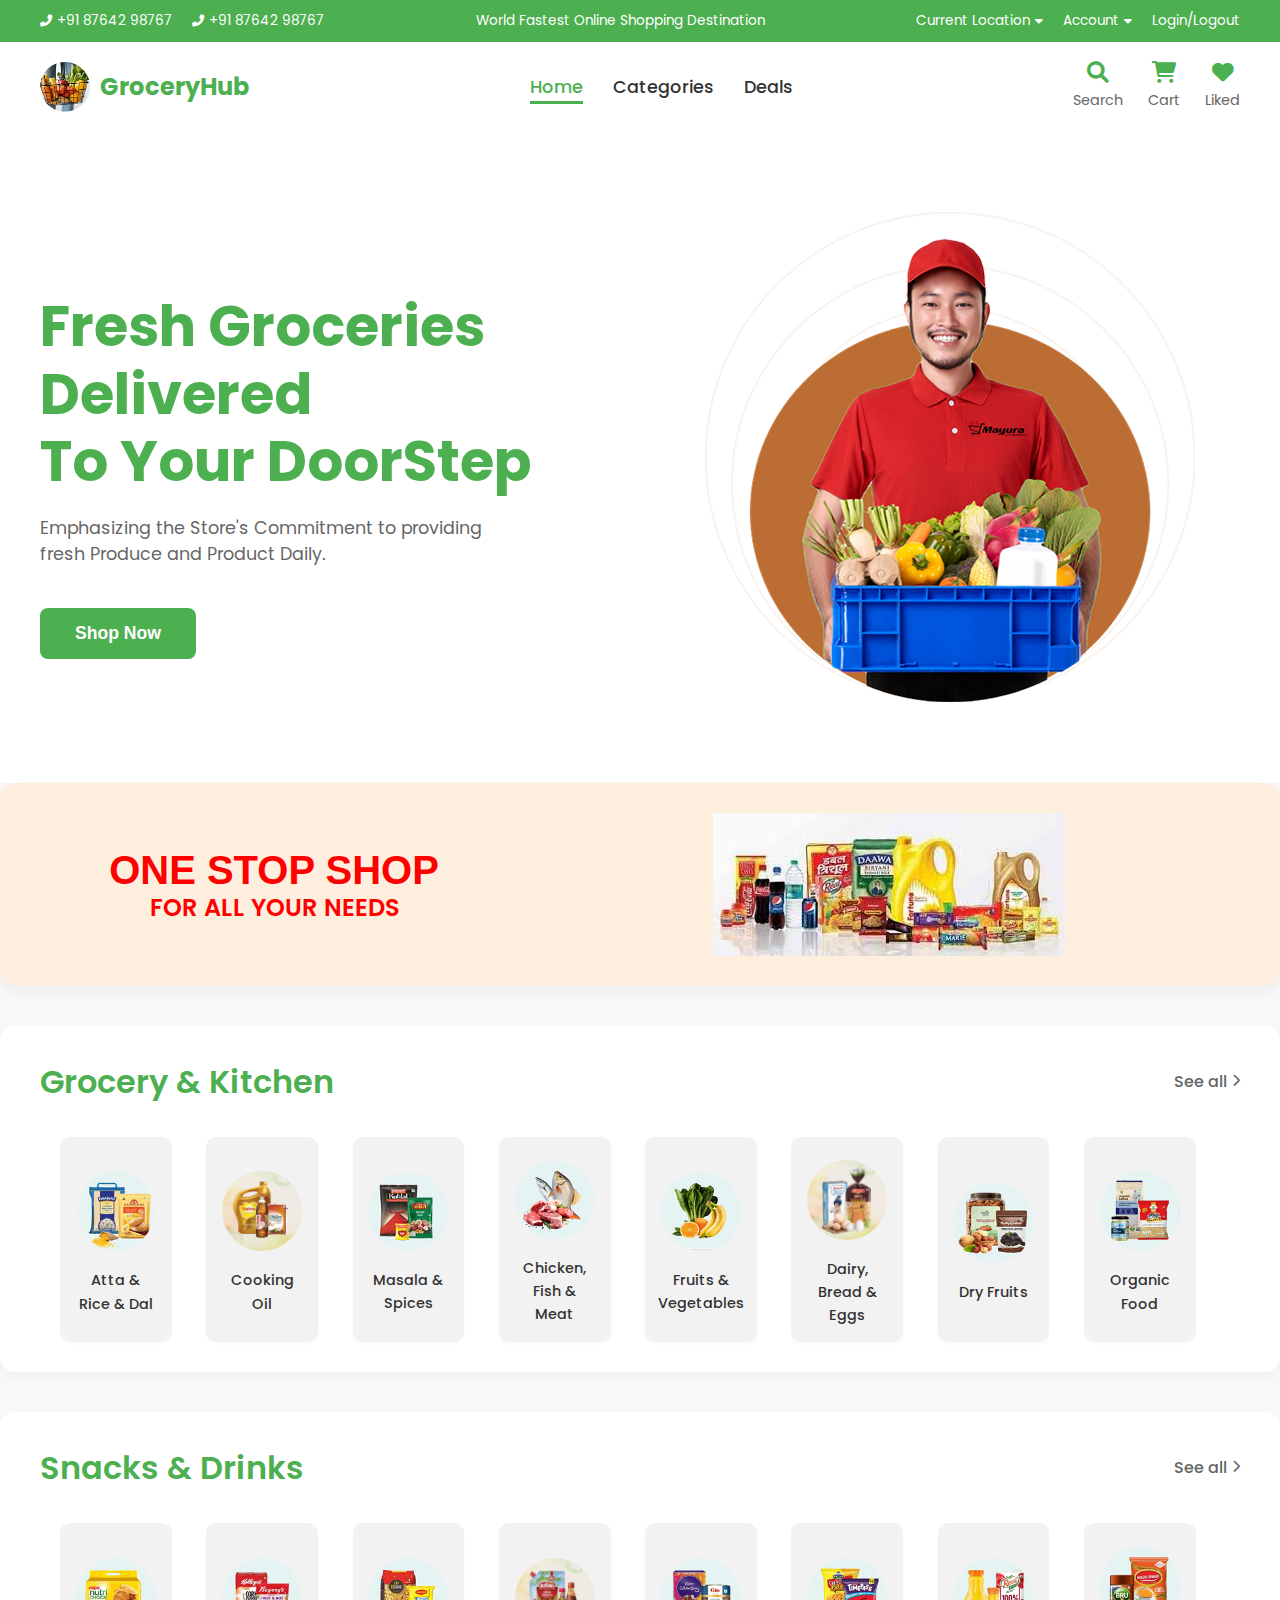
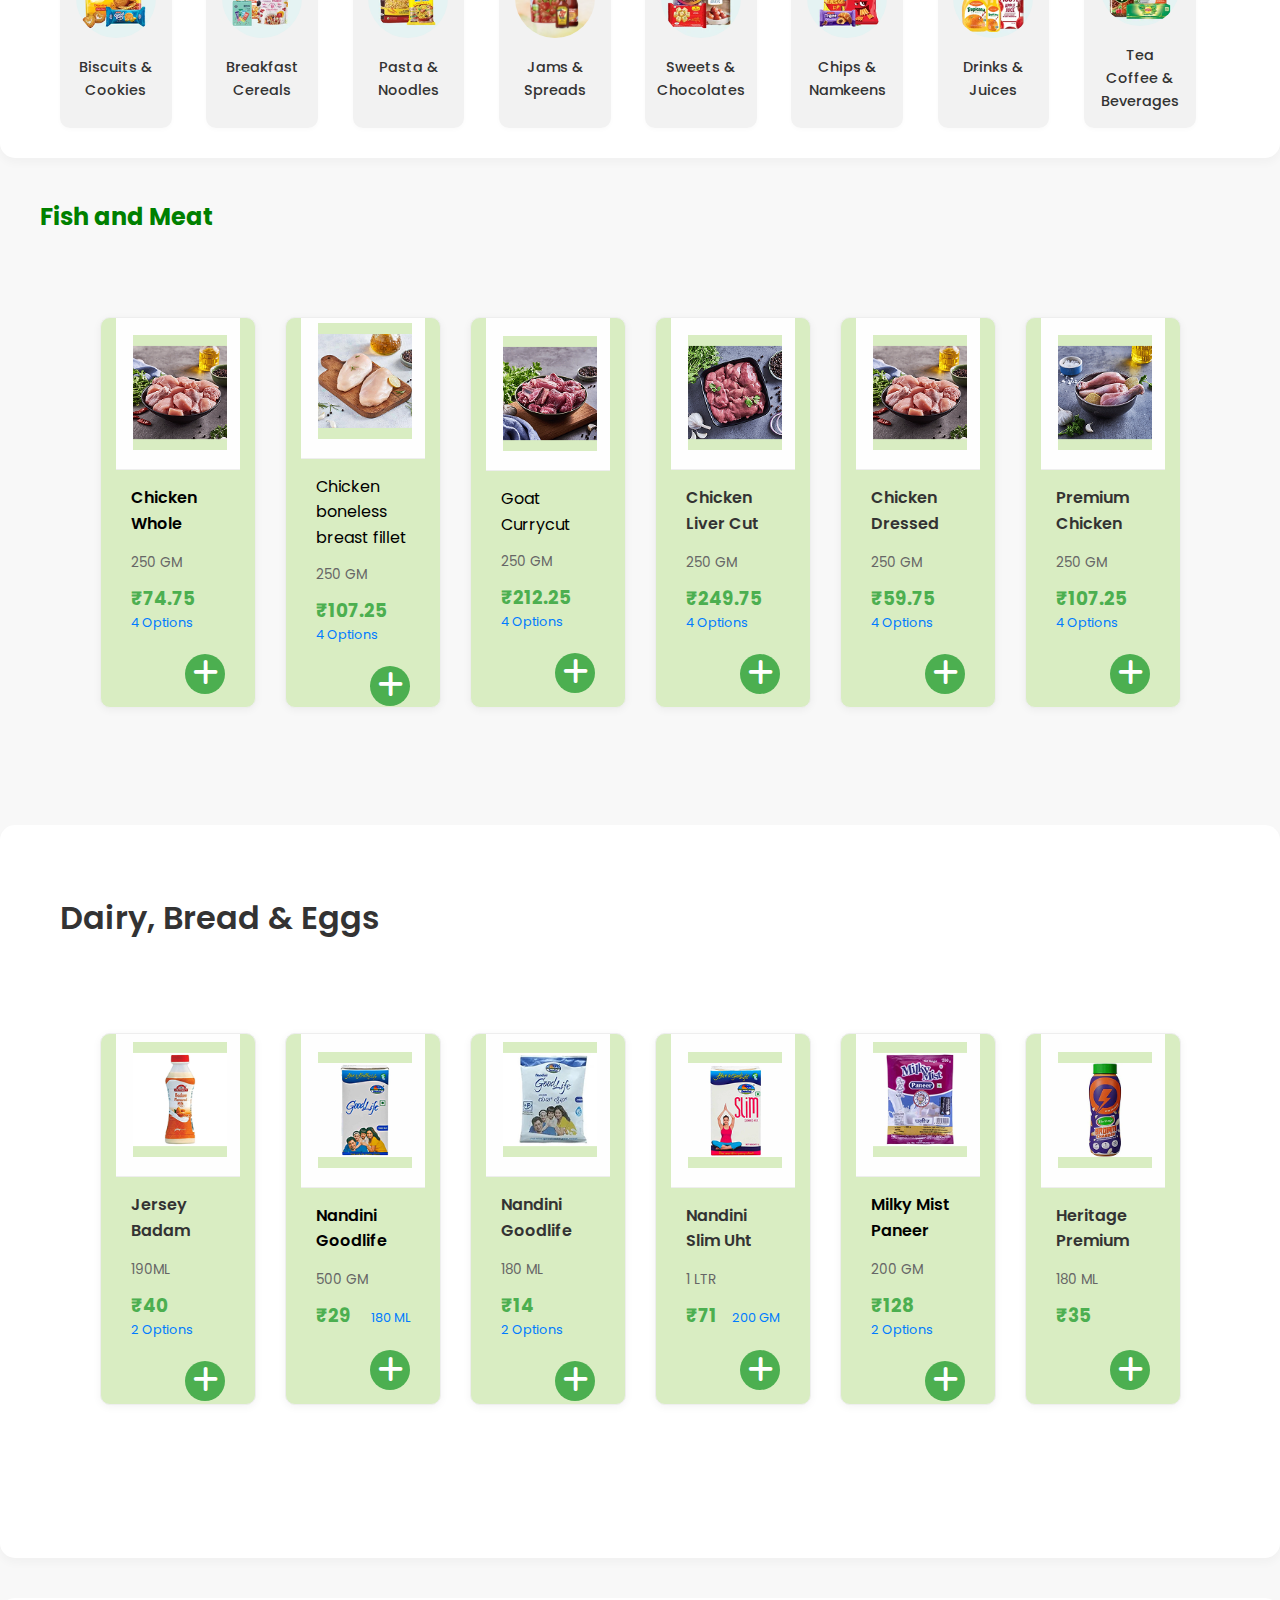
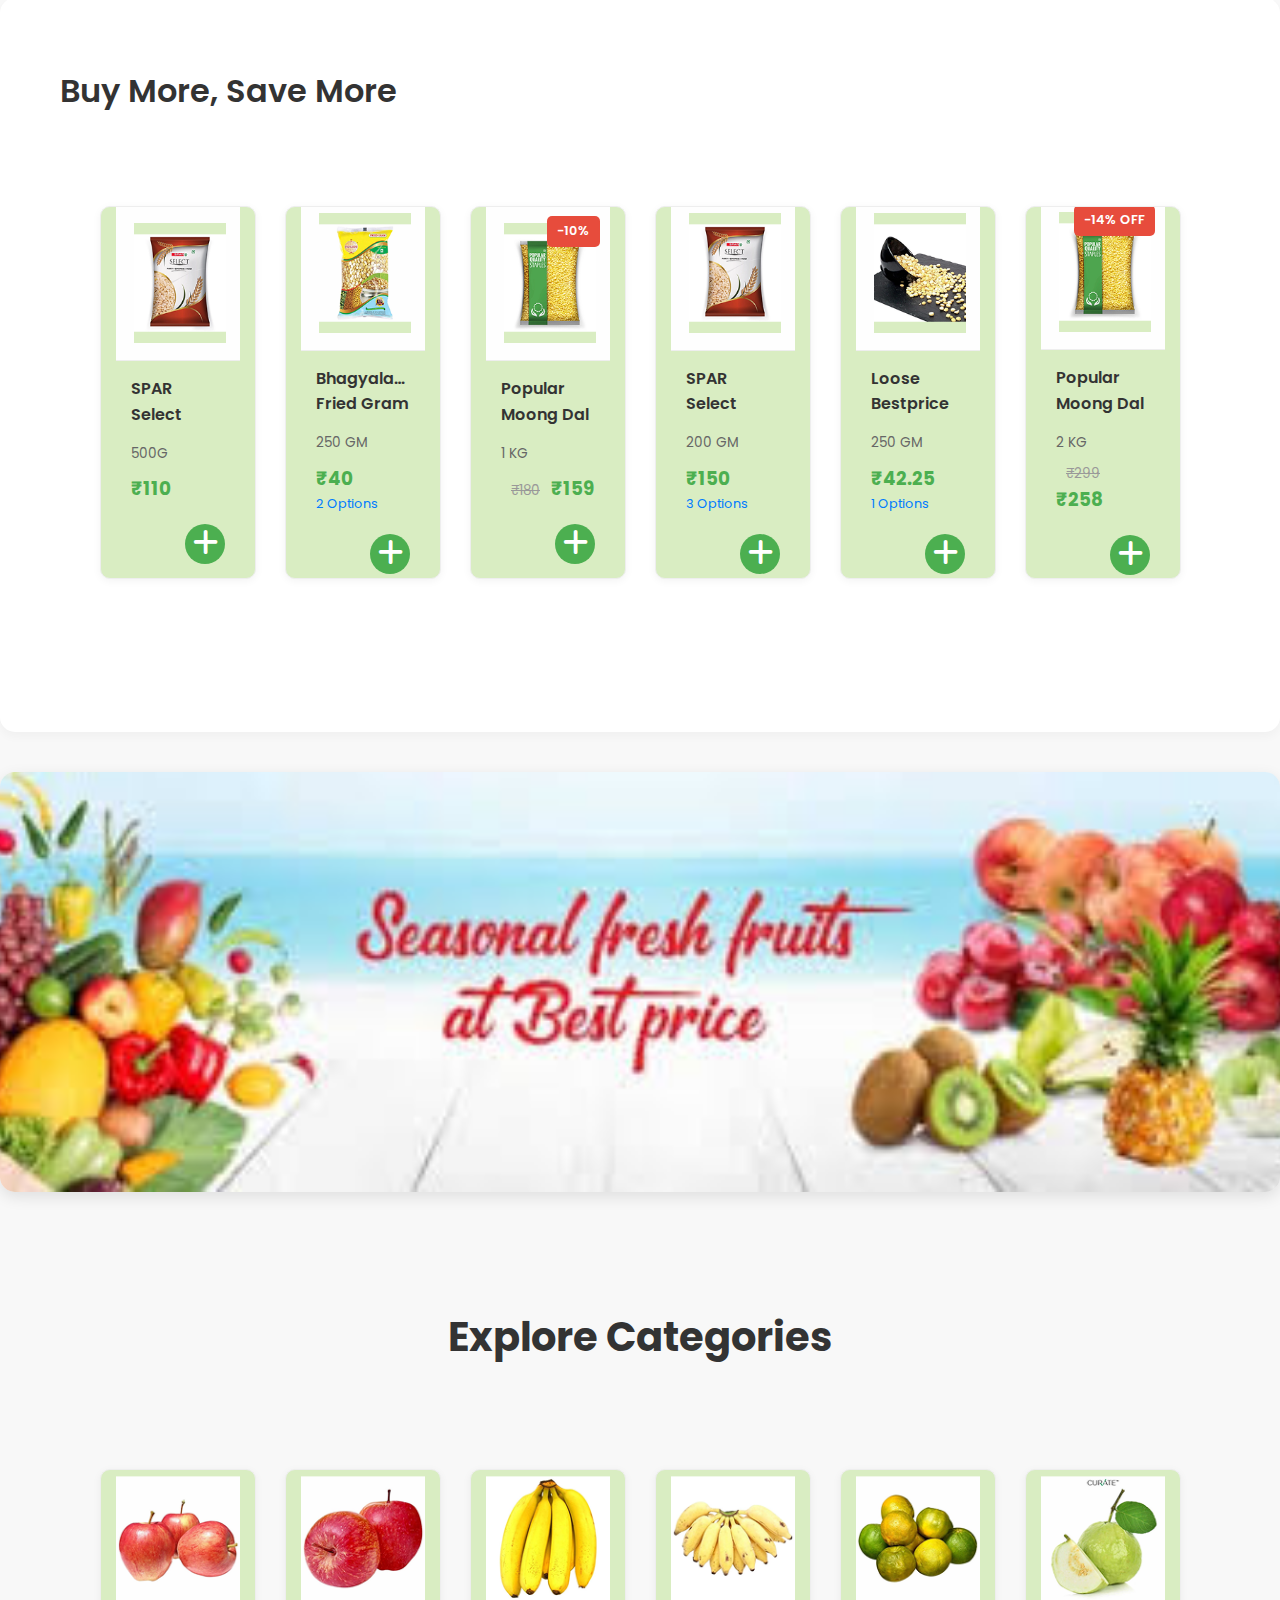
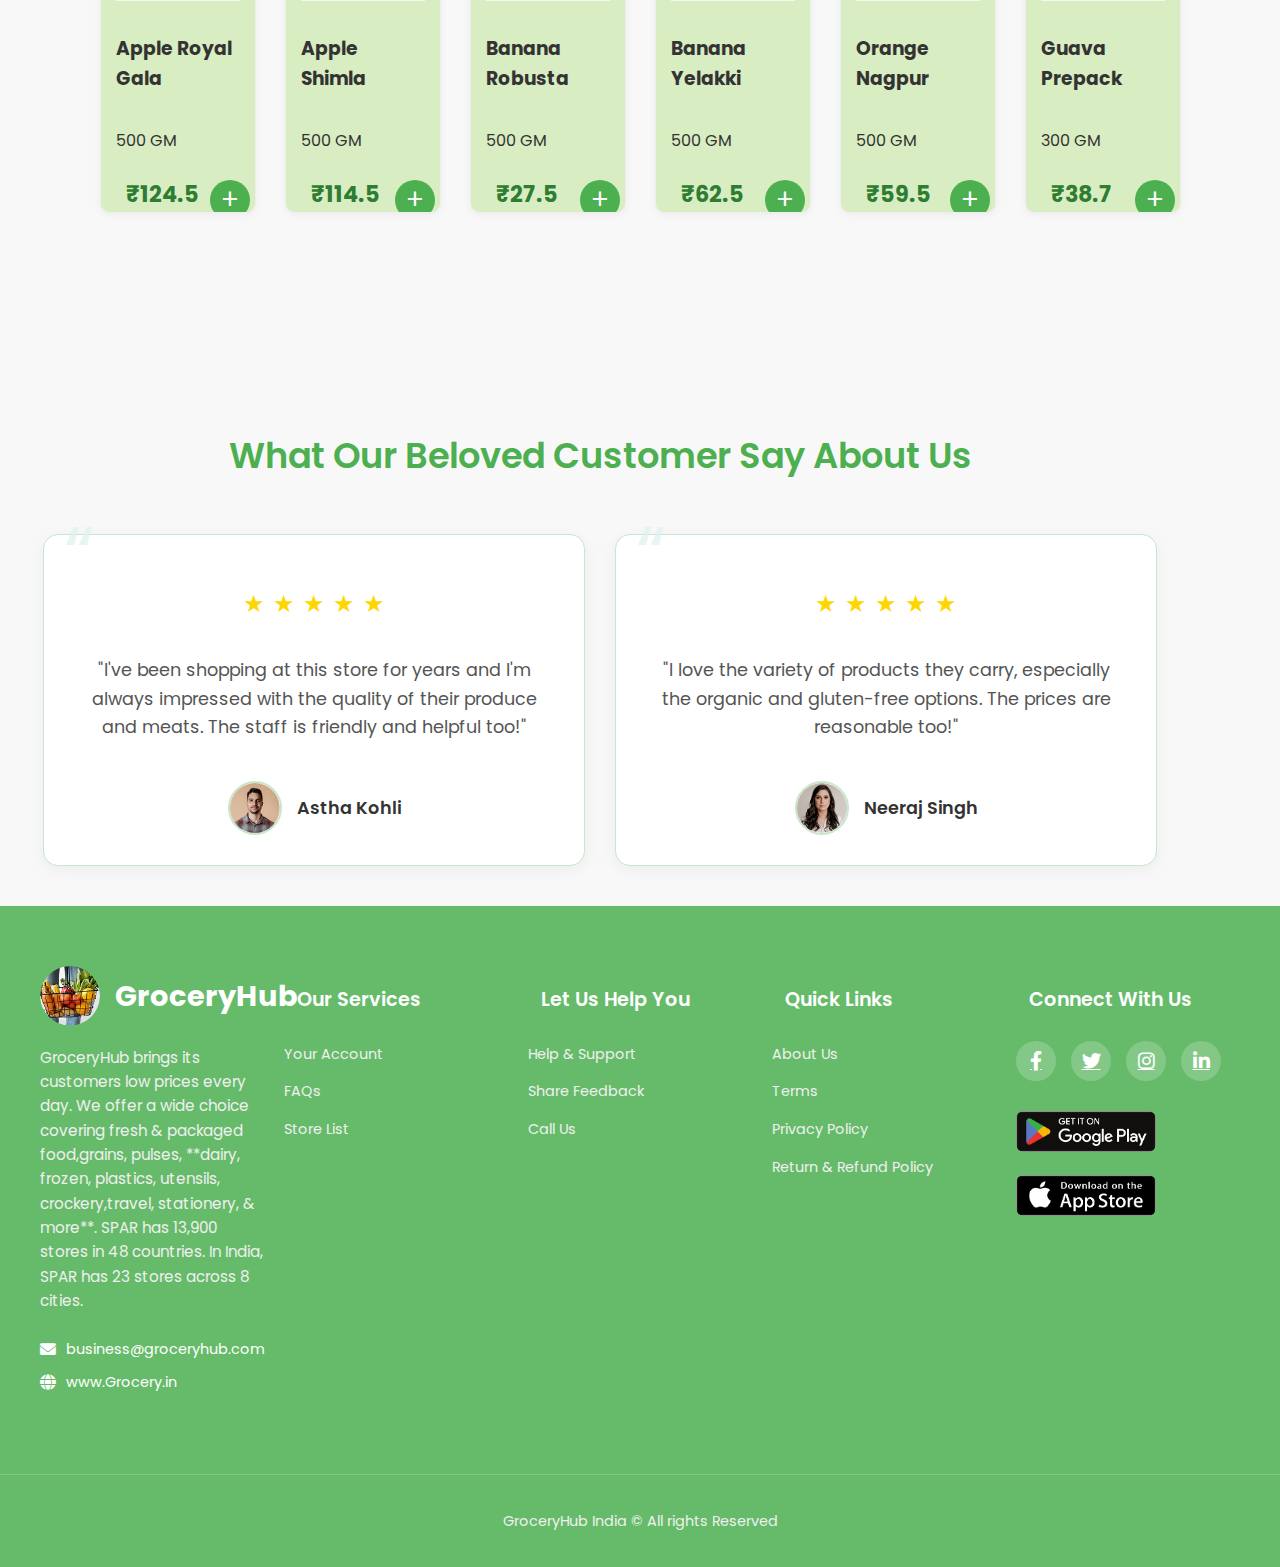
<file: index.html>
<!DOCTYPE html>
<html lang="en">
<head>
    <meta charset="UTF-8">
    <meta name="viewport" content="width=device-width, initial-scale=1.0">
    <title>Fresh Groceries - Delivered To Your DoorStep</title>
    <link rel="preconnect" href="https://fonts.googleapis.com">
    <link rel="preconnect" href="https://fonts.gstatic.com" crossorigin>
    <link href="https://fonts.googleapis.com/css2?family=Poppins:wght@400;500;600;700&display=swap" rel="stylesheet">
    <link rel="stylesheet" href="style.css">
    <link rel="stylesheet" href="https://cdnjs.cloudflare.com/ajax/libs/font-awesome/6.0.0-beta3/css/all.min.css">
</head>
<body>
    <div class="top-bar">
        <div class="container">
            <div class="contact-info">
                <span><i class="fas fa-phone-alt"></i> +91 87642 98767</span>
                <span><i class="fas fa-phone-alt"></i> +91 87642 98767</span>
            </div>
            <div class="shipping-moto">
                <span>World Fastest Online Shopping Destination</span>
            </div>
            <div class="user-actions">
                <span>Current Location <i class="fas fa-caret-down"></i></span>
                <span>Account <i class="fas fa-caret-down"></i></span>
                <span><a href="login.html" style="color: white; text-decoration: none">Login/Logout</a></span>
            </div>
        </div>
    </div>

    <header class="main-navbar">
        <div class="container">
            <div class="logo">
                <img src="Images/Ellipse 1.png" alt="GroceryHub Logo">
                <span>GroceryHub</span>
            </div>
            <nav class="main-nav-links">
                <ul>
                    <li><a href="index.html" class="active">Home</a></li>
                    <li><a href="Categories.html">Categories</a></li>
                    <li><a href="deal.html">Deals</a></li>
                </ul>
            </nav>
            <div class="nav-icons">
                <a href="#"><i class="fas fa-search"></i> Search</a>
                <a href="cart.html"><i class="fas fa-shopping-cart"></i> Cart</a>
                <a href="wishlist.html"><i class="fas fa-heart"></i> Liked</a>
            </div>
        </div>
    </header>

    <section class="hero-section">
        <div class="container">
            <div class="hero-content">
                <h1>Fresh Groceries Delivered <br>To Your DoorStep</h1>
                <p>Emphasizing the Store's Commitment to providing <br>fresh Produce and Product Daily.</p>
                <button class="shop-now-btn"><a href="deal.html" style="color: white;text-decoration: none;">Shop Now</a></button>
            </div>
            <div class="hero-illustration">
                <img src="Images/image 1.png" alt="Man with Groceries">
            </div>
        </div>
    </section>
   <!-- Banner section -->
     <section class="one-stop-banner">
        <div class="container">
            <div class="banner-content">
                <span class="top-tag">ONE STOP SHOP</span>
                <span class="bottom-tag">FOR ALL YOUR NEEDS</span>
            </div>
            <div class="banner-image">
                <img src="Images/download (3).jpeg" alt="Assorted Grocery Products">
            </div>
        </div>
    </section>

    <section class="product-category-section">
        <div class="container">
            <div class="category-header">
                <h2>Grocery & Kitchen</h2>
                <a href="#" class="see-all-link">See all <i class="fas fa-chevron-right"></i></a>
            </div>
            <div class="product-grid">
                <div class="category-icon-item">
                    <img src="Images/Atta.png" alt="Atta, Rice & Dal">
                    <span>Atta & Rice & Dal</span>
                </div>
                <div class="category-icon-item">
                    <img src="Images/Group 252.png" alt="Cooking Oil">
                    <span>Cooking Oil</span>
                </div>
                <div class="category-icon-item">
                    <img src="Images/Masala.png" alt="Masala & Spices">
                    <span>Masala & Spices</span>
                </div>
                <div class="category-icon-item">
                    <img src="Images/Chicken.png" alt="Chicken, Fish & Meat">
                    <span>Chicken, Fish & Meat</span>
                </div>
                <div class="category-icon-item">
                    <img src="Images/Fruits.png" alt="Fruits & Vegetables">
                    <span>Fruits & Vegetables</span>
                </div>
                <div class="category-icon-item">
                    <img src="Images/Group 271.png" alt="Dairy, Bread & Eggs">
                    <span>Dairy, Bread & Eggs</span>
                </div>
                <div class="category-icon-item">
                    <img src="Images/Dry Fruits I.png" alt="Dry Fruits">
                    <span>Dry Fruits</span>
                </div>
                <div class="category-icon-item">
                    <img src="Images/Frame 3 O.png" alt="Organic Food">
                    <span>Organic Food</span>
                </div>
                </div>
        </div>
    </section>

    <section class="product-category-section">
        <div class="container">
            <div class="category-header">
                <h2>Snacks & Drinks</h2>
                <a href="#" class="see-all-link">See all <i class="fas fa-chevron-right"></i></a>
            </div>
            <div class="product-grid">
                <div class="category-icon-item">
                    <img src="Images/Biscuits.png" alt="Biscuits & Cookies">
                    <span>Biscuits & Cookies</span>
                </div>
                <div class="category-icon-item">
                    <img src="Images/Breakfast Cereals J.png" alt="Breakfast Cereals">
                    <span>Breakfast Cereals</span>
                </div>
                <div class="category-icon-item">
                    <img src="Images/Pasta.png" alt="Pasta & Noodles">
                    <span>Pasta & Noodles</span>
                </div>
                <div class="category-icon-item">
                    <img src="Images/Group 266.png" alt="Jams & Spreads">
                    <span>Jams & Spreads</span>
                </div>
                <div class="category-icon-item">
                    <img src="Images/Sweets.png" alt="Sweets & Chocolates">
                    <span>Sweets & Chocolates</span>
                </div>
                <div class="category-icon-item">
                    <img src="Images/Chips.png" alt="Chips & Namkeens">
                    <span>Chips & Namkeens</span>
                </div>
                <div class="category-icon-item">
                    <img src="Images/Drinks.png" alt="Drinks & Juices">
                    <span>Drinks & Juices</span>
                </div>
                <div class="category-icon-item">
                    <img src="Images/Frame 4 J.png" alt="Tea Coffee & Beverages">
                    <span>Tea Coffee & Beverages</span>
                </div>
                </div>
        </div>
    </section>
    <section class="product-section1">
        <div class="container">
            <h2 style="color: green;">Fish and Meat</h2>
            <div class="product-grid1">
                <div class="product-card1">
                    <div class="product-image-wrapper">
                       
                        <img src="Images/Premium Chicken Whole Skinless 1.png" alt="Premium Chicken Whole Skinless">
                        </div>
                    <div class="product-info">
                        <h3><a href="chicken.html " style="color: black; text-decoration: none;">Chicken Whole Skinless</a> </h3>
                        <p class="weight-info">250 GM</p>
                        <div class="price-options">
                            <span class="current-price">₹74.75</span>
                            <span class="options-link">4 Options</span>
                        </div>
                        <button class="add-to-cart-btn"><i class="fas fa-plus"></i></button>
                    </div>
                </div>

                <div class="product-card1">
                    <div class="product-image-wrapper">
                        <img src="Images/Chicken Boneless Breast Fillet.png" alt="Chicken Boneless Breast Fillet">
                    </div>
                    <div class="product-info">
                        <a href="skinless.html" style="color: black; text-decoration: none;">Chicken boneless breast fillet</a> </h3>
                        <p class="weight-info">250 GM</p>
                        <div class="price-options">
                            <span class="current-price">₹107.25</span>
                            <span class="options-link">4 Options</span>
                        </div>
                        <button class="add-to-cart-btn"><i class="fas fa-plus"></i></button>
                    </div>
                </div>

                <div class="product-card1">
                    <div class="product-image-wrapper">
                        <img src="Images/Goat Currycut.png" alt="Goat Currycut">
                    </div>
                    <div class="product-info">
                       <a href="goat.html" style="color: black; text-decoration: none;">Goat Currycut</a> </h3>
                        <p class="weight-info">250 GM</p>
                        <div class="price-options">
                            <span class="current-price">₹212.25</span>
                            <span class="options-link">4 Options</span>
                        </div>
                        <button class="add-to-cart-btn"><i class="fas fa-plus"></i></button>
                    </div>
                </div>

                <div class="product-card1">
                    <div class="product-image-wrapper">
                        <img src="Images/Chicken Liver Cut Pieces U.png" alt="Chicken Liver Cut Pieces">
                    </div>
                    <div class="product-info">
                        <h3>Chicken Liver Cut Pieces</h3>
                        <p class="weight-info">250 GM</p>
                        <div class="price-options">
                            <span class="current-price">₹249.75</span>
                            <span class="options-link">4 Options</span>
                        </div>
                        <button class="add-to-cart-btn"><i class="fas fa-plus"></i></button>
                    </div>
                </div>

                <div class="product-card1">
                    <div class="product-image-wrapper">
                        <img src="Images/Premium Chicken Whole Skinless 1.png" alt="Chicken Dressed With Skin Whole">
                    </div>
                    <div class="product-info">
                        <h3>Chicken Dressed With Skin Whole</h3>
                        <p class="weight-info">250 GM</p>
                        <div class="price-options">
                            <span class="current-price">₹59.75</span>
                            <span class="options-link">4 Options</span>
                        </div>
                        <button class="add-to-cart-btn"><i class="fas fa-plus"></i></button>
                    </div>
                </div>

                <div class="product-card1">
                    <div class="product-image-wrapper">
                        <img src="Images/Premium Chicken Drumstick Skinless U.png" alt="Premium Chicken Drumstick Skinless">
                    </div>
                    <div class="product-info">
                        <h3>Premium Chicken Drumstick Skinless</h3>
                        <p class="weight-info">250 GM</p>
                        <div class="price-options">
                            <span class="current-price">₹107.25</span>
                            <span class="options-link">4 Options</span>
                        </div>
                        <button class="add-to-cart-btn"><i class="fas fa-plus"></i></button>
                    </div>
                </div>
                </div>
        </div>
    </section>

    <section class="product-section">
        <div class="container">
            <h2>Dairy, Bread & Eggs</h2>
            <div class="product-grid1">
                <div class="product-card1">
                    <div class="product-image-wrapper">
                        <img src="Images/Jersey Badam Flavoured Milk 190ML.png" alt="Jersey Badam Flavoured Milk">
                    </div>
                    <div class="product-info">
                        <h3>Jersey Badam Flavoured Milk</h3>
                        <p class="weight-info">190ML</p>
                        <div class="price-options">
                            <span class="current-price">₹40</span>
                            <span class="options-link">2 Options</span>
                        </div>
                        <button class="add-to-cart-btn"><i class="fas fa-plus"></i></button>
                    </div>
                </div>

                <div class="product-card1">
                    <div class="product-image-wrapper">
                        <img src="Images/Nandini Goodlife Milk 500GM.png" alt="Nandini Goodlife Milk 500GM">
                    </div>
                    <div class="product-info">
                        <h3><a href="milk.html" style="color: black;text-decoration: none;">Nandini Goodlife Milk 500GM</a></h3>
                        <p class="weight-info">500 GM</p>
                        <div class="price-options">
                            <span class="current-price">₹29</span>
                            <span class="options-link">180 ML</span>
                        </div>
                        <button class="add-to-cart-btn"><i class="fas fa-plus"></i></button>
                    </div>
                </div>

                <div class="product-card1">
                    <div class="product-image-wrapper">
                        <img src="Images/Nandini Goodlife Milk 180ML.png" alt="Nandini Goodlife Milk 180ML">
                    </div>
                    <div class="product-info">
                        <h3>Nandini Goodlife Milk 180ML</h3>
                        <p class="weight-info">180 ML</p>
                        <div class="price-options">
                            <span class="current-price">₹14</span>
                            <span class="options-link">2 Options</span>
                        </div>
                        <button class="add-to-cart-btn"><i class="fas fa-plus"></i></button>
                    </div>
                </div>

                <div class="product-card1">
                    <div class="product-image-wrapper">
                        <img src="Images/Nandini Slim Uht Milk 1L.png" alt="Nandini Slim Uht Milk 1L">
                    </div>
                    <div class="product-info">
                        <h3>Nandini Slim Uht Milk 1L</h3>
                        <p class="weight-info">1 LTR</p>
                        <div class="price-options">
                            <span class="current-price">₹71</span>
                            <span class="options-link">200 GM</span>
                        </div>
                        <button class="add-to-cart-btn"><i class="fas fa-plus"></i></button>
                    </div>
                </div>

                <div class="product-card1">
                    <div class="product-image-wrapper">
                        <img src="Images/Milky Mist Paneer-P.png" alt="Milky Mist Paneer">
                    </div>
                    <div class="product-info">
                        <h3><a href="panner.html" style="color: black;text-decoration: none;">Milky Mist Paneer</a></h3>
                        <p class="weight-info">200 GM</p>
                        <div class="price-options">
                            <span class="current-price">₹128</span>
                            <span class="options-link">2 Options</span>
                        </div>
                        <button class="add-to-cart-btn"><i class="fas fa-plus"></i></button>
                    </div>
                </div>

                <div class="product-card1">
                    <div class="product-image-wrapper">
                        <img src="Images/Heritage Premium Badam Milk With Badam Bits 180ML.png" alt="Heritage Premium Badam Milk">
                    </div>
                    <div class="product-info">
                        <h3>Heritage Premium Badam Milk With Bada...</h3>
                        <p class="weight-info">180 ML</p>
                        <div class="price-options">
                            <span class="current-price">₹35</span>
                            <span class="options-link"></span> </div>
                        <button class="add-to-cart-btn"><i class="fas fa-plus"></i></button>
                    </div>
                </div>
                </div>
        </div>
    </section>
    <section class="product-section">
        <div class="container">
            <h2>Buy More, Save More</h2>
            <div class="product-grid1">
                <div class="product-card1">
                    <div class="product-image-wrapper">
                        <img src="Images/SPAR Select Urad Dal 500G.png" alt="SPAR Select Urad Dal 500G">
                        </div>
                    <div class="product-info">
                        <h3>SPAR Select Urad Dal</h3>
                        <p class="weight-info">500G</p>
                        <div class="price-options">
                            <span class="current-price">₹110</span>
                            </div>
                        <button class="add-to-cart-btn"><i class="fas fa-plus"></i></button>
                    </div>
                </div>

                <div class="product-card1">
                    <div class="product-image-wrapper">
                        <img src="Images/Bhagyalakshmi Fried Gram-P.png" alt="Bhagyalakshmi Fried Gram">
                    </div>
                    <div class="product-info">
                        <h3>Bhagyalakshmi Fried Gram</h3>
                        <p class="weight-info">250 GM</p>
                        <div class="price-options">
                            <span class="current-price">₹40</span>
                            <span class="options-link">2 Options</span>
                        </div>
                        <button class="add-to-cart-btn"><i class="fas fa-plus"></i></button>
                    </div>
                </div>

                <div class="product-card1">
                    <div class="product-image-wrapper">
                        <img src="Images/Popular Moong Dal 2KG.png" alt="Popular Moong Dal 1KG">
                        <span class="discount-badge">-10%</span> </div>
                    <div class="product-info">
                        <h3>Popular Moong Dal</h3>
                        <p class="weight-info">1 KG</p>
                        <div class="price-options">
                            <span class="old-price">₹180</span>
                            <span class="current-price">₹159</span>
                        </div>
                        <button class="add-to-cart-btn"><i class="fas fa-plus"></i></button>
                    </div>
                </div>

                <div class="product-card1">
                    <div class="product-image-wrapper">
                        <img src="Images/SPAR Select Urad Dal 500G.png" alt="SPAR Select Spotted Double Beans">
                    </div>
                    <div class="product-info">
                        <h3>SPAR Select Spotted Double Beans</h3>
                        <p class="weight-info">200 GM</p>
                        <div class="price-options">
                            <span class="current-price">₹150</span>
                            <span class="options-link">3 Options</span>
                        </div>
                        <button class="add-to-cart-btn"><i class="fas fa-plus"></i></button>
                    </div>
                </div>

                <div class="product-card1">
                    <div class="product-image-wrapper">
                        <img src="Images/Loose Bestprice Fried Gram.png" alt="Loose Bestprice Fried Gram">
                    </div>
                    <div class="product-info">
                        <h3>Loose Bestprice Fried Gram</h3>
                        <p class="weight-info">250 GM</p>
                        <div class="price-options">
                            <span class="current-price">₹42.25</span>
                            <span class="options-link">1 Options</span>
                        </div>
                        <button class="add-to-cart-btn"><i class="fas fa-plus"></i></button>
                    </div>
                </div>

                <div class="product-card1">
                    <div class="product-image-wrapper">
                        <img src="Images/Popular Moong Dal 2KG.png" alt="Popular Moong Dal 2KG">
                        <span class="discount-badge">-14% OFF</span> </div>
                    <div class="product-info">
                        <h3>Popular Moong Dal</h3>
                        <p class="weight-info">2 KG</p>
                        <div class="price-options">
                            <span class="old-price">₹299</span>
                            <span class="current-price">₹258</span>
                        </div>
                        <button class="add-to-cart-btn"><i class="fas fa-plus"></i></button>
                    </div>
                </div>
            </div>
        </div>
    </section>

    <section class="seasonal-banner">
        <div class="container">
            <div class="banner-content">
                
            </div>
        </div>
    </section>

  
     <section class="categories-section container">
        <h2>Explore Categories</h2>
        <div class="product-grid1">
            <div class="product-card1">
                <img src="Images/Apple Royalgala.png" alt="Apple Royal Gala">
                <h3>Apple Royal Gala</h3>
                <p>500 GM</p>
                <div class="price-section">
                    <span class="price">₹124.5</span>
                    <button class="add-to-cart-btn">+</button>
                </div>
            </div>

            <div class="product-card1">
                <img src="Images/Apple Shimla.png" alt="Apple Shimla">
                <h3>Apple Shimla</h3>
                <p>500 GM</p>
                <div class="price-section">
                    <span class="price">₹114.5</span>
                    <button class="add-to-cart-btn">+</button>
                </div>
            </div>

            <div class="product-card1">
                <img src="Images/Banana Robusta.png" alt="Banana Robusta">
                <h3>Banana Robusta</h3>
                <p>500 GM</p>
                <div class="price-section">
                    <span class="price">₹27.5</span>
                    <button class="add-to-cart-btn">+</button>
                </div>
            </div>

            <div class="product-card1">
                <img src="Images/Banana Yelakki.png" alt="Banana Yelakki">
                <h3>Banana Yelakki</h3>
                <p>500 GM</p>
                <div class="price-section">
                    <span class="price">₹62.5</span>
                    <button class="add-to-cart-btn">+</button>
                </div>
            </div>

            <div class="product-card1">
                <img src="Images/Orange Nagpur.png" alt="Orange Nagpur">
                <h3>Orange Nagpur</h3>
                <p>500 GM</p>
                <div class="price-section">
                    <span class="price">₹59.5</span>
                    <button class="add-to-cart-btn">+</button>
                </div>
            </div>

            <div class="product-card1">
                <img src="Images/Guava Prepack.png" alt="Guava Prepack">
                <h3>Guava Prepack</h3>
                <p>300 GM</p>
                <div class="price-section">
                    <span class="price">₹38.7</span>
                    <button class="add-to-cart-btn">+</button>
                </div>
            </div>
        </div>
    </section>

    <section class="testimonials-section">
        <h2 class="testimonials-title">What Our Beloved Customer Say About Us</h2>

        <div class="testimonials-container">
            <div class="testimonial-card">
                <div class="quote-icon">
                    &#x201C; </div>
                <div class="stars">
                    <span class="star">&#9733;</span>
                    <span class="star">&#9733;</span>
                    <span class="star">&#9733;</span>
                    <span class="star">&#9733;</span>
                    <span class="star">&#9733;</span>
                </div>
                <p class="testimonial-text">
                    "I've been shopping at this store for years and I'm always impressed with the quality of their produce and meats. The staff is friendly and helpful too!"
                </p>
                <div class="customer-info">
                    <img src="Images/Ellipse 2 H.png" alt="Astha Kohli" class="customer-avatar">
                    <span class="customer-name">Astha Kohli</span>
                </div>
            </div>

            <div class="testimonial-card">
                <div class="quote-icon">
                    &#x201C; </div>
                <div class="stars">
                    <span class="star">&#9733;</span>
                    <span class="star">&#9733;</span>
                    <span class="star">&#9733;</span>
                    <span class="star">&#9733;</span>
                    <span class="star">&#9733;</span>
                </div>
                <p class="testimonial-text">
                    "I love the variety of products they carry, especially the organic and gluten-free options. The prices are reasonable too!"
                </p>
                <div class="customer-info">
                    <img src="Images/G.png" alt="Neeraj Singh" class="customer-avatar">
                    <span class="customer-name">Neeraj Singh</span>
                </div>
            </div>
        </div>
    </section>

    <footer class="main-footer">
        <div class="footer-content">
            <div class="footer-column company-info">
                <div class="footer-logo">
                    <img src="Images/Ellipse 1.png" alt="GroceryHub Logo" class="logo-image">
                    <h1>GroceryHub</h1>
                </div>
                <p>GroceryHub brings its customers low prices every day. We offer a wide choice covering fresh & packaged food,grains, pulses, **dairy, frozen, plastics, utensils, crockery,travel, stationery, & more**. SPAR has 13,900 stores in 48 countries. In India, SPAR has 23 stores across 8 cities.</p>
                <div class="contact-item">
                    <i class="fas fa-envelope"></i>
                    <span>business@groceryhub.com</span>
                </div>
                <div class="contact-item">
                    <i class="fas fa-globe"></i>
                    <span>www.Grocery.in</span>
                </div>
            </div>

            <div class="footer-column">
                <h3>Our Services</h3>
                <ul>
                    <li><a href="#">Your Account</a></li>
                    <li><a href="#">FAQs</a></li>
                    <li><a href="#">Store List</a></li>
                </ul>
            </div>

            <div class="footer-column">
                <h3>Let Us Help You</h3>
                <ul>
                    <li><a href="#">Help & Support</a></li>
                    <li><a href="#">Share Feedback</a></li>
                    <li><a href="#">Call Us</a></li>
                </ul>
            </div>

            <div class="footer-column">
                <h3>Quick Links</h3>
                <ul>
                    <li><a href="#">About Us</a></li>
                    <li><a href="#">Terms</a></li>
                    <li><a href="#">Privacy Policy</a></li>
                    <li><a href="#">Return & Refund Policy</a></li>
                </ul>
            </div>

            <div class="footer-column social-app">
                <h3>Connect With Us</h3>
                <div class="social-icons">
                    <a href="#"><i class="fab fa-facebook-f"></i></a>
                    <a href="#"><i class="fab fa-twitter"></i></a> <a href="#"><i class="fab fa-instagram"></i></a>
                    <a href="#"><i class="fab fa-linkedin-in"></i></a>
                </div>
                <div class="app-downloads">
                    <a href="#"><img src="Images/play.png" alt="Download on App Store"></a>
                    <a href="#"><img src="Images/app.png" alt="Get it on Google Play"></a>
                </div>
            </div>
        </div>

        <div class="footer-bottom">
            <p>GroceryHub India &copy; All rights Reserved</p>
        </div>
    </footer>

    <script src="script.js"></script>
</body>
</html>
</file>
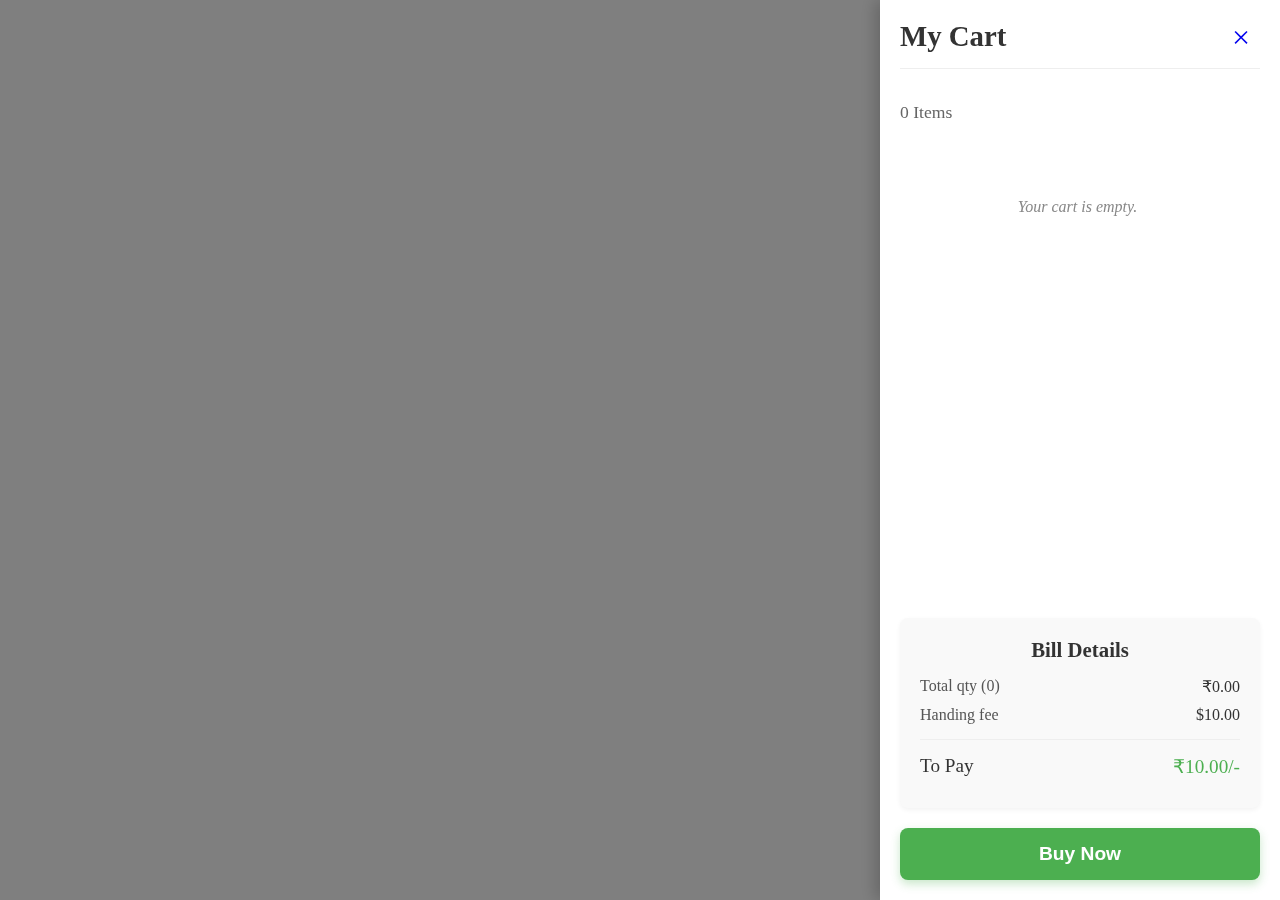
<file: cart.html>
<!DOCTYPE html>
<html lang="en">
<head>
    <meta charset="UTF-8">
    <meta name="viewport" content="width=device-width, initial-scale=1.0">
    <title>Document</title>
    <link rel="stylesheet" href="cart.css">

</head>
<body>
    <div class="abs">
        <div class="cart-sidebar">
            <div class="cart-header">
                <h1 class="cart-title">My Cart</h1>
                <span class="close-btn"><a href="index.html" style="text-decoration: none;">&times;</a></span>
            </div>

            <p class="item-count">0 Items</p> <hr class="header-divider">

            <div class="cart-content">
                <p style="text-align: center; padding: 20px;">Your cart is empty.</p>
            </div>

            <div class="bill-details-card">
                <p class="bill-title">Bill Details</p>
                <div class="bill-row">
                    <span>Total qty (0)</span>
                    <span>$0.00</span>
                </div>
                <div class="bill-row">
                    <span>Handing fee</span>
                    <span>$10.00</span>
                </div>
                <div class="bill-row total-row">
                    <span>To Pay</span>
                    <span>$10.00/-</span>
                </div>
            </div>

            <div class="buy-now-section">
                <button class="buy-now-btn">Buy Now</button>
            </div>
        </div>
    </div>
    <script src="script.js"></script>
</body>
</html>
</file>
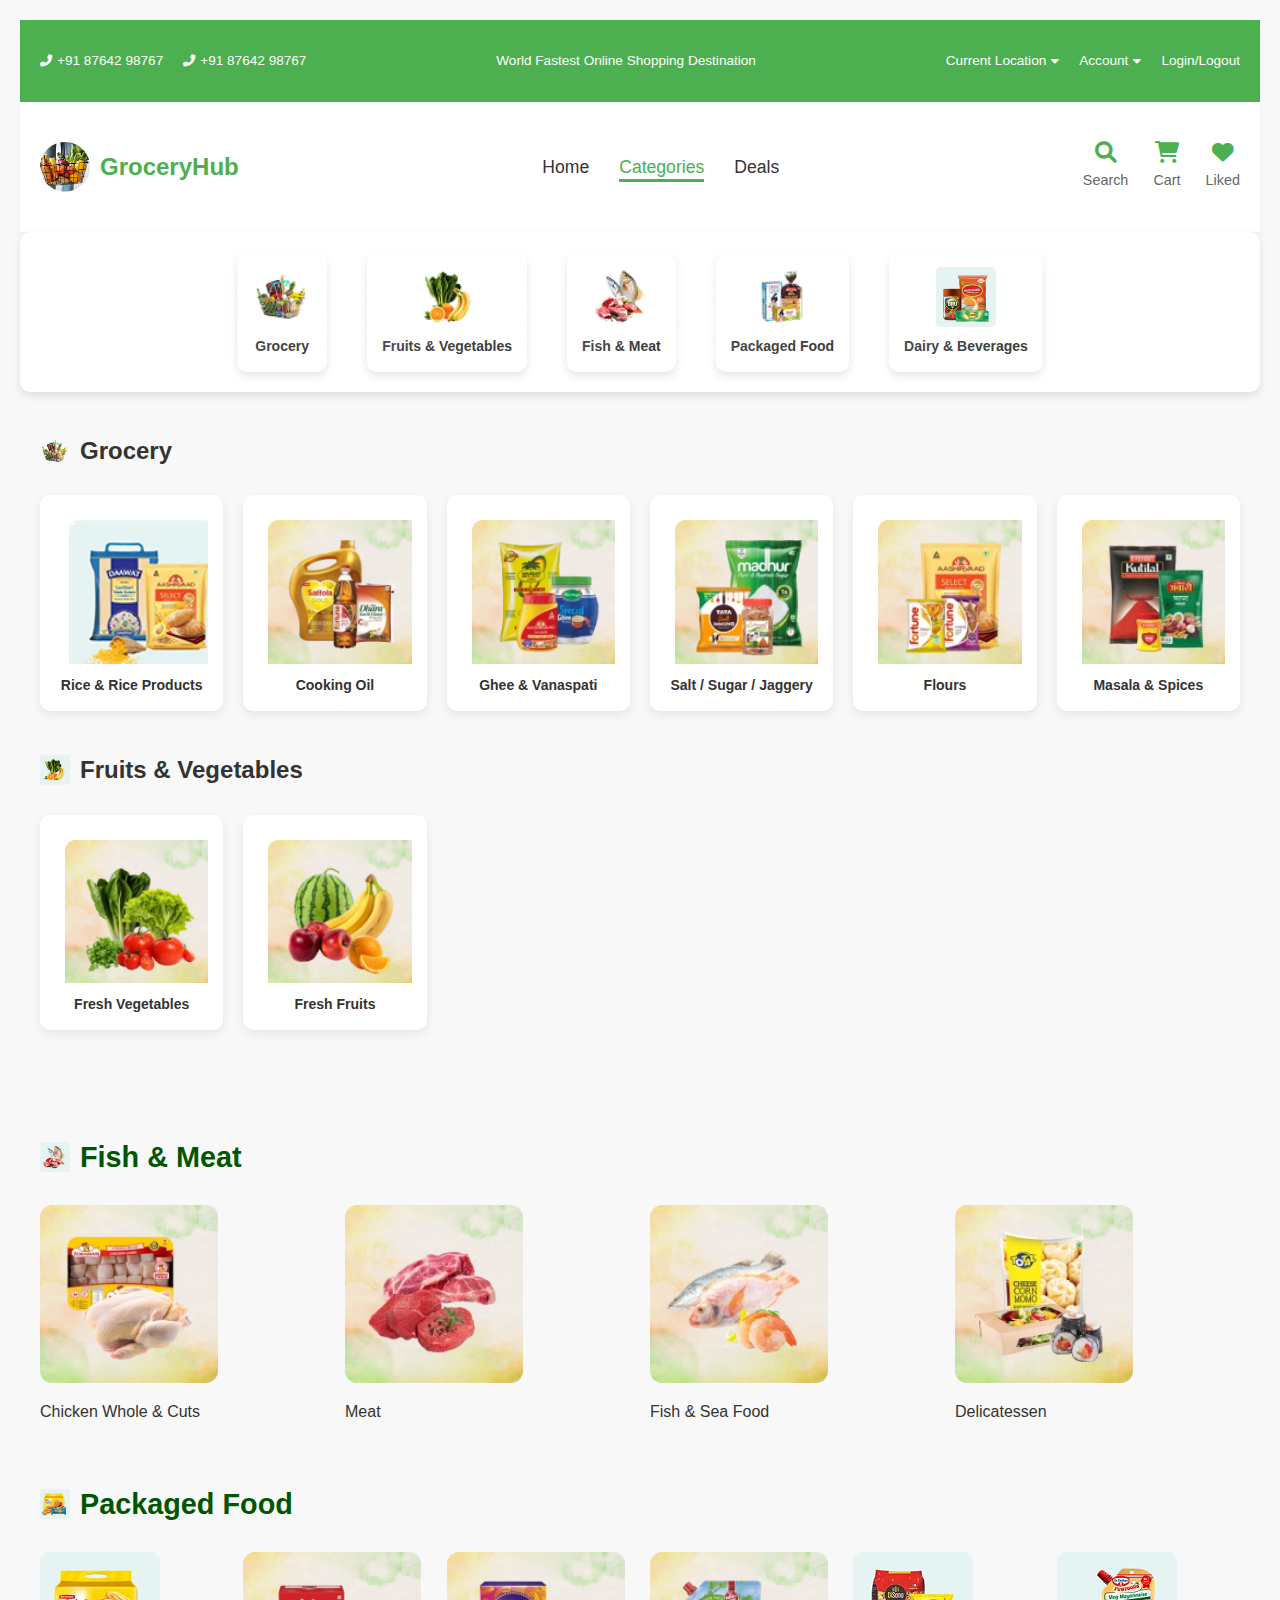
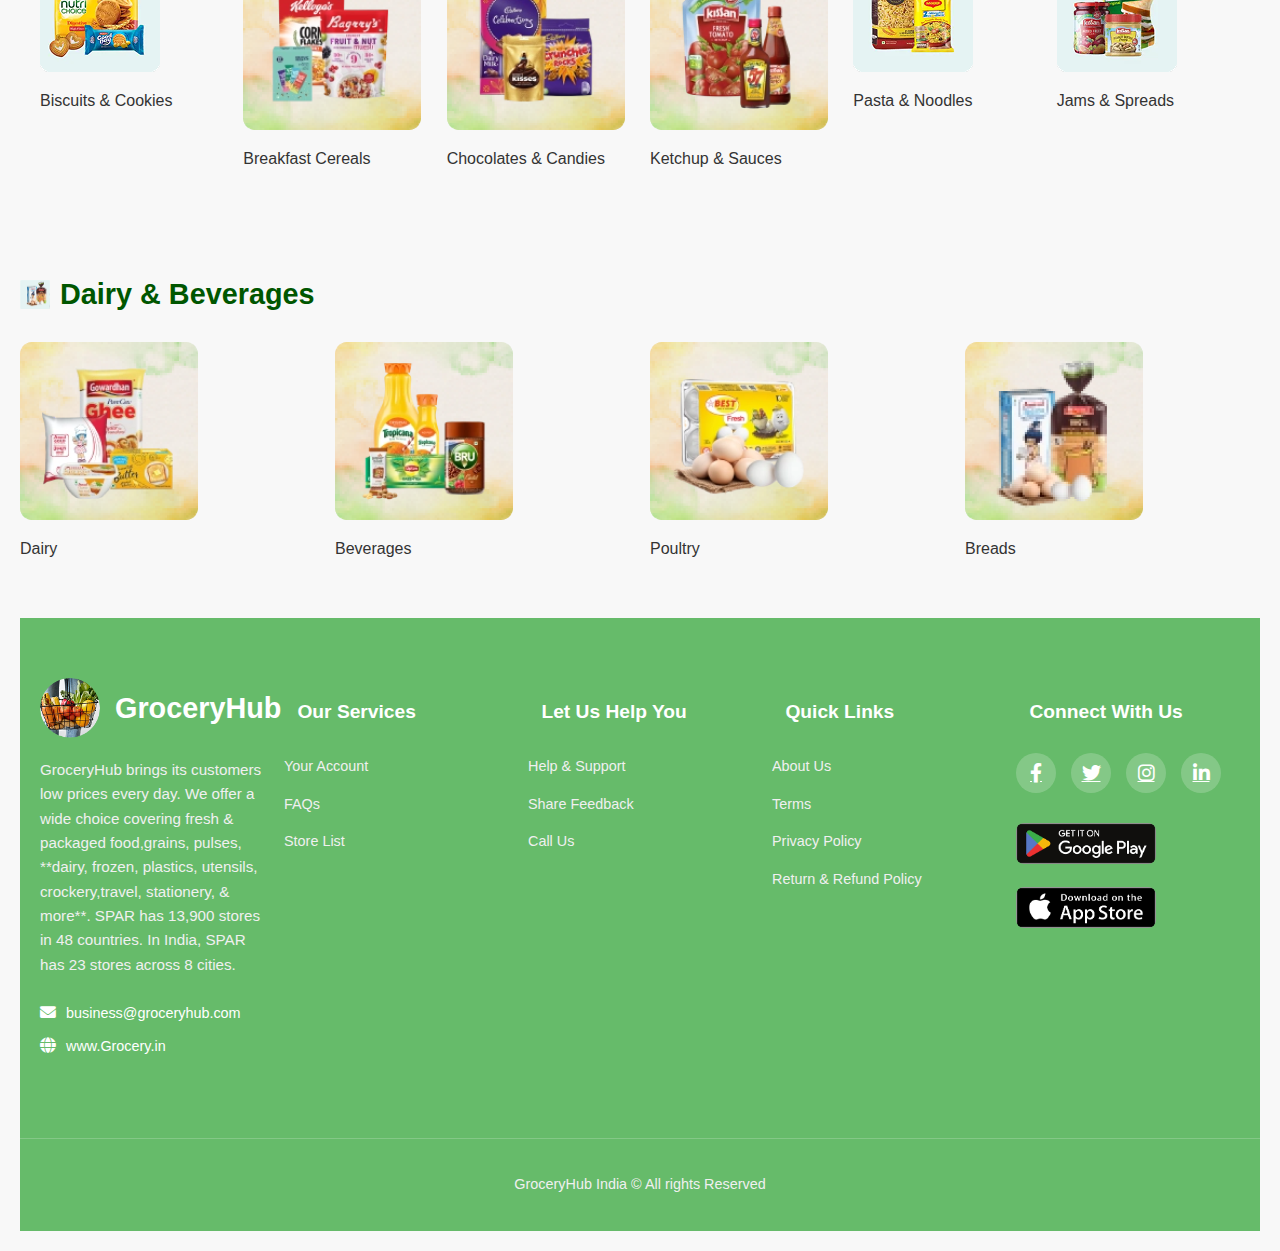
<file: Categories.html>
<!DOCTYPE html>
<html lang="en">
<head>
    <meta charset="UTF-8">
    <meta name="viewport" content="width=device-width, initial-scale=1.0">
    <title>Document</title>
    <link rel="stylesheet" href="categories.css">
    <link rel="preconnect" href="https://fonts.googleapis.com">
    <link rel="preconnect" href="https://fonts.gstatic.com" crossorigin>
    <link href="https://fonts.googleapis.com/css2?family=Poppins:wght@400;500;600;700&display=swap" rel="stylesheet">
<link rel="stylesheet" href="https://cdnjs.cloudflare.com/ajax/libs/font-awesome/6.0.0-beta3/css/all.min.css">
</head>
<body>
    <div class="top-bar">
        <div class="container">
            <div class="contact-info">
                <span><i class="fas fa-phone-alt"></i> +91 87642 98767</span>
                <span><i class="fas fa-phone-alt"></i> +91 87642 98767</span>
            </div>
            <div class="shipping-moto">
                <span>World Fastest Online Shopping Destination</span>
            </div>
            <div class="user-actions">
                <span>Current Location <i class="fas fa-caret-down"></i></span>
                <span>Account <i class="fas fa-caret-down"></i></span>
                <span>Login/Logout</span>
            </div>
        </div>
    </div>

    <header class="main-navbar">
        <div class="container">
            <div class="logo">
                <img src="Images/Ellipse 1.png" alt="GroceryHub Logo">
                <span>GroceryHub</span>
            </div>
            <nav class="main-nav-links">
                <ul>
                    <li><a href="index.html">Home</a></li>
                    <li><a href="Categories.html"class="active">Categories</a></li>
                    <li><a href="deal.html">Deals</a></li>
                </ul>
            </nav>
            <div class="nav-icons">
                <a href="#"><i class="fas fa-search"></i> Search</a>
                <a href="#"><i class="fas fa-shopping-cart"></i> Cart</a>
                <a href="#"><i class="fas fa-heart"></i> Liked</a>
            </div>
        </div>
    </header>

      <div class="category-navigation">
        <a href="#" class="category-item">
            <img src="Images/category-image.png" alt="Grocery">
            <span>Grocery</span>
        </a>
        <a href="#" class="category-item">
            <img src="Images/category-image J.png" alt="Fruits & Vegetables">
            <span>Fruits & Vegetables</span>
        </a>
        <a href="#" class="category-item">
            <img src="Images/category-image K.png" alt="Fish & Meat">
            <span>Fish & Meat</span>
        </a>
        <a href="#" class="category-item">
            <img src="Images/category-image Q.png" alt="Packaged Food">
            <span>Packaged Food</span>
        </a>
        <a href="#" class="category-item">
            <img src="Images/Frame 4 K.png" alt="Dairy & Beverages">
            <span>Dairy & Beverages</span>
        </a>
    </div>

     <div class="container">
        <div class="category-section">
            <h2 class="category-title">
                <img src="Images/category-image.png" alt="Grocery Icon" class="category-icon">
                Grocery
            </h2>
            <div class="product-grid">
                <a href="#" class="product-card">
                    <div class="card-image-wrapper">
                        <img src="Images/Atta.png" alt="Rice & Rice Products">
                    </div>
                    <p class="product-name">Rice & Rice Products</p>
                </a>
                <a href="#" class="product-card">
                    <div class="card-image-wrapper">
                        <img src="Images/Group 252.png" alt="Cooking Oil">
                    </div>
                    <p class="product-name">Cooking Oil</p>
                </a>
                <a href="#" class="product-card">
                    <div class="card-image-wrapper">
                        <img src="Images/Group 253 N.png" alt="Ghee & Vanaspati">
                    </div>
                    <p class="product-name">Ghee & Vanaspati</p>
                </a>
                <a href="#" class="product-card">
                    <div class="card-image-wrapper">
                        <img src="Images/Group 254.png" alt="Salt / Sugar / Jaggery">
                    </div>
                    <p class="product-name">Salt / Sugar / Jaggery</p>
                </a>
                <a href="#" class="product-card">
                    <div class="card-image-wrapper">
                        <img src="Images/Group 255 J.png" alt="Flours">
                    </div>
                    <p class="product-name">Flours</p>
                </a>
                <a href="#" class="product-card">
                    <div class="card-image-wrapper">
                        <img src="Images/Group 256.png" alt="Masala & Spices">
                    </div>
                    <p class="product-name">Masala & Spices</p>
                </a>
            </div>
        </div>

        <div class="category-section">
            <h2 class="category-title">
                <img src="Images/Fruits.png" alt="Fruits & Vegetables Icon" class="category-icon">
                Fruits & Vegetables
            </h2>
            <div class="product-grid">
                <a href="#" class="product-card">
                    <div class="card-image-wrapper">
                        <img src="Images/Group 257.png" alt="Fresh Vegetables">
                    </div>
                    <p class="product-name">Fresh Vegetables</p>
                </a>
                <a href="#" class="product-card">
                    <div class="card-image-wrapper">
                        <img src="Images/Group 258 J.png" alt="Fresh Fruits">
                    </div>
                    <p class="product-name">Fresh Fruits</p>
                </a>
                </div>
        </div>

        </div>

        <div class="container">

        <section class="category-section">
            <h2 class="section-title"><img src="Images/Chicken.png" alt="Fish Icon" class="title-icon"> Fish & Meat</h2>
            <div class="category-grid">
                <div class="category-item1">
                    <img src="Images/Group 259 J.png" alt="Chicken Whole & Cuts">
                    <p>Chicken Whole & Cuts</p>
                </div>
                <div class="category-item1">
                    <img src="Images/Group 260.png" alt="Meat">
                    <p>Meat</p>
                </div>
                <div class="category-item1">
                    <img src="Images/Group 261.png" alt="Fish & Sea Food">
                    <p>Fish & Sea Food</p>
                </div>
                <div class="category-item1">
                    <img src="Images/Group 262.png" alt="Delicatessen">
                    <p>Delicatessen</p>
                </div>
            </div>
        </section>

        <section class="category-section">
            <h2 class="section-title"><img src="Images/Biscuits.png" alt="Packaged Food Icon" class="title-icon"> Packaged Food</h2>
            <div class="category-grid">
                <div class="category-item1">
                    <img src="Images/Biscuits.png" alt="Biscuits & Cookies">
                    <p>Biscuits & Cookies</p>
                </div>
                <div class="category-item1">
                    <img src="Images/Group 264 I.png" alt="Breakfast Cereals">
                    <p>Breakfast Cereals</p>
                </div>
                <div class="category-item1">
                    <img src="Images/Group 265K.png" alt="Chocolates & Candies">
                    <p>Chocolates & Candies</p>
                </div>
                <div class="category-item1">
                    <img src="Images/Group 266.png" alt="Ketchup & Sauces">
                    <p>Ketchup & Sauces</p>
                </div>
                <div class="category-item1">
                    <img src="Images/Pasta.png" alt="Pasta & Noodles">
                    <p>Pasta & Noodles</p>
                </div>
                <div class="category-item1">
                    <img src="Images/Jams.png" alt="Jams & Spreads">
                    <p>Jams & Spreads</p>
                </div>
            </div>
        </section>

    </div>


        <section class="category-section">
            <h2 class="section-title"><img src="Images/Dairy,.png" alt="Dairy & Beverages Icon" class="title-icon"> Dairy & Beverages</h2>
            <div class="category-grid">
                <div class="category-item1">
                    <img src="Images/Group 268.png" alt="Dairy">
                    <p>Dairy</p>
                </div>
                <div class="category-item1">
                    <img src="Images/Group 269.png" alt="Beverages">
                    <p>Beverages</p>
                </div>
                <div class="category-item1">
                    <img src="Images/Group 270.png" alt="Poultry">
                    <p>Poultry</p>
                </div>
                <div class="category-item1">
                    <img src="Images/Group 271.png" alt="Breads">
                    <p>Breads</p>
                </div>
            </div>
        </section>

        <footer class="main-footer">
        <div class="footer-content">
            <div class="footer-column company-info">
                <div class="footer-logo">
                    <img src="Images/Ellipse 1.png" alt="GroceryHub Logo" class="logo-image">
                    <h1>GroceryHub</h1>
                </div>
                <p>GroceryHub brings its customers low prices every day. We offer a wide choice covering fresh & packaged food,grains, pulses, **dairy, frozen, plastics, utensils, crockery,travel, stationery, & more**. SPAR has 13,900 stores in 48 countries. In India, SPAR has 23 stores across 8 cities.</p>
                <div class="contact-item">
                    <i class="fas fa-envelope"></i>
                    <span>business@groceryhub.com</span>
                </div>
                <div class="contact-item">
                    <i class="fas fa-globe"></i>
                    <span>www.Grocery.in</span>
                </div>
            </div>

            <div class="footer-column">
                <h3>Our Services</h3>
                <ul>
                    <li><a href="#">Your Account</a></li>
                    <li><a href="#">FAQs</a></li>
                    <li><a href="#">Store List</a></li>
                </ul>
            </div>

            <div class="footer-column">
                <h3>Let Us Help You</h3>
                <ul>
                    <li><a href="#">Help & Support</a></li>
                    <li><a href="#">Share Feedback</a></li>
                    <li><a href="#">Call Us</a></li>
                </ul>
            </div>

            <div class="footer-column">
                <h3>Quick Links</h3>
                <ul>
                    <li><a href="#">About Us</a></li>
                    <li><a href="#">Terms</a></li>
                    <li><a href="#">Privacy Policy</a></li>
                    <li><a href="#">Return & Refund Policy</a></li>
                </ul>
            </div>

            <div class="footer-column social-app">
                <h3>Connect With Us</h3>
                <div class="social-icons">
                    <a href="#"><i class="fab fa-facebook-f"></i></a>
                    <a href="#"><i class="fab fa-twitter"></i></a> <a href="#"><i class="fab fa-instagram"></i></a>
                    <a href="#"><i class="fab fa-linkedin-in"></i></a>
                </div>
                <div class="app-downloads">
                    <a href="#"><img src="Images/play.png" alt="Download on App Store"></a>
                    <a href="#"><img src="Images/app.png" alt="Get it on Google Play"></a>
                </div>
            </div>
        </div>

        <div class="footer-bottom">
            <p>GroceryHub India &copy; All rights Reserved</p>
        </div>
    </footer>

    <script src="script.js"></script>
</body>
</html>
</file>
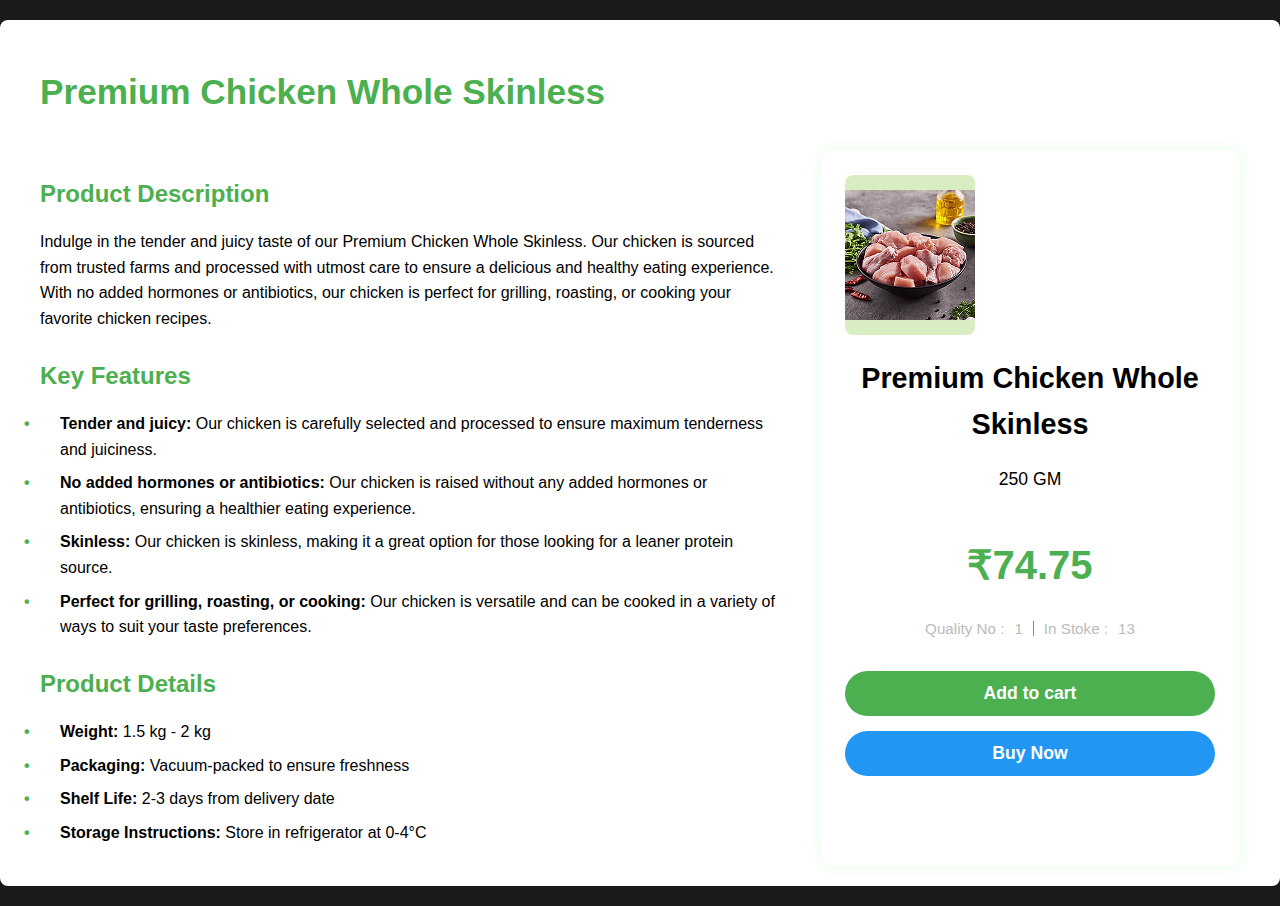
<file: chicken.html>
<!DOCTYPE html>
<html lang="en">
<head>
    <meta charset="UTF-8">
    <meta name="viewport" content="width=device-width, initial-scale=1.0">
    <title>Product Details - Premium Chicken Whole Skinless</title>
    <link rel="stylesheet" href="chicken.css">
</head>
<body>

    <div class="product-page-container">
        <header class="page-header">
            <h1>Premium Chicken Whole Skinless</h1>
        </header>

        <main class="product-main-content">
            <div class="product-details-left">
                <h2>Product Description</h2>
                <p>Indulge in the tender and juicy taste of our Premium Chicken Whole Skinless. Our chicken is sourced from trusted farms and processed with utmost care to ensure a delicious and healthy eating experience. With no added hormones or antibiotics, our chicken is perfect for grilling, roasting, or cooking your favorite chicken recipes.</p>

                <h2>Key Features</h2>
                <ul>
                    <li><strong>Tender and juicy:</strong> Our chicken is carefully selected and processed to ensure maximum tenderness and juiciness.</li>
                    <li><strong>No added hormones or antibiotics:</strong> Our chicken is raised without any added hormones or antibiotics, ensuring a healthier eating experience.</li>
                    <li><strong>Skinless:</strong> Our chicken is skinless, making it a great option for those looking for a leaner protein source.</li>
                    <li><strong>Perfect for grilling, roasting, or cooking:</strong> Our chicken is versatile and can be cooked in a variety of ways to suit your taste preferences.</li>
                </ul>

                <h2>Product Details</h2>
                <ul>
                    <li><strong>Weight:</strong> 1.5 kg - 2 kg</li>
                    <li><strong>Packaging:</strong> Vacuum-packed to ensure freshness</li>
                    <li><strong>Shelf Life:</strong> 2-3 days from delivery date</li>
                    <li><strong>Storage Instructions:</strong> Store in refrigerator at 0-4°C</li>
                </ul>
            </div>

            <div class="product-actions-right">
                <div class="product-image-wrapper">
                    <img src="Images/Premium Chicken Whole Skinless 1.png" alt="Premium Chicken Whole Skinless" class="product-main-image">
                </div>

                <h2 class="product-title-right">Premium Chicken Whole Skinless</h2>
                <p class="product-weight">250 GM</p>
                <p class="product-price">₹74.75</p>

                <div class="product-info-line">
                    <span class="info-label">Quality No :</span> <span class="info-value">1</span>
                    <span class="info-separator"></span> <span class="info-label">In Stoke :</span> <span class="info-value">13</span>
                </div>

                <div class="product-buttons">
                    <button class="add-to-cart-btn">Add to cart</button>
                    <button class="buy-now-btn">Buy Now</button>
                </div>
            </div>
        </main>
    </div>

    <script src="script.js"></script>
</body>
</html>
</file>
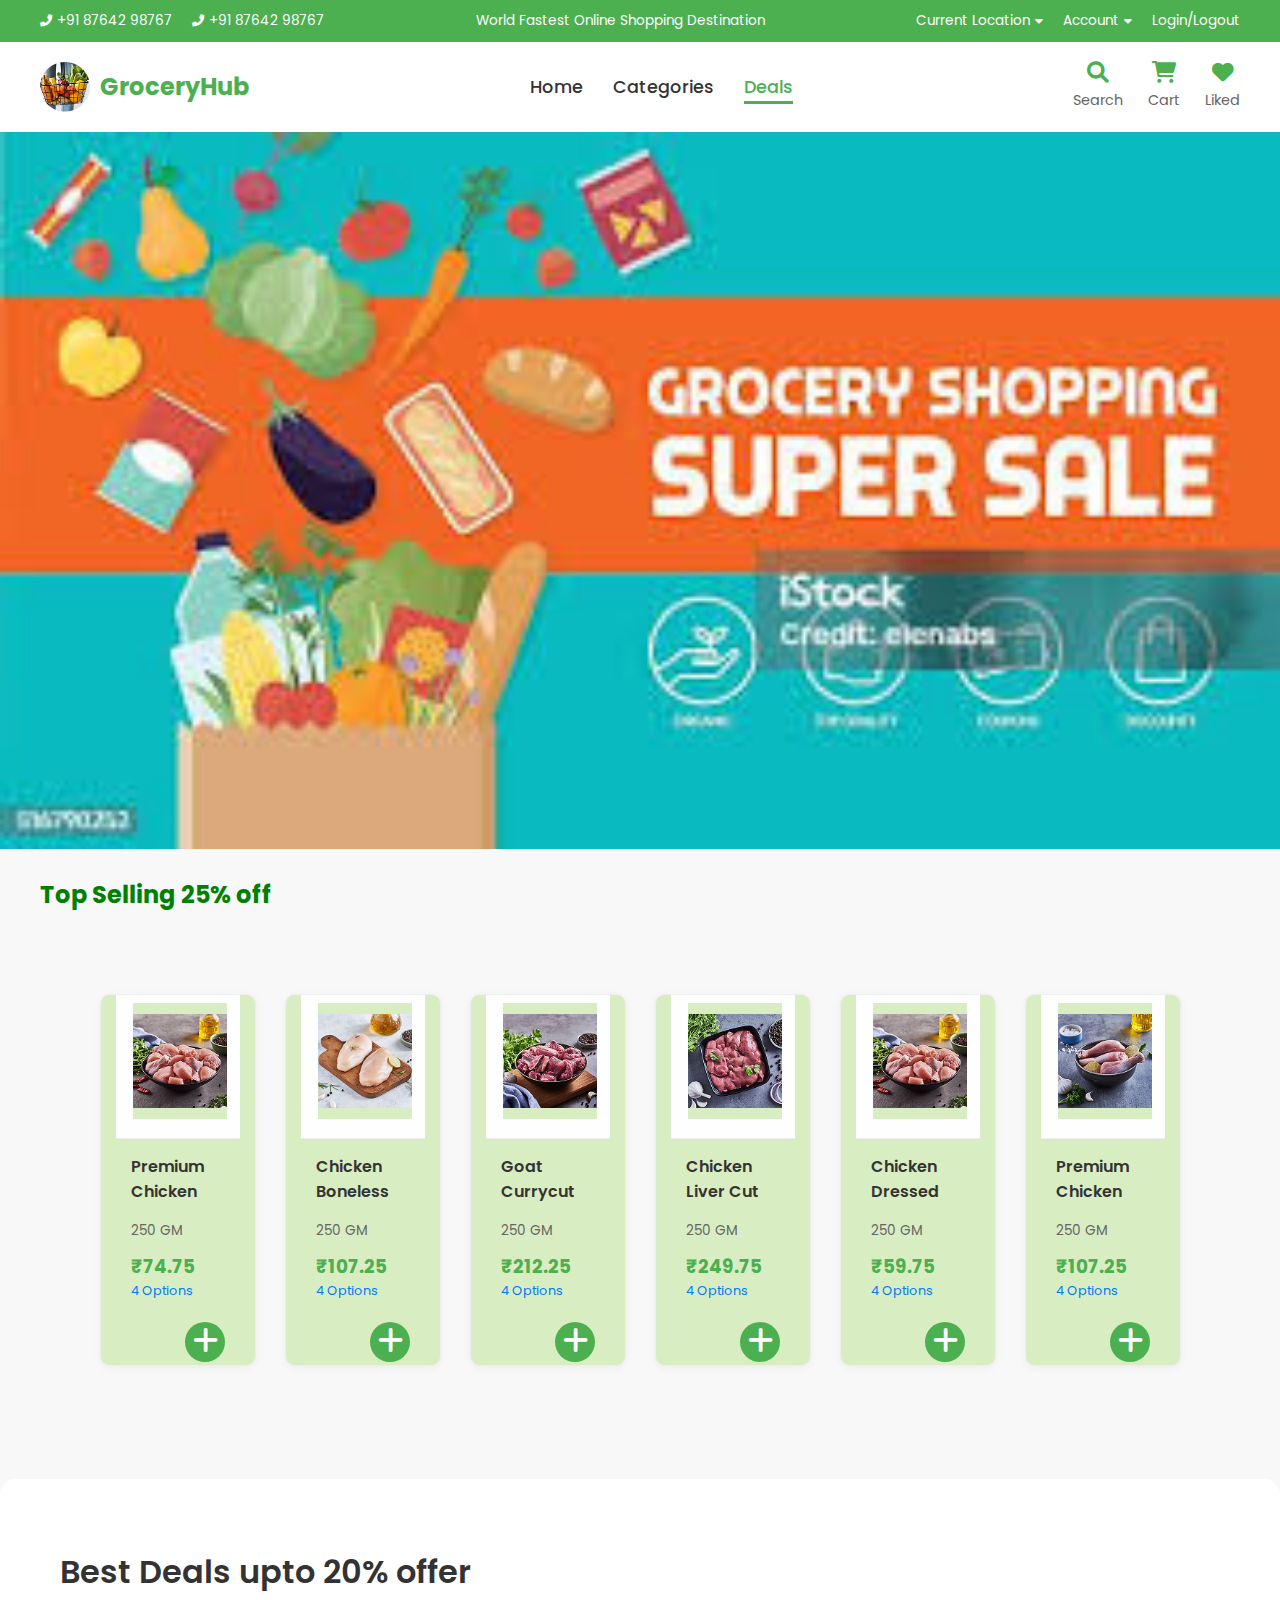
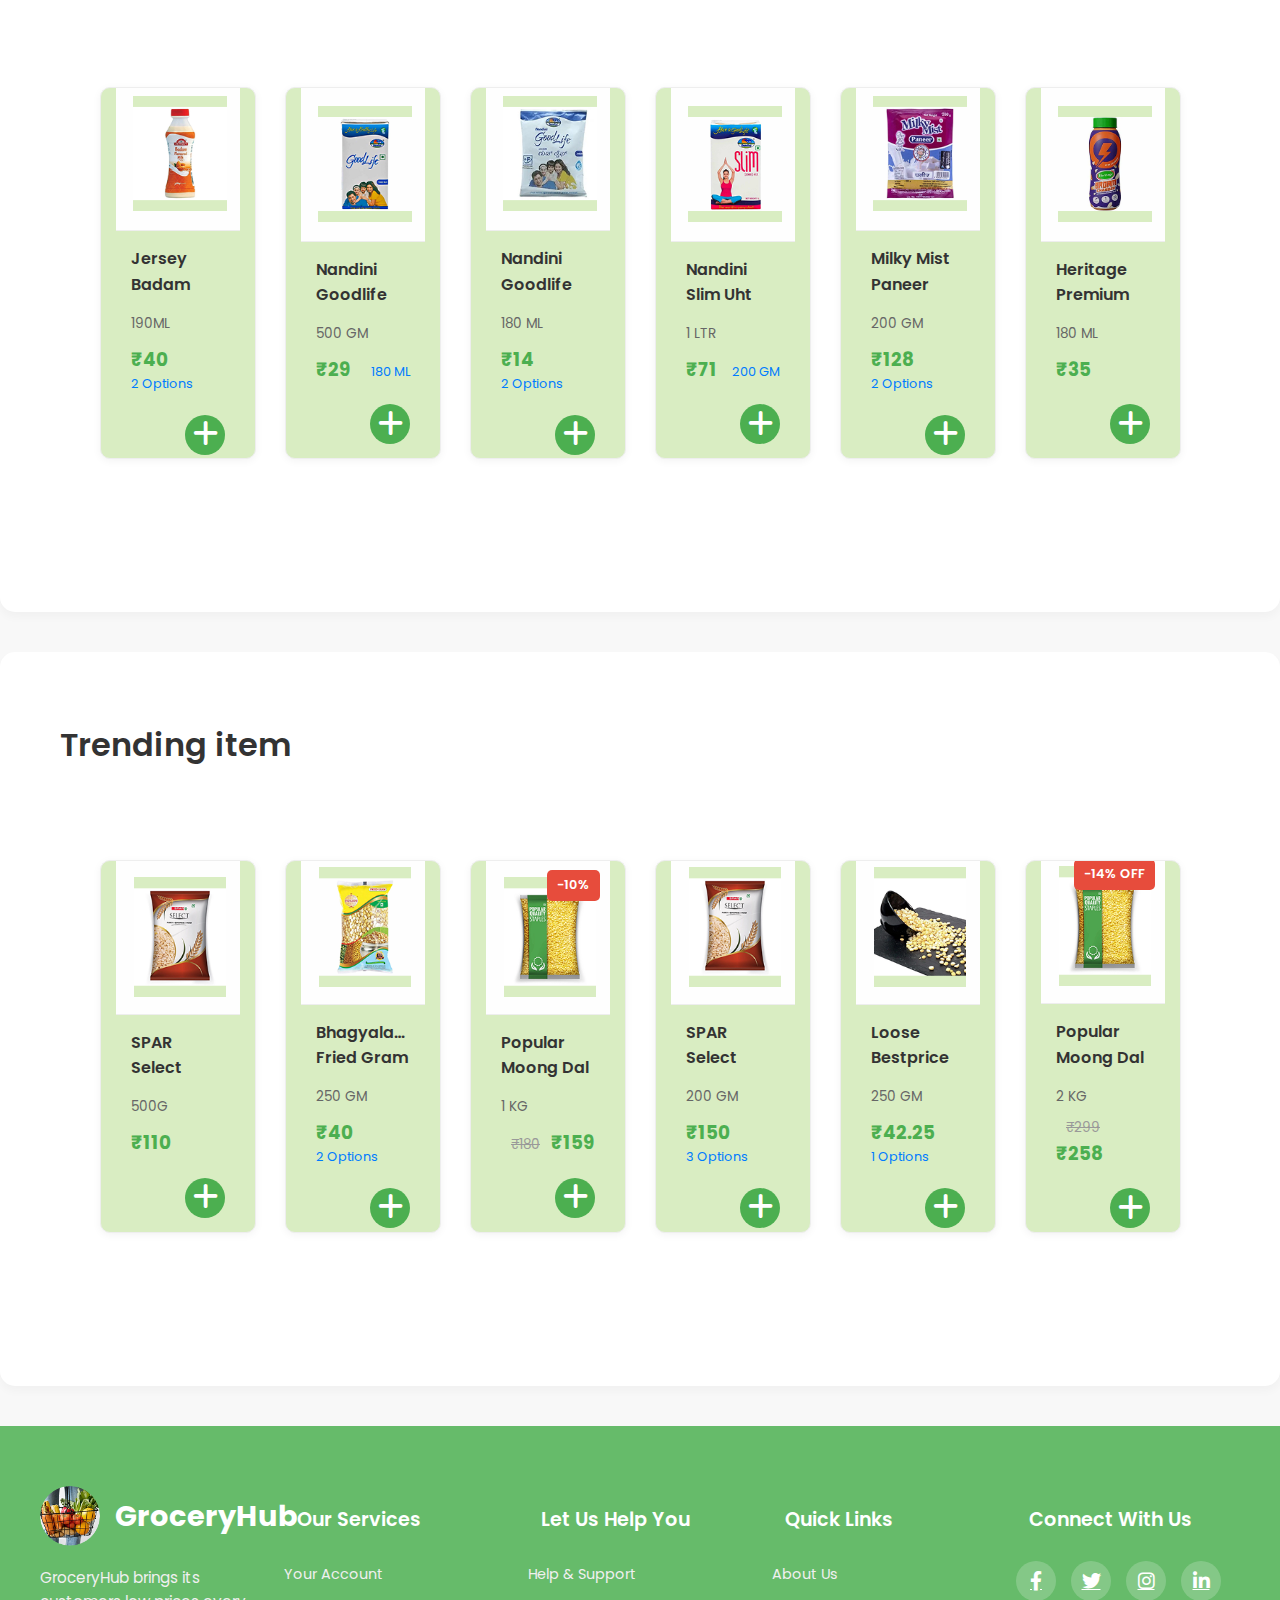
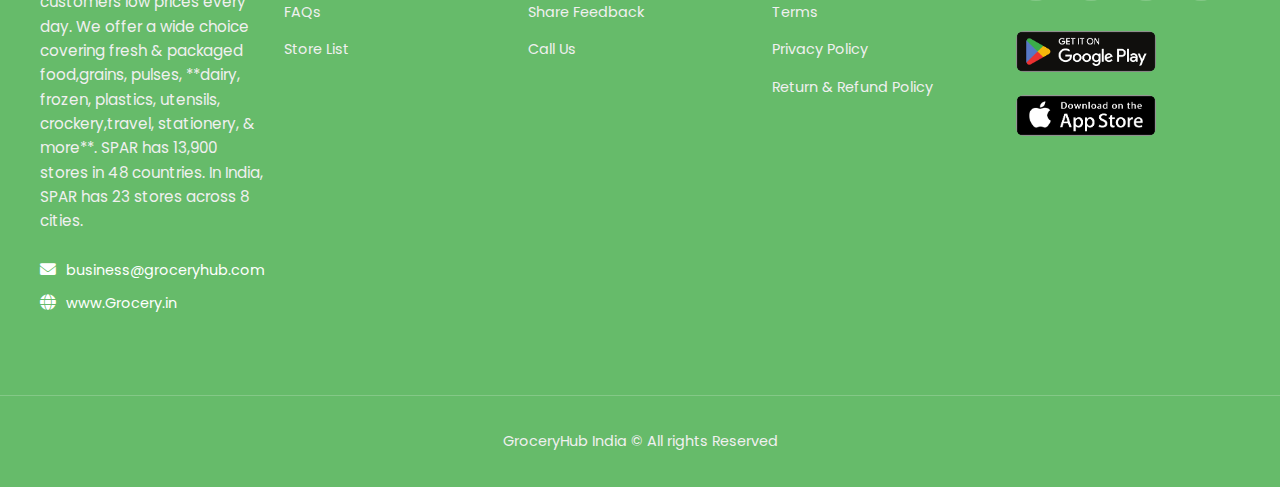
<file: deal.html>
<!DOCTYPE html>
<html lang="en">
<head>
    <meta charset="UTF-8">
    <meta name="viewport" content="width=device-width, initial-scale=1.0">
    <title>Document</title>
     <link rel="preconnect" href="https://fonts.googleapis.com">
    <link rel="preconnect" href="https://fonts.gstatic.com" crossorigin>
    <link href="https://fonts.googleapis.com/css2?family=Poppins:wght@400;500;600;700&display=swap" rel="stylesheet">
    <link rel="stylesheet" href="style.css">
    <link rel="stylesheet" href="https://cdnjs.cloudflare.com/ajax/libs/font-awesome/6.0.0-beta3/css/all.min.css">
</head>
<body>
     <div class="top-bar">
        <div class="container">
            <div class="contact-info">
                <span><i class="fas fa-phone-alt"></i> +91 87642 98767</span>
                <span><i class="fas fa-phone-alt"></i> +91 87642 98767</span>
            </div>
            <div class="shipping-moto">
                <span>World Fastest Online Shopping Destination</span>
            </div>
            <div class="user-actions">
                <span>Current Location <i class="fas fa-caret-down"></i></span>
                <span>Account <i class="fas fa-caret-down"></i></span>
                <span>Login/Logout</span>
            </div>
        </div>
    </div>

    <header class="main-navbar">
        <div class="container">
            <div class="logo">
                <img src="Images/Ellipse 1.png" alt="GroceryHub Logo">
                <span>GroceryHub</span>
            </div>
            <nav class="main-nav-links">
                <ul>
                    <li><a href="index.html">Home</a></li>
                    <li><a href="Categories.html">Categories</a></li>
                    <li><a href="deal.html" class="active">Deals</a></li>
                </ul>
            </nav>
            <div class="nav-icons">
                <a href="#"><i class="fas fa-search"></i> Search</a>
                <a href="#"><i class="fas fa-shopping-cart"></i> Cart</a>
                <a href="#"><i class="fas fa-heart"></i> Liked</a>
            </div>
        </div>
    </header>

    <div class="ban">
        <img src="Images/super.jpeg">
    </div>

     <section class="product-section1">
        <div class="container">
            <h2 style="color: green;">Top Selling 25% off</h2>
            <div class="product-grid1">
                <div class="product-card1">
                    <div class="product-image-wrapper">
                        <img src="Images/Premium Chicken Whole Skinless 1.png" alt="Premium Chicken Whole Skinless">
                        </div>
                    <div class="product-info">
                        <h3>Premium Chicken Whole Skinless</h3>
                        <p class="weight-info">250 GM</p>
                        <div class="price-options">
                            <span class="current-price">₹74.75</span>
                            <span class="options-link">4 Options</span>
                        </div>
                        <button class="add-to-cart-btn"><i class="fas fa-plus"></i></button>
                    </div>
                </div>

                <div class="product-card1">
                    <div class="product-image-wrapper">
                        <img src="Images/Chicken Boneless Breast Fillet.png" alt="Chicken Boneless Breast Fillet">
                    </div>
                    <div class="product-info">
                        <h3>Chicken Boneless Breast Fillet</h3>
                        <p class="weight-info">250 GM</p>
                        <div class="price-options">
                            <span class="current-price">₹107.25</span>
                            <span class="options-link">4 Options</span>
                        </div>
                        <button class="add-to-cart-btn"><i class="fas fa-plus"></i></button>
                    </div>
                </div>

                <div class="product-card1">
                    <div class="product-image-wrapper">
                        <img src="Images/Goat Currycut.png" alt="Goat Currycut">
                    </div>
                    <div class="product-info">
                        <h3>Goat Currycut</h3>
                        <p class="weight-info">250 GM</p>
                        <div class="price-options">
                            <span class="current-price">₹212.25</span>
                            <span class="options-link">4 Options</span>
                        </div>
                        <button class="add-to-cart-btn"><i class="fas fa-plus"></i></button>
                    </div>
                </div>

                <div class="product-card1">
                    <div class="product-image-wrapper">
                        <img src="Images/Chicken Liver Cut Pieces U.png" alt="Chicken Liver Cut Pieces">
                    </div>
                    <div class="product-info">
                        <h3>Chicken Liver Cut Pieces</h3>
                        <p class="weight-info">250 GM</p>
                        <div class="price-options">
                            <span class="current-price">₹249.75</span>
                            <span class="options-link">4 Options</span>
                        </div>
                        <button class="add-to-cart-btn"><i class="fas fa-plus"></i></button>
                    </div>
                </div>

                <div class="product-card1">
                    <div class="product-image-wrapper">
                        <img src="Images/Premium Chicken Whole Skinless 1.png" alt="Chicken Dressed With Skin Whole">
                    </div>
                    <div class="product-info">
                        <h3>Chicken Dressed With Skin Whole</h3>
                        <p class="weight-info">250 GM</p>
                        <div class="price-options">
                            <span class="current-price">₹59.75</span>
                            <span class="options-link">4 Options</span>
                        </div>
                        <button class="add-to-cart-btn"><i class="fas fa-plus"></i></button>
                    </div>
                </div>

                <div class="product-card1">
                    <div class="product-image-wrapper">
                        <img src="Images/Premium Chicken Drumstick Skinless U.png" alt="Premium Chicken Drumstick Skinless">
                    </div>
                    <div class="product-info">
                        <h3>Premium Chicken Drumstick Skinless</h3>
                        <p class="weight-info">250 GM</p>
                        <div class="price-options">
                            <span class="current-price">₹107.25</span>
                            <span class="options-link">4 Options</span>
                        </div>
                        <button class="add-to-cart-btn"><i class="fas fa-plus"></i></button>
                    </div>
                </div>
                </div>
        </div>
    </section>

    <section class="product-section">
        <div class="container">
            <h2>Best Deals upto 20% offer</h2>
            <div class="product-grid1">
                <div class="product-card1">
                    <div class="product-image-wrapper">
                        <img src="Images/Jersey Badam Flavoured Milk 190ML.png" alt="Jersey Badam Flavoured Milk">
                    </div>
                    <div class="product-info">
                        <h3>Jersey Badam Flavoured Milk</h3>
                        <p class="weight-info">190ML</p>
                        <div class="price-options">
                            <span class="current-price">₹40</span>
                            <span class="options-link">2 Options</span>
                        </div>
                        <button class="add-to-cart-btn"><i class="fas fa-plus"></i></button>
                    </div>
                </div>

                <div class="product-card1">
                    <div class="product-image-wrapper">
                        <img src="Images/Nandini Goodlife Milk 500GM.png" alt="Nandini Goodlife Milk 500GM">
                    </div>
                    <div class="product-info">
                        <h3>Nandini Goodlife Milk 500GM</h3>
                        <p class="weight-info">500 GM</p>
                        <div class="price-options">
                            <span class="current-price">₹29</span>
                            <span class="options-link">180 ML</span>
                        </div>
                        <button class="add-to-cart-btn"><i class="fas fa-plus"></i></button>
                    </div>
                </div>

                <div class="product-card1">
                    <div class="product-image-wrapper">
                        <img src="Images/Nandini Goodlife Milk 180ML.png" alt="Nandini Goodlife Milk 180ML">
                    </div>
                    <div class="product-info">
                        <h3>Nandini Goodlife Milk 180ML</h3>
                        <p class="weight-info">180 ML</p>
                        <div class="price-options">
                            <span class="current-price">₹14</span>
                            <span class="options-link">2 Options</span>
                        </div>
                        <button class="add-to-cart-btn"><i class="fas fa-plus"></i></button>
                    </div>
                </div>

                <div class="product-card1">
                    <div class="product-image-wrapper">
                        <img src="Images/Nandini Slim Uht Milk 1L.png" alt="Nandini Slim Uht Milk 1L">
                    </div>
                    <div class="product-info">
                        <h3>Nandini Slim Uht Milk 1L</h3>
                        <p class="weight-info">1 LTR</p>
                        <div class="price-options">
                            <span class="current-price">₹71</span>
                            <span class="options-link">200 GM</span>
                        </div>
                        <button class="add-to-cart-btn"><i class="fas fa-plus"></i></button>
                    </div>
                </div>

                <div class="product-card1">
                    <div class="product-image-wrapper">
                        <img src="Images/Milky Mist Paneer-P.png" alt="Milky Mist Paneer">
                    </div>
                    <div class="product-info">
                        <h3>Milky Mist Paneer</h3>
                        <p class="weight-info">200 GM</p>
                        <div class="price-options">
                            <span class="current-price">₹128</span>
                            <span class="options-link">2 Options</span>
                        </div>
                        <button class="add-to-cart-btn"><i class="fas fa-plus"></i></button>
                    </div>
                </div>

                <div class="product-card1">
                    <div class="product-image-wrapper">
                        <img src="Images/Heritage Premium Badam Milk With Badam Bits 180ML.png" alt="Heritage Premium Badam Milk">
                    </div>
                    <div class="product-info">
                        <h3>Heritage Premium Badam Milk With Bada...</h3>
                        <p class="weight-info">180 ML</p>
                        <div class="price-options">
                            <span class="current-price">₹35</span>
                            <span class="options-link"></span> </div>
                        <button class="add-to-cart-btn"><i class="fas fa-plus"></i></button>
                    </div>
                </div>
                </div>
        </div>
    </section>
    <section class="product-section">
        <div class="container">
            <h2>Trending item</h2>
            <div class="product-grid1">
                <div class="product-card1">
                    <div class="product-image-wrapper">
                        <img src="Images/SPAR Select Urad Dal 500G.png" alt="SPAR Select Urad Dal 500G">
                        </div>
                    <div class="product-info">
                        <h3>SPAR Select Urad Dal</h3>
                        <p class="weight-info">500G</p>
                        <div class="price-options">
                            <span class="current-price">₹110</span>
                            </div>
                        <button class="add-to-cart-btn"><i class="fas fa-plus"></i></button>
                    </div>
                </div>

                <div class="product-card1">
                    <div class="product-image-wrapper">
                        <img src="Images/Bhagyalakshmi Fried Gram-P.png" alt="Bhagyalakshmi Fried Gram">
                    </div>
                    <div class="product-info">
                        <h3>Bhagyalakshmi Fried Gram</h3>
                        <p class="weight-info">250 GM</p>
                        <div class="price-options">
                            <span class="current-price">₹40</span>
                            <span class="options-link">2 Options</span>
                        </div>
                        <button class="add-to-cart-btn"><i class="fas fa-plus"></i></button>
                    </div>
                </div>

                <div class="product-card1">
                    <div class="product-image-wrapper">
                        <img src="Images/Popular Moong Dal 2KG.png" alt="Popular Moong Dal 1KG">
                        <span class="discount-badge">-10%</span> </div>
                    <div class="product-info">
                        <h3>Popular Moong Dal</h3>
                        <p class="weight-info">1 KG</p>
                        <div class="price-options">
                            <span class="old-price">₹180</span>
                            <span class="current-price">₹159</span>
                        </div>
                        <button class="add-to-cart-btn"><i class="fas fa-plus"></i></button>
                    </div>
                </div>

                <div class="product-card1">
                    <div class="product-image-wrapper">
                        <img src="Images/SPAR Select Urad Dal 500G.png" alt="SPAR Select Spotted Double Beans">
                    </div>
                    <div class="product-info">
                        <h3>SPAR Select Spotted Double Beans</h3>
                        <p class="weight-info">200 GM</p>
                        <div class="price-options">
                            <span class="current-price">₹150</span>
                            <span class="options-link">3 Options</span>
                        </div>
                        <button class="add-to-cart-btn"><i class="fas fa-plus"></i></button>
                    </div>
                </div>

                <div class="product-card1">
                    <div class="product-image-wrapper">
                        <img src="Images/Loose Bestprice Fried Gram.png" alt="Loose Bestprice Fried Gram">
                    </div>
                    <div class="product-info">
                        <h3>Loose Bestprice Fried Gram</h3>
                        <p class="weight-info">250 GM</p>
                        <div class="price-options">
                            <span class="current-price">₹42.25</span>
                            <span class="options-link">1 Options</span>
                        </div>
                        <button class="add-to-cart-btn"><i class="fas fa-plus"></i></button>
                    </div>
                </div>

                <div class="product-card1">
                    <div class="product-image-wrapper">
                        <img src="Images/Popular Moong Dal 2KG.png" alt="Popular Moong Dal 2KG">
                        <span class="discount-badge">-14% OFF</span> </div>
                    <div class="product-info">
                        <h3>Popular Moong Dal</h3>
                        <p class="weight-info">2 KG</p>
                        <div class="price-options">
                            <span class="old-price">₹299</span>
                            <span class="current-price">₹258</span>
                        </div>
                        <button class="add-to-cart-btn"><i class="fas fa-plus"></i></button>
                    </div>
                </div>
            </div>
        </div>
    </section>

         <footer class="main-footer">
        <div class="footer-content">
            <div class="footer-column company-info">
                <div class="footer-logo">
                    <img src="Images/Ellipse 1.png" alt="GroceryHub Logo" class="logo-image">
                    <h1>GroceryHub</h1>
                </div>
                <p>GroceryHub brings its customers low prices every day. We offer a wide choice covering fresh & packaged food,grains, pulses, **dairy, frozen, plastics, utensils, crockery,travel, stationery, & more**. SPAR has 13,900 stores in 48 countries. In India, SPAR has 23 stores across 8 cities.</p>
                <div class="contact-item">
                    <i class="fas fa-envelope"></i>
                    <span>business@groceryhub.com</span>
                </div>
                <div class="contact-item">
                    <i class="fas fa-globe"></i>
                    <span>www.Grocery.in</span>
                </div>
            </div>

            <div class="footer-column">
                <h3>Our Services</h3>
                <ul>
                    <li><a href="#">Your Account</a></li>
                    <li><a href="#">FAQs</a></li>
                    <li><a href="#">Store List</a></li>
                </ul>
            </div>

            <div class="footer-column">
                <h3>Let Us Help You</h3>
                <ul>
                    <li><a href="#">Help & Support</a></li>
                    <li><a href="#">Share Feedback</a></li>
                    <li><a href="#">Call Us</a></li>
                </ul>
            </div>

            <div class="footer-column">
                <h3>Quick Links</h3>
                <ul>
                    <li><a href="#">About Us</a></li>
                    <li><a href="#">Terms</a></li>
                    <li><a href="#">Privacy Policy</a></li>
                    <li><a href="#">Return & Refund Policy</a></li>
                </ul>
            </div>

            <div class="footer-column social-app">
                <h3>Connect With Us</h3>
                <div class="social-icons">
                    <a href="#"><i class="fab fa-facebook-f"></i></a>
                    <a href="#"><i class="fab fa-twitter"></i></a> <a href="#"><i class="fab fa-instagram"></i></a>
                    <a href="#"><i class="fab fa-linkedin-in"></i></a>
                </div>
                <div class="app-downloads">
                    <a href="#"><img src="Images/play.png" alt="Download on App Store"></a>
                    <a href="#"><img src="Images/app.png" alt="Get it on Google Play"></a>
                </div>
            </div>
        </div>

        <div class="footer-bottom">
            <p>GroceryHub India &copy; All rights Reserved</p>
        </div>
    </footer>

    <script src="script.js"></script>

</body>
</html>
</file>
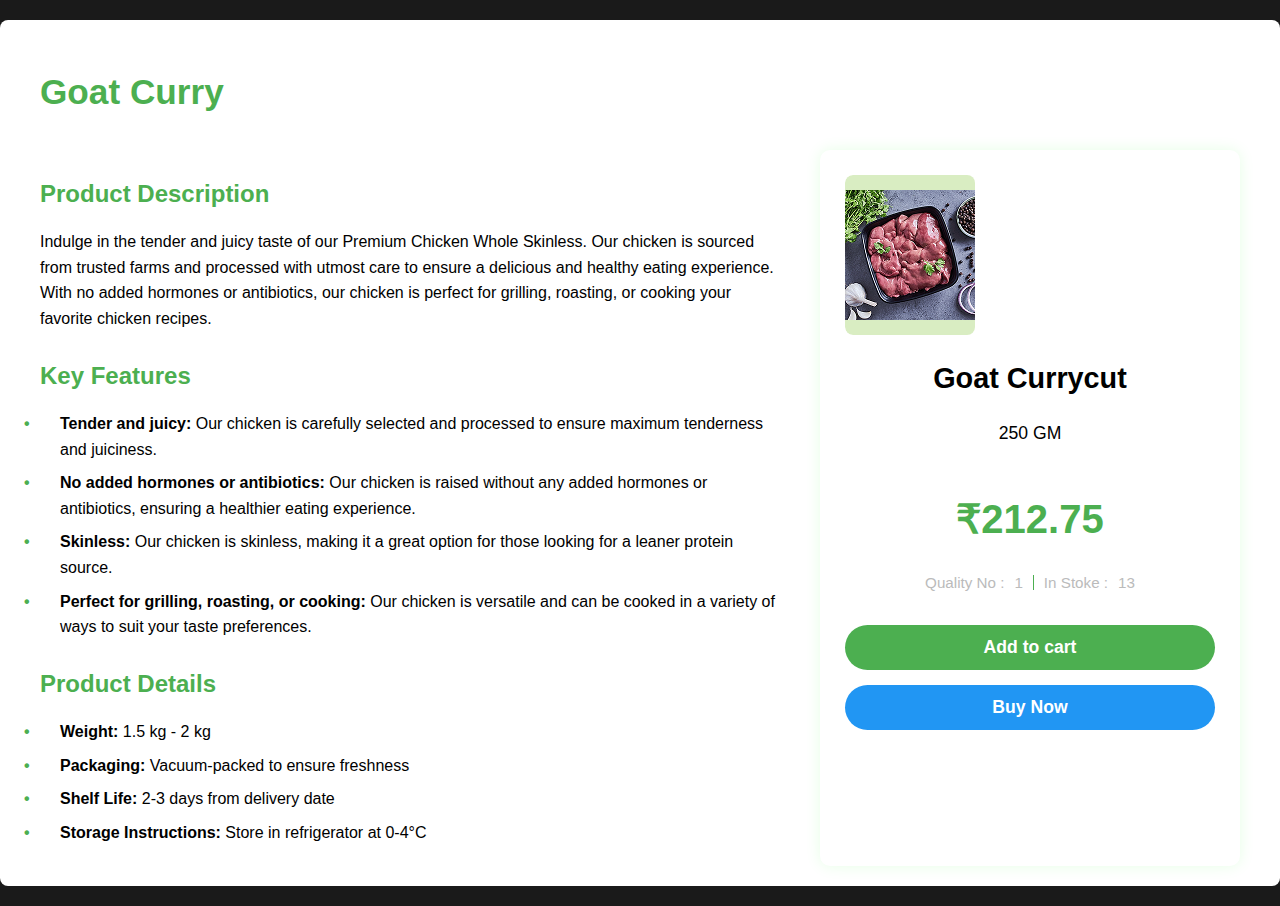
<file: goat.html>
<!DOCTYPE html>
<html lang="en">
<head>
    <meta charset="UTF-8">
    <meta name="viewport" content="width=device-width, initial-scale=1.0">
    <title>Product Details - Premium Chicken Whole Skinless</title>
    <link rel="stylesheet" href="chicken.css">
</head>
<body>

    <div class="product-page-container">
        <header class="page-header">
            <h1>Goat Curry</h1>
        </header>

        <main class="product-main-content">
            <div class="product-details-left">
                <h2>Product Description</h2>
                <p>Indulge in the tender and juicy taste of our Premium Chicken Whole Skinless. Our chicken is sourced from trusted farms and processed with utmost care to ensure a delicious and healthy eating experience. With no added hormones or antibiotics, our chicken is perfect for grilling, roasting, or cooking your favorite chicken recipes.</p>

                <h2>Key Features</h2>
                <ul>
                    <li><strong>Tender and juicy:</strong> Our chicken is carefully selected and processed to ensure maximum tenderness and juiciness.</li>
                    <li><strong>No added hormones or antibiotics:</strong> Our chicken is raised without any added hormones or antibiotics, ensuring a healthier eating experience.</li>
                    <li><strong>Skinless:</strong> Our chicken is skinless, making it a great option for those looking for a leaner protein source.</li>
                    <li><strong>Perfect for grilling, roasting, or cooking:</strong> Our chicken is versatile and can be cooked in a variety of ways to suit your taste preferences.</li>
                </ul>

                <h2>Product Details</h2>
                <ul>
                    <li><strong>Weight:</strong> 1.5 kg - 2 kg</li>
                    <li><strong>Packaging:</strong> Vacuum-packed to ensure freshness</li>
                    <li><strong>Shelf Life:</strong> 2-3 days from delivery date</li>
                    <li><strong>Storage Instructions:</strong> Store in refrigerator at 0-4°C</li>
                </ul>
            </div>

            <div class="product-actions-right">
                <div class="product-image-wrapper">
                    <img src="Images/Chicken Liver Cut Pieces U.png" alt="Premium Chicken Whole Skinless" class="product-main-image">
                </div>

                <h2 class="product-title-right">Goat Currycut</h2>
                <p class="product-weight">250 GM</p>
                <p class="product-price">₹212.75</p>

                <div class="product-info-line">
                    <span class="info-label">Quality No :</span> <span class="info-value">1</span>
                    <span class="info-separator"></span> <span class="info-label">In Stoke :</span> <span class="info-value">13</span>
                </div>

                <div class="product-buttons">
                    <button class="add-to-cart-btn">Add to cart</button>
                    <button class="buy-now-btn">Buy Now</button>
                </div>
            </div>
        </main>
    </div>

    <script src="script.js"></script>
</body>
</html>
</file>
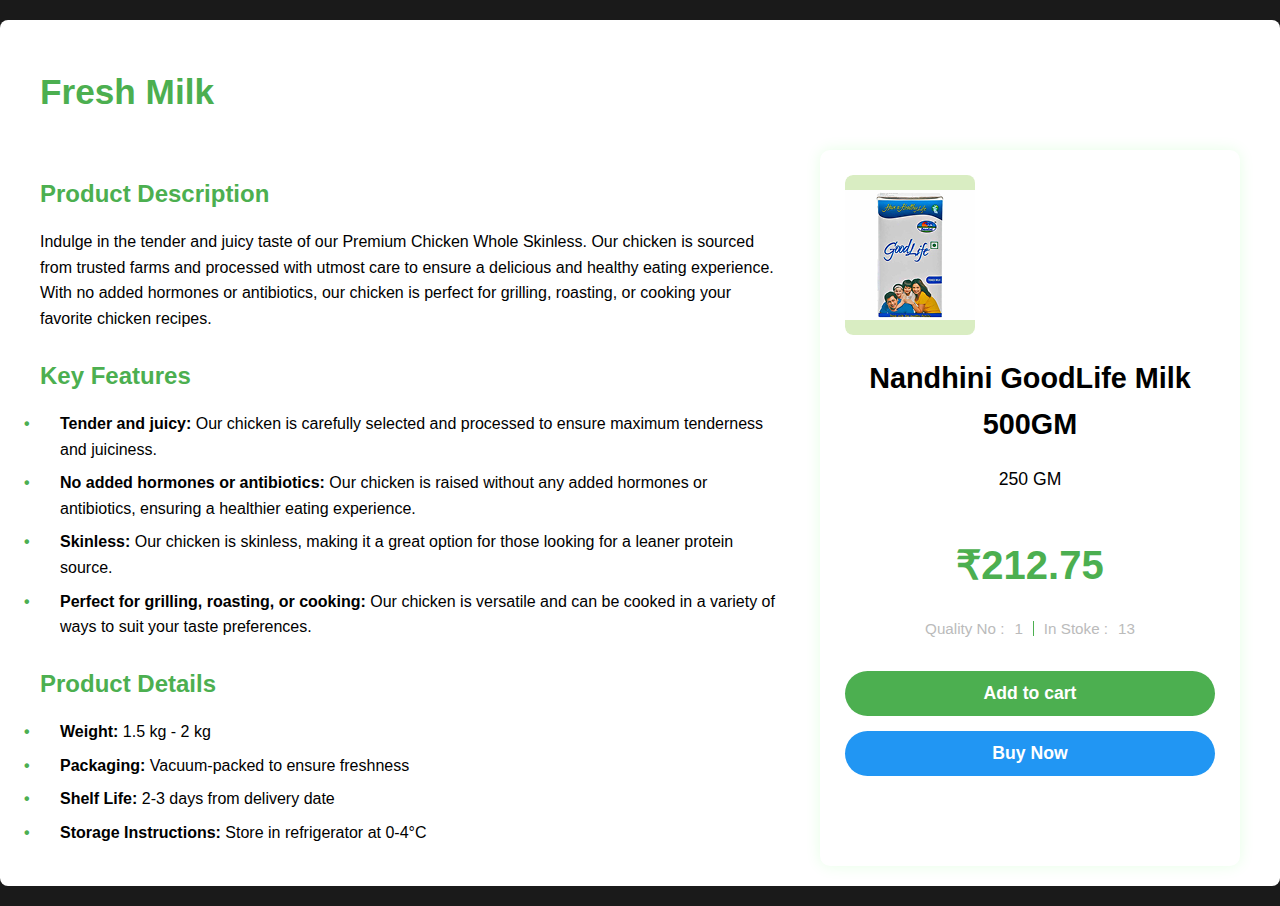
<file: milk.html>
<!DOCTYPE html>
<html lang="en">
<head>
    <meta charset="UTF-8">
    <meta name="viewport" content="width=device-width, initial-scale=1.0">
    <title>Product Details - Premium Chicken Whole Skinless</title>
    <link rel="stylesheet" href="chicken.css">
</head>
<body>

    <div class="product-page-container">
        <header class="page-header">
            <h1>Fresh Milk</h1>
        </header>

        <main class="product-main-content">
            <div class="product-details-left">
                <h2>Product Description</h2>
                <p>Indulge in the tender and juicy taste of our Premium Chicken Whole Skinless. Our chicken is sourced from trusted farms and processed with utmost care to ensure a delicious and healthy eating experience. With no added hormones or antibiotics, our chicken is perfect for grilling, roasting, or cooking your favorite chicken recipes.</p>

                <h2>Key Features</h2>
                <ul>
                    <li><strong>Tender and juicy:</strong> Our chicken is carefully selected and processed to ensure maximum tenderness and juiciness.</li>
                    <li><strong>No added hormones or antibiotics:</strong> Our chicken is raised without any added hormones or antibiotics, ensuring a healthier eating experience.</li>
                    <li><strong>Skinless:</strong> Our chicken is skinless, making it a great option for those looking for a leaner protein source.</li>
                    <li><strong>Perfect for grilling, roasting, or cooking:</strong> Our chicken is versatile and can be cooked in a variety of ways to suit your taste preferences.</li>
                </ul>

                <h2>Product Details</h2>
                <ul>
                    <li><strong>Weight:</strong> 1.5 kg - 2 kg</li>
                    <li><strong>Packaging:</strong> Vacuum-packed to ensure freshness</li>
                    <li><strong>Shelf Life:</strong> 2-3 days from delivery date</li>
                    <li><strong>Storage Instructions:</strong> Store in refrigerator at 0-4°C</li>
                </ul>
            </div>

            <div class="product-actions-right">
                <div class="product-image-wrapper">
                    <img src="Images/Nandini Goodlife Milk 500GM.png" alt="Premium Chicken Whole Skinless" class="product-main-image">
                </div>

                <h2 class="product-title-right">Nandhini GoodLife Milk 500GM</h2>
                <p class="product-weight">250 GM</p>
                <p class="product-price">₹212.75</p>

                <div class="product-info-line">
                    <span class="info-label">Quality No :</span> <span class="info-value">1</span>
                    <span class="info-separator"></span> <span class="info-label">In Stoke :</span> <span class="info-value">13</span>
                </div>

                <div class="product-buttons">
                    <button class="add-to-cart-btn">Add to cart</button>
                    <button class="buy-now-btn">Buy Now</button>
                </div>
            </div>
        </main>
    </div>

    <script src="script.js"></script>
</body>
</html>
</file>
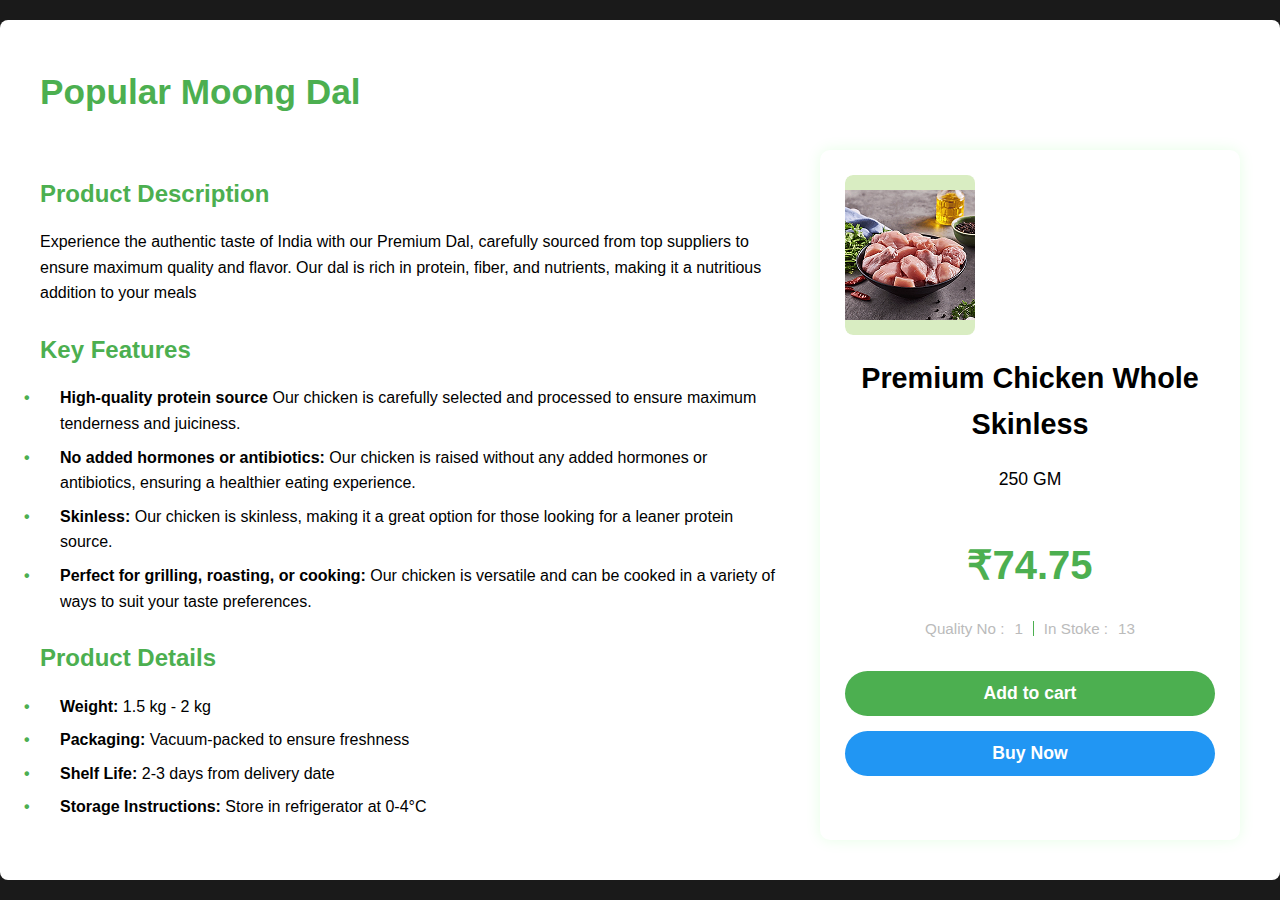
<file: moongdal.html>
<!DOCTYPE html>
<html lang="en">
<head>
    <meta charset="UTF-8">
    <meta name="viewport" content="width=device-width, initial-scale=1.0">
    <title>Product Details - Premium Chicken Whole Skinless</title>
    <link rel="stylesheet" href="chicken.css">
</head>
<body>

    <div class="product-page-container">
        <header class="page-header">
            <h1>Popular Moong Dal</h1>
        </header>

        <main class="product-main-content">
            <div class="product-details-left">
                <h2>Product Description</h2>
                <p>Experience the authentic taste of India with our Premium Dal, carefully sourced from top suppliers to ensure maximum quality and flavor. Our dal is rich in protein, fiber, and nutrients, making it a nutritious addition to your meals</p>

                <h2>Key Features</h2>
                <ul>
                    <li><strong>High-quality protein source</strong> Our chicken is carefully selected and processed to ensure maximum tenderness and juiciness.</li>
                    <li><strong>No added hormones or antibiotics:</strong> Our chicken is raised without any added hormones or antibiotics, ensuring a healthier eating experience.</li>
                    <li><strong>Skinless:</strong> Our chicken is skinless, making it a great option for those looking for a leaner protein source.</li>
                    <li><strong>Perfect for grilling, roasting, or cooking:</strong> Our chicken is versatile and can be cooked in a variety of ways to suit your taste preferences.</li>
                </ul>

                <h2>Product Details</h2>
                <ul>
                    <li><strong>Weight:</strong> 1.5 kg - 2 kg</li>
                    <li><strong>Packaging:</strong> Vacuum-packed to ensure freshness</li>
                    <li><strong>Shelf Life:</strong> 2-3 days from delivery date</li>
                    <li><strong>Storage Instructions:</strong> Store in refrigerator at 0-4°C</li>
                </ul>
            </div>

            <div class="product-actions-right">
                <div class="product-image-wrapper">
                    <img src="Images/Premium Chicken Whole Skinless 1.png" alt="Premium Chicken Whole Skinless" class="product-main-image">
                </div>

                <h2 class="product-title-right">Premium Chicken Whole Skinless</h2>
                <p class="product-weight">250 GM</p>
                <p class="product-price">₹74.75</p>

                <div class="product-info-line">
                    <span class="info-label">Quality No :</span> <span class="info-value">1</span>
                    <span class="info-separator"></span> <span class="info-label">In Stoke :</span> <span class="info-value">13</span>
                </div>

                <div class="product-buttons">
                    <button class="add-to-cart-btn">Add to cart</button>
                    <button class="buy-now-btn">Buy Now</button>
                </div>
            </div>
        </main>
    </div>

    <script src="script.js"></script>
</body>
</html>
</file>
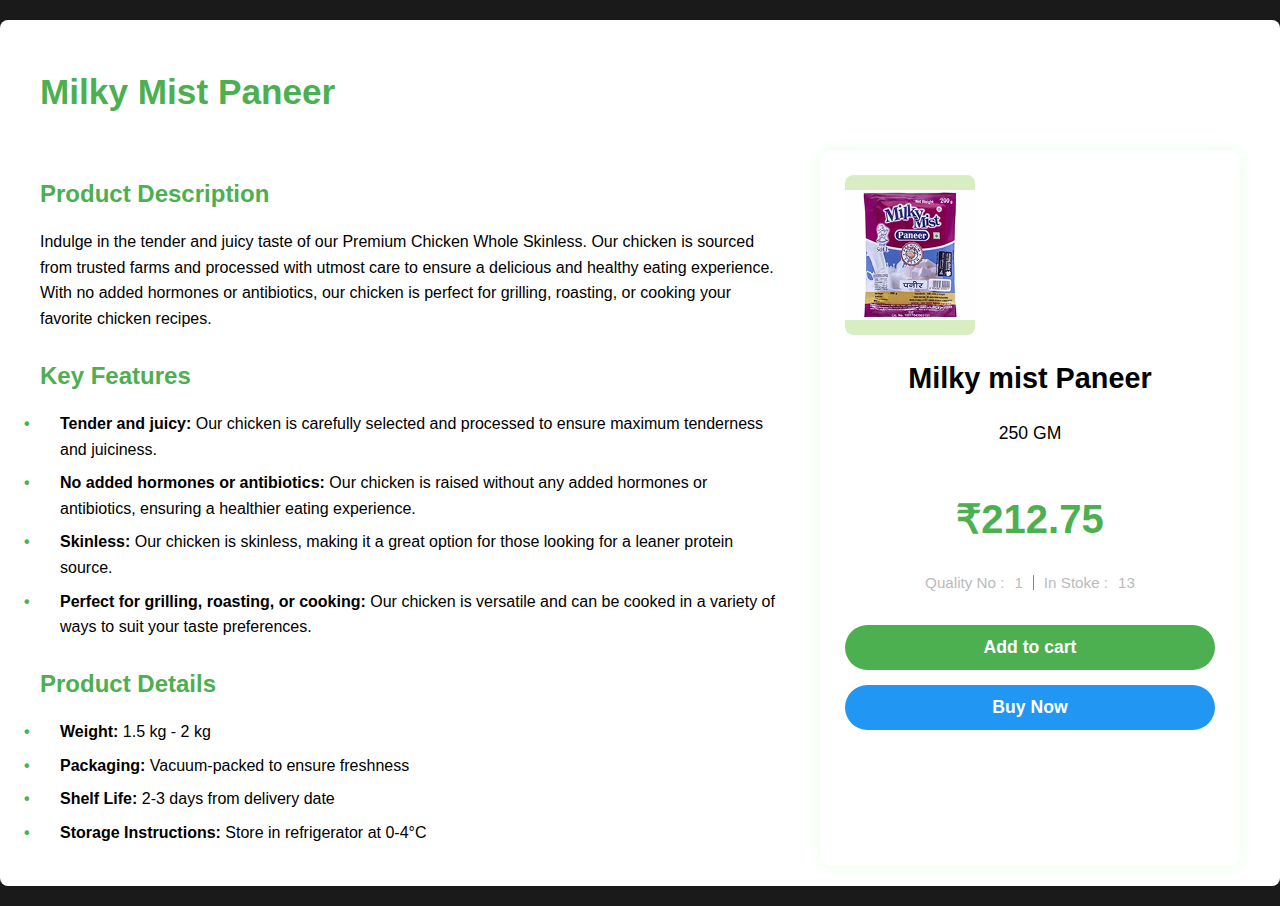
<file: panner.html>
<!DOCTYPE html>
<html lang="en">
<head>
    <meta charset="UTF-8">
    <meta name="viewport" content="width=device-width, initial-scale=1.0">
    <title>Product Details - Premium Chicken Whole Skinless</title>
    <link rel="stylesheet" href="chicken.css">
</head>
<body>

    <div class="product-page-container">
        <header class="page-header">
            <h1>Milky Mist Paneer</h1>
        </header>

        <main class="product-main-content">
            <div class="product-details-left">
                <h2>Product Description</h2>
                <p>Indulge in the tender and juicy taste of our Premium Chicken Whole Skinless. Our chicken is sourced from trusted farms and processed with utmost care to ensure a delicious and healthy eating experience. With no added hormones or antibiotics, our chicken is perfect for grilling, roasting, or cooking your favorite chicken recipes.</p>

                <h2>Key Features</h2>
                <ul>
                    <li><strong>Tender and juicy:</strong> Our chicken is carefully selected and processed to ensure maximum tenderness and juiciness.</li>
                    <li><strong>No added hormones or antibiotics:</strong> Our chicken is raised without any added hormones or antibiotics, ensuring a healthier eating experience.</li>
                    <li><strong>Skinless:</strong> Our chicken is skinless, making it a great option for those looking for a leaner protein source.</li>
                    <li><strong>Perfect for grilling, roasting, or cooking:</strong> Our chicken is versatile and can be cooked in a variety of ways to suit your taste preferences.</li>
                </ul>

                <h2>Product Details</h2>
                <ul>
                    <li><strong>Weight:</strong> 1.5 kg - 2 kg</li>
                    <li><strong>Packaging:</strong> Vacuum-packed to ensure freshness</li>
                    <li><strong>Shelf Life:</strong> 2-3 days from delivery date</li>
                    <li><strong>Storage Instructions:</strong> Store in refrigerator at 0-4°C</li>
                </ul>
            </div>

            <div class="product-actions-right">
                <div class="product-image-wrapper">
                    <img src="Images/Milky Mist Paneer-P.png" alt="Premium Chicken Whole Skinless" class="product-main-image">
                </div>

                <h2 class="product-title-right">Milky mist Paneer</h2>
                <p class="product-weight">250 GM</p>
                <p class="product-price">₹212.75</p>

                <div class="product-info-line">
                    <span class="info-label">Quality No :</span> <span class="info-value">1</span>
                    <span class="info-separator"></span> <span class="info-label">In Stoke :</span> <span class="info-value">13</span>
                </div>

                <div class="product-buttons">
                    <button class="add-to-cart-btn">Add to cart</button>
                    <button class="buy-now-btn">Buy Now</button>
                </div>
            </div>
        </main>
    </div>

    <script src="script.js"></script>
</body>
</html>
</file>
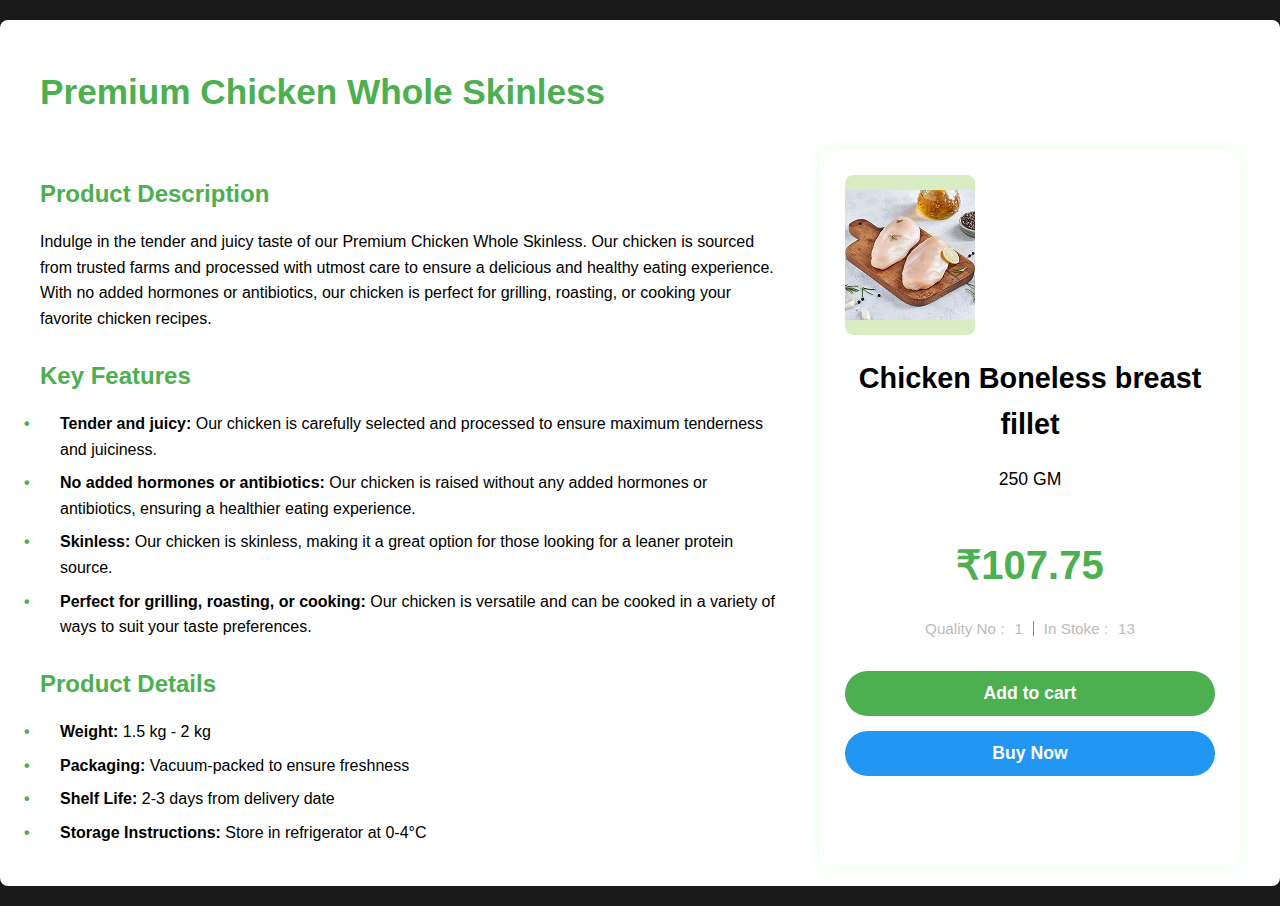
<file: skinless.html>
<!DOCTYPE html>
<html lang="en">
<head>
    <meta charset="UTF-8">
    <meta name="viewport" content="width=device-width, initial-scale=1.0">
    <title>Product Details - Premium Chicken Whole Skinless</title>
    <link rel="stylesheet" href="chicken.css">
</head>
<body>

    <div class="product-page-container">
        <header class="page-header">
            <h1>Premium Chicken Whole Skinless</h1>
        </header>

        <main class="product-main-content">
            <div class="product-details-left">
                <h2>Product Description</h2>
                <p>Indulge in the tender and juicy taste of our Premium Chicken Whole Skinless. Our chicken is sourced from trusted farms and processed with utmost care to ensure a delicious and healthy eating experience. With no added hormones or antibiotics, our chicken is perfect for grilling, roasting, or cooking your favorite chicken recipes.</p>

                <h2>Key Features</h2>
                <ul>
                    <li><strong>Tender and juicy:</strong> Our chicken is carefully selected and processed to ensure maximum tenderness and juiciness.</li>
                    <li><strong>No added hormones or antibiotics:</strong> Our chicken is raised without any added hormones or antibiotics, ensuring a healthier eating experience.</li>
                    <li><strong>Skinless:</strong> Our chicken is skinless, making it a great option for those looking for a leaner protein source.</li>
                    <li><strong>Perfect for grilling, roasting, or cooking:</strong> Our chicken is versatile and can be cooked in a variety of ways to suit your taste preferences.</li>
                </ul>

                <h2>Product Details</h2>
                <ul>
                    <li><strong>Weight:</strong> 1.5 kg - 2 kg</li>
                    <li><strong>Packaging:</strong> Vacuum-packed to ensure freshness</li>
                    <li><strong>Shelf Life:</strong> 2-3 days from delivery date</li>
                    <li><strong>Storage Instructions:</strong> Store in refrigerator at 0-4°C</li>
                </ul>
            </div>

            <div class="product-actions-right">
                <div class="product-image-wrapper">
                    <img src="Images/Chicken Boneless Breast Fillet.png" alt="Premium Chicken Whole Skinless" class="product-main-image">
                </div>

                <h2 class="product-title-right">Chicken Boneless breast fillet</h2>
                <p class="product-weight">250 GM</p>
                <p class="product-price">₹107.75</p>

                <div class="product-info-line">
                    <span class="info-label">Quality No :</span> <span class="info-value">1</span>
                    <span class="info-separator"></span> <span class="info-label">In Stoke :</span> <span class="info-value">13</span>
                </div>

                <div class="product-buttons">
                    <button class="add-to-cart-btn">Add to cart</button>
                    <button class="buy-now-btn">Buy Now</button>
                </div>
            </div>
        </main>
    </div>

    <script src="script.js"></script>
</body>
</html>
</file>
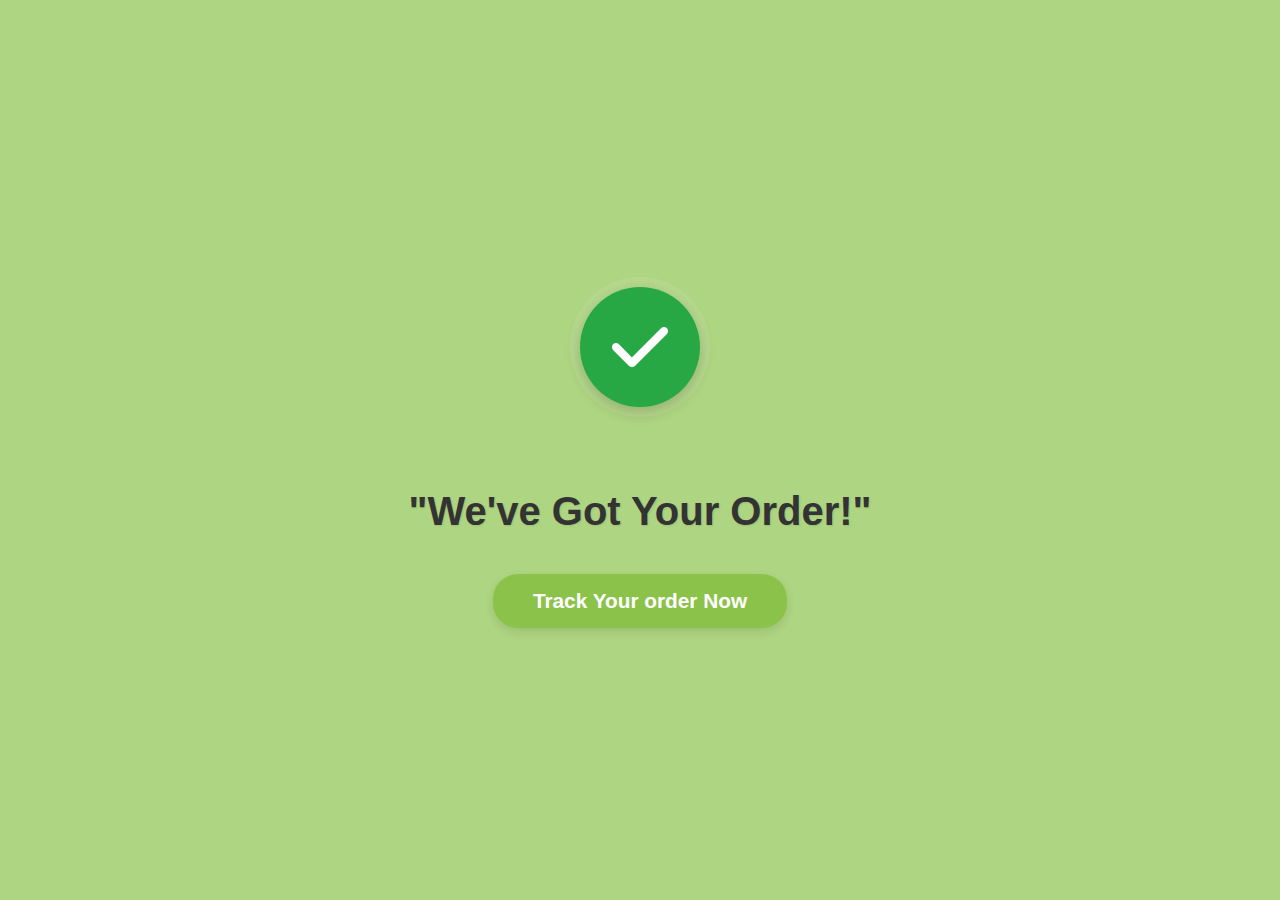
<file: track.html>
<!DOCTYPE html>
<html lang="en">
<head>
    <meta charset="UTF-8">
    <meta name="viewport" content="width=device-width, initial-scale=1.0">
    <title>Order Confirmed!</title>
    <link rel="stylesheet" href="track.css">
    <link rel="stylesheet" href="https://cdnjs.cloudflare.com/ajax/libs/font-awesome/6.0.0-beta3/css/all.min.css">
</head>
<body>

    <div class="order-confirmation-container">
        <div class="checkmark-animation-wrapper">
            <div class="checkmark-circle">
                <i class="fas fa-check"></i>
            </div>
            <div class="circle-pulse circle-1"></div>
            <div class="circle-pulse circle-2"></div>
            <div class="circle-pulse circle-3"></div>
        </div>

        <h1 class="order-message">"We've Got Your Order!"</h1>

        <button id="trackOrderBtn" class="track-order-btn">Track Your order Now</button>
    </div>

    <script src="script.js"></script>
</body>
</html>
</file>
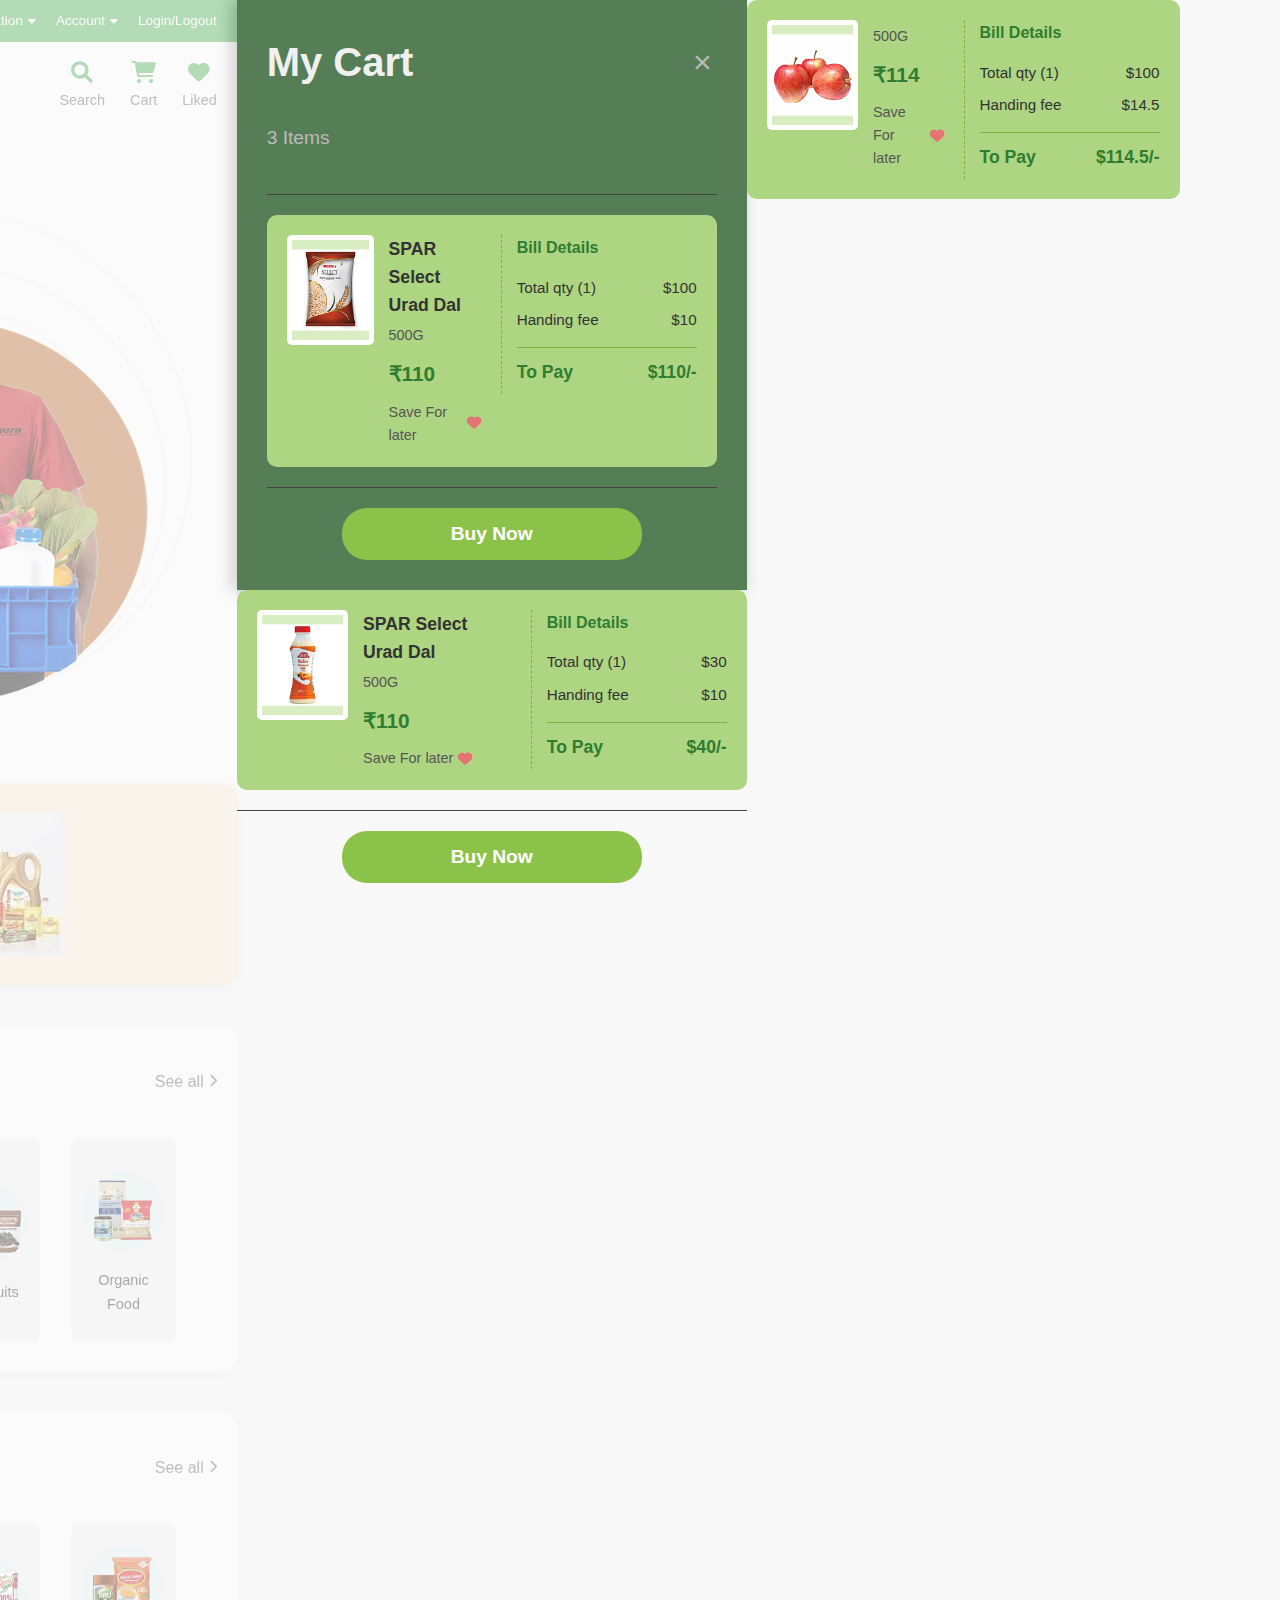
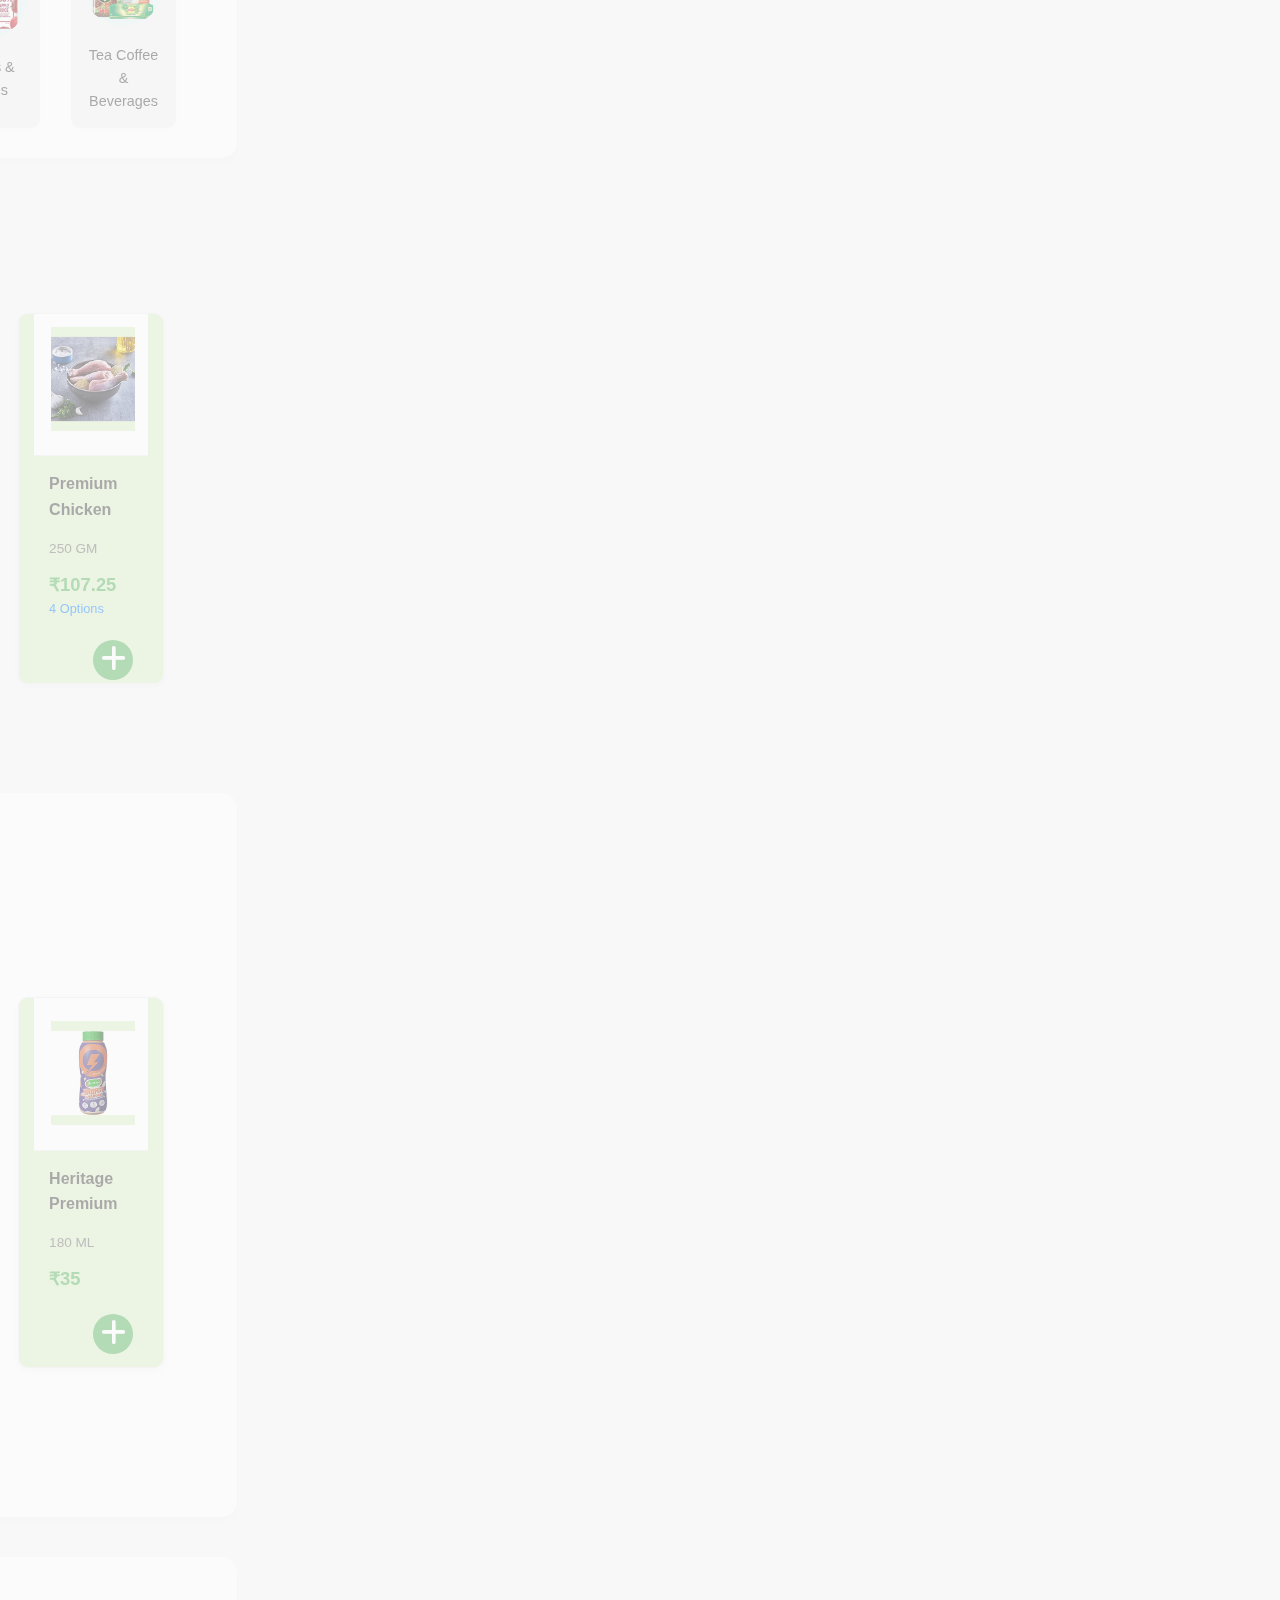
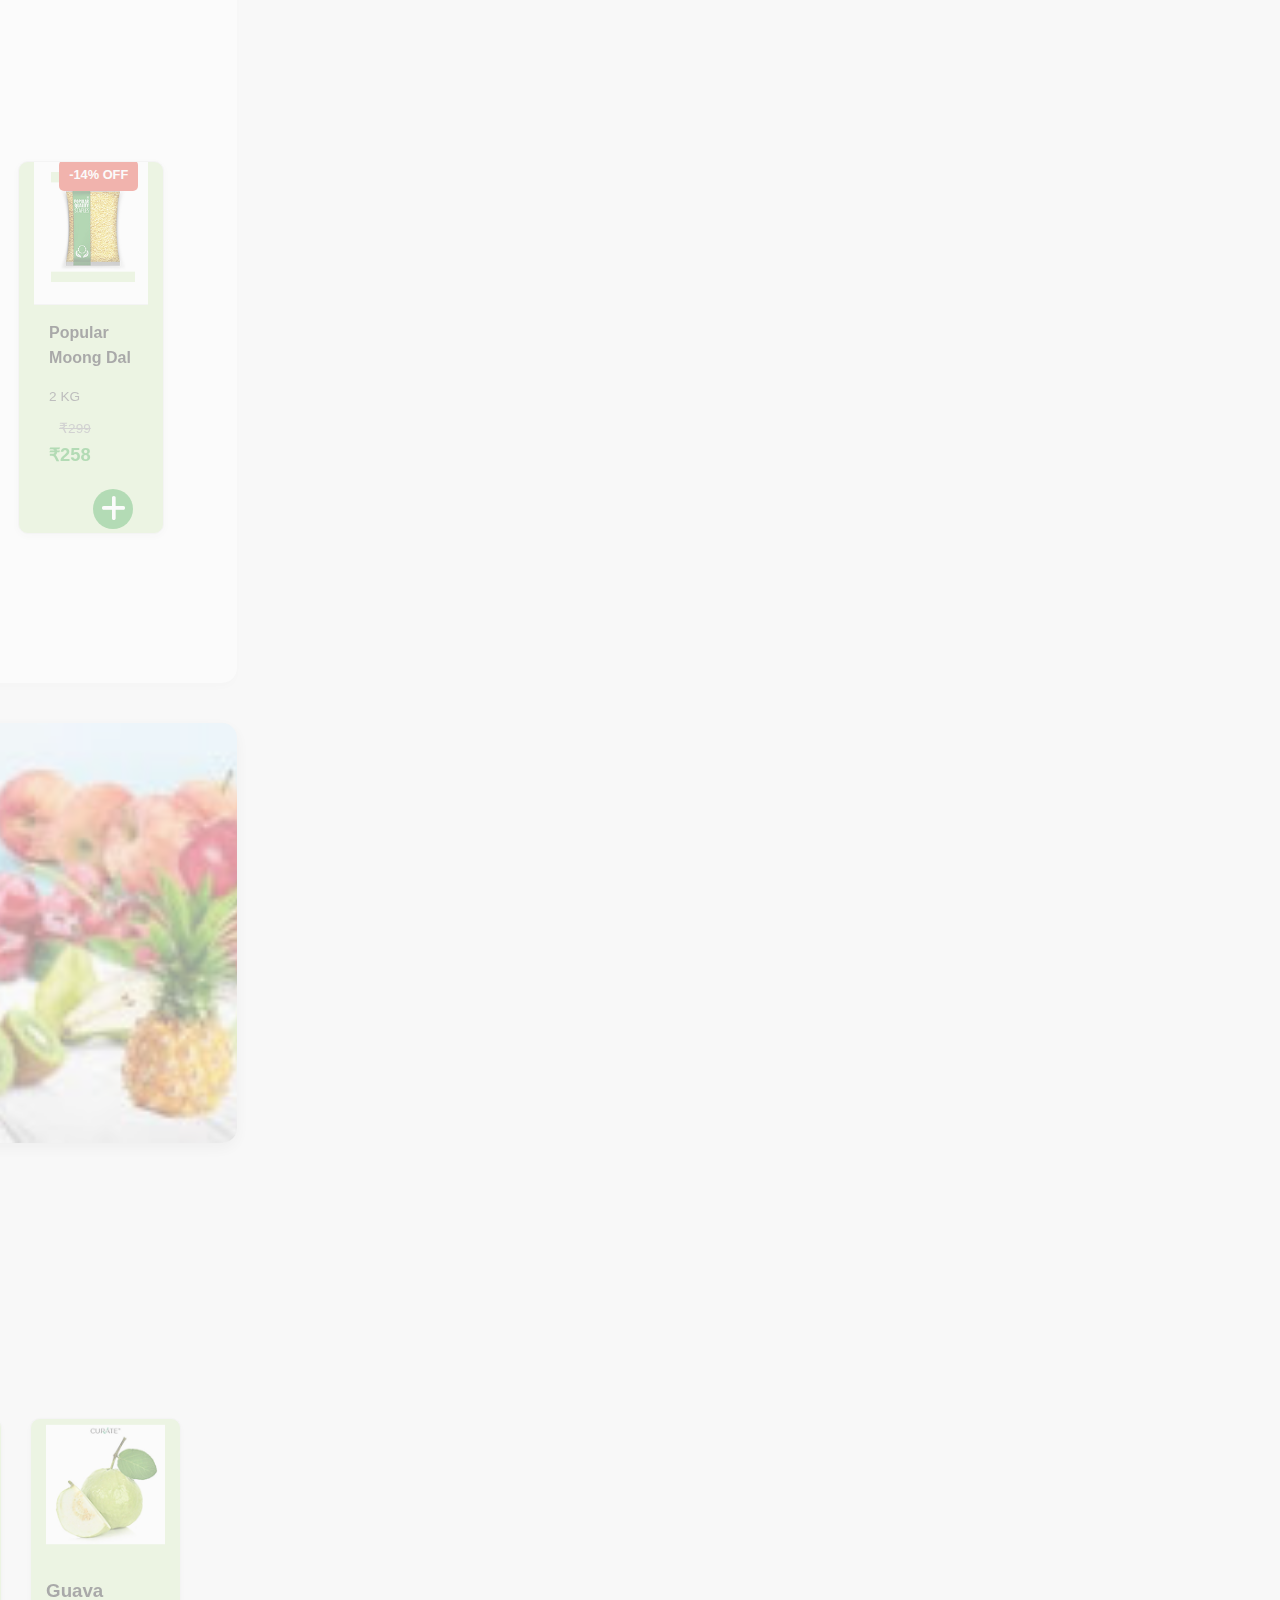
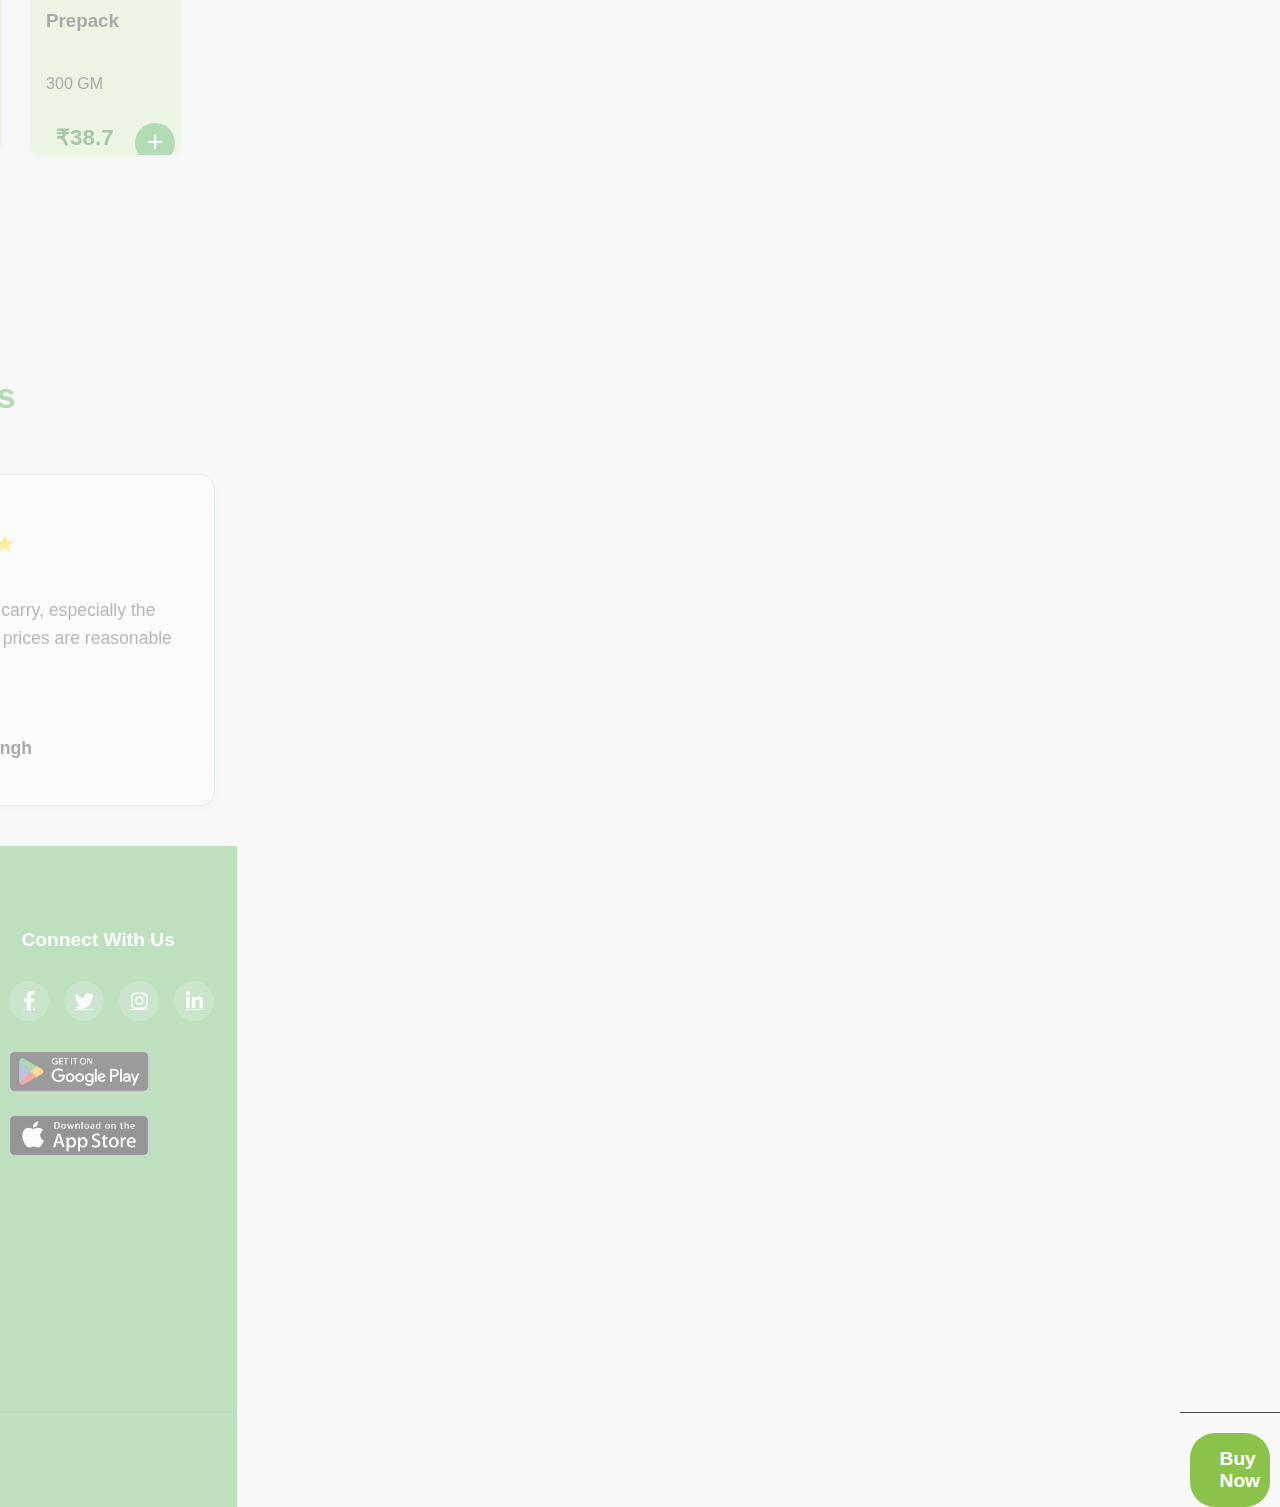
<file: wishlist.html>
<!DOCTYPE html>
<html lang="en">
<head>
    <meta charset="UTF-8">
    <meta name="viewport" content="width=device-width, initial-scale=1.0">
    <title>My Cart</title>
    <link rel="stylesheet" href="wishlist.css">
    <link rel="stylesheet" href="style.css">
    <link rel="stylesheet" href="https://cdnjs.cloudflare.com/ajax/libs/font-awesome/6.0.0-beta3/css/all.min.css">
</head>
<body>

    <div class="pos">
        <div class="top-bar">
        <div class="container">
            <div class="contact-info">
                <span><i class="fas fa-phone-alt"></i> +91 87642 98767</span>
                <span><i class="fas fa-phone-alt"></i> +91 87642 98767</span>
            </div>
            <div class="shipping-moto">
                <span>World Fastest Online Shopping Destination</span>
            </div>
            <div class="user-actions">
                <span>Current Location <i class="fas fa-caret-down"></i></span>
                <span>Account <i class="fas fa-caret-down"></i></span>
                <span>Login/Logout</span>
            </div>
        </div>
    </div>

    <header class="main-navbar">
        <div class="container">
            <div class="logo">
                <img src="Images/Ellipse 1.png" alt="GroceryHub Logo">
                <span>GroceryHub</span>
            </div>
            <nav class="main-nav-links">
                <ul>
                    <li><a href="#" class="active">Home</a></li>
                    <li><a href="#">Categories</a></li>
                    <li><a href="#">Deals</a></li>
                </ul>
            </nav>
            <div class="nav-icons">
                <a href="#"><i class="fas fa-search"></i> Search</a>
                <a href="#"><i class="fas fa-shopping-cart"></i> Cart</a>
                <a href="#"><i class="fas fa-heart"></i> Liked</a>
            </div>
        </div>
    </header>

    <section class="hero-section">
        <div class="container">
            <div class="hero-content">
                <h1>Fresh Groceries Delivered <br>To Your DoorStep</h1>
                <p>Emphasizing the Store's Commitment to providing <br>fresh Produce and Product Daily.</p>
                <button class="shop-now-btn">Shop Now</button>
            </div>
            <div class="hero-illustration">
                <img src="Images/image 1.png" alt="Man with Groceries">
            </div>
        </div>
    </section>
   <!-- Banner section -->
     <section class="one-stop-banner">
        <div class="container">
            <div class="banner-content">
                <span class="top-tag">ONE STOP SHOP</span>
                <span class="bottom-tag">FOR ALL YOUR NEEDS</span>
            </div>
            <div class="banner-image">
                <img src="Images/download (3).jpeg" alt="Assorted Grocery Products">
            </div>
        </div>
    </section>

    <section class="product-category-section">
        <div class="container">
            <div class="category-header">
                <h2>Grocery & Kitchen</h2>
                <a href="#" class="see-all-link">See all <i class="fas fa-chevron-right"></i></a>
            </div>
            <div class="product-grid">
                <div class="category-icon-item">
                    <img src="Images/Atta.png" alt="Atta, Rice & Dal">
                    <span>Atta & Rice & Dal</span>
                </div>
                <div class="category-icon-item">
                    <img src="Images/Group 252.png" alt="Cooking Oil">
                    <span>Cooking Oil</span>
                </div>
                <div class="category-icon-item">
                    <img src="Images/Masala.png" alt="Masala & Spices">
                    <span>Masala & Spices</span>
                </div>
                <div class="category-icon-item">
                    <img src="Images/Chicken.png" alt="Chicken, Fish & Meat">
                    <span>Chicken, Fish & Meat</span>
                </div>
                <div class="category-icon-item">
                    <img src="Images/Fruits.png" alt="Fruits & Vegetables">
                    <span>Fruits & Vegetables</span>
                </div>
                <div class="category-icon-item">
                    <img src="Images/Group 271.png" alt="Dairy, Bread & Eggs">
                    <span>Dairy, Bread & Eggs</span>
                </div>
                <div class="category-icon-item">
                    <img src="Images/Dry Fruits I.png" alt="Dry Fruits">
                    <span>Dry Fruits</span>
                </div>
                <div class="category-icon-item">
                    <img src="Images/Frame 3 O.png" alt="Organic Food">
                    <span>Organic Food</span>
                </div>
                </div>
        </div>
    </section>

    <section class="product-category-section">
        <div class="container">
            <div class="category-header">
                <h2>Snacks & Drinks</h2>
                <a href="#" class="see-all-link">See all <i class="fas fa-chevron-right"></i></a>
            </div>
            <div class="product-grid">
                <div class="category-icon-item">
                    <img src="Images/Biscuits.png" alt="Biscuits & Cookies">
                    <span>Biscuits & Cookies</span>
                </div>
                <div class="category-icon-item">
                    <img src="Images/Breakfast Cereals J.png" alt="Breakfast Cereals">
                    <span>Breakfast Cereals</span>
                </div>
                <div class="category-icon-item">
                    <img src="Images/Pasta.png" alt="Pasta & Noodles">
                    <span>Pasta & Noodles</span>
                </div>
                <div class="category-icon-item">
                    <img src="Images/Group 266.png" alt="Jams & Spreads">
                    <span>Jams & Spreads</span>
                </div>
                <div class="category-icon-item">
                    <img src="Images/Sweets.png" alt="Sweets & Chocolates">
                    <span>Sweets & Chocolates</span>
                </div>
                <div class="category-icon-item">
                    <img src="Images/Chips.png" alt="Chips & Namkeens">
                    <span>Chips & Namkeens</span>
                </div>
                <div class="category-icon-item">
                    <img src="Images/Drinks.png" alt="Drinks & Juices">
                    <span>Drinks & Juices</span>
                </div>
                <div class="category-icon-item">
                    <img src="Images/Frame 4 J.png" alt="Tea Coffee & Beverages">
                    <span>Tea Coffee & Beverages</span>
                </div>
                </div>
        </div>
    </section>
    <section class="product-section1">
        <div class="container">
            <h2 style="color: green;">Fish and Meat</h2>
            <div class="product-grid1">
                <div class="product-card1">
                    <div class="product-image-wrapper">
                        <img src="Images/Premium Chicken Whole Skinless 1.png" alt="Premium Chicken Whole Skinless">
                        </div>
                    <div class="product-info">
                        <h3>Premium Chicken Whole Skinless</h3>
                        <p class="weight-info">250 GM</p>
                        <div class="price-options">
                            <span class="current-price">₹74.75</span>
                            <span class="options-link">4 Options</span>
                        </div>
                        <button class="add-to-cart-btn"><i class="fas fa-plus"></i></button>
                    </div>
                </div>

                <div class="product-card1">
                    <div class="product-image-wrapper">
                        <img src="Images/Chicken Boneless Breast Fillet.png" alt="Chicken Boneless Breast Fillet">
                    </div>
                    <div class="product-info">
                        <h3>Chicken Boneless Breast Fillet</h3>
                        <p class="weight-info">250 GM</p>
                        <div class="price-options">
                            <span class="current-price">₹107.25</span>
                            <span class="options-link">4 Options</span>
                        </div>
                        <button class="add-to-cart-btn"><i class="fas fa-plus"></i></button>
                    </div>
                </div>

                <div class="product-card1">
                    <div class="product-image-wrapper">
                        <img src="Images/Goat Currycut.png" alt="Goat Currycut">
                    </div>
                    <div class="product-info">
                        <h3>Goat Currycut</h3>
                        <p class="weight-info">250 GM</p>
                        <div class="price-options">
                            <span class="current-price">₹212.25</span>
                            <span class="options-link">4 Options</span>
                        </div>
                        <button class="add-to-cart-btn"><i class="fas fa-plus"></i></button>
                    </div>
                </div>

                <div class="product-card1">
                    <div class="product-image-wrapper">
                        <img src="Images/Chicken Liver Cut Pieces U.png" alt="Chicken Liver Cut Pieces">
                    </div>
                    <div class="product-info">
                        <h3>Chicken Liver Cut Pieces</h3>
                        <p class="weight-info">250 GM</p>
                        <div class="price-options">
                            <span class="current-price">₹249.75</span>
                            <span class="options-link">4 Options</span>
                        </div>
                        <button class="add-to-cart-btn"><i class="fas fa-plus"></i></button>
                    </div>
                </div>

                <div class="product-card1">
                    <div class="product-image-wrapper">
                        <img src="Images/Premium Chicken Whole Skinless 1.png" alt="Chicken Dressed With Skin Whole">
                    </div>
                    <div class="product-info">
                        <h3>Chicken Dressed With Skin Whole</h3>
                        <p class="weight-info">250 GM</p>
                        <div class="price-options">
                            <span class="current-price">₹59.75</span>
                            <span class="options-link">4 Options</span>
                        </div>
                        <button class="add-to-cart-btn"><i class="fas fa-plus"></i></button>
                    </div>
                </div>

                <div class="product-card1">
                    <div class="product-image-wrapper">
                        <img src="Images/Premium Chicken Drumstick Skinless U.png" alt="Premium Chicken Drumstick Skinless">
                    </div>
                    <div class="product-info">
                        <h3>Premium Chicken Drumstick Skinless</h3>
                        <p class="weight-info">250 GM</p>
                        <div class="price-options">
                            <span class="current-price">₹107.25</span>
                            <span class="options-link">4 Options</span>
                        </div>
                        <button class="add-to-cart-btn"><i class="fas fa-plus"></i></button>
                    </div>
                </div>
                </div>
        </div>
    </section>

    <section class="product-section">
        <div class="container">
            <h2>Dairy, Bread & Eggs</h2>
            <div class="product-grid1">
                <div class="product-card1">
                    <div class="product-image-wrapper">
                        <img src="Images/Jersey Badam Flavoured Milk 190ML.png" alt="Jersey Badam Flavoured Milk">
                    </div>
                    <div class="product-info">
                        <h3>Jersey Badam Flavoured Milk</h3>
                        <p class="weight-info">190ML</p>
                        <div class="price-options">
                            <span class="current-price">₹40</span>
                            <span class="options-link">2 Options</span>
                        </div>
                        <button class="add-to-cart-btn"><i class="fas fa-plus"></i></button>
                    </div>
                </div>

                <div class="product-card1">
                    <div class="product-image-wrapper">
                        <img src="Images/Nandini Goodlife Milk 500GM.png" alt="Nandini Goodlife Milk 500GM">
                    </div>
                    <div class="product-info">
                        <h3>Nandini Goodlife Milk 500GM</h3>
                        <p class="weight-info">500 GM</p>
                        <div class="price-options">
                            <span class="current-price">₹29</span>
                            <span class="options-link">180 ML</span>
                        </div>
                        <button class="add-to-cart-btn"><i class="fas fa-plus"></i></button>
                    </div>
                </div>

                <div class="product-card1">
                    <div class="product-image-wrapper">
                        <img src="Images/Nandini Goodlife Milk 180ML.png" alt="Nandini Goodlife Milk 180ML">
                    </div>
                    <div class="product-info">
                        <h3>Nandini Goodlife Milk 180ML</h3>
                        <p class="weight-info">180 ML</p>
                        <div class="price-options">
                            <span class="current-price">₹14</span>
                            <span class="options-link">2 Options</span>
                        </div>
                        <button class="add-to-cart-btn"><i class="fas fa-plus"></i></button>
                    </div>
                </div>

                <div class="product-card1">
                    <div class="product-image-wrapper">
                        <img src="Images/Nandini Slim Uht Milk 1L.png" alt="Nandini Slim Uht Milk 1L">
                    </div>
                    <div class="product-info">
                        <h3>Nandini Slim Uht Milk 1L</h3>
                        <p class="weight-info">1 LTR</p>
                        <div class="price-options">
                            <span class="current-price">₹71</span>
                            <span class="options-link">200 GM</span>
                        </div>
                        <button class="add-to-cart-btn"><i class="fas fa-plus"></i></button>
                    </div>
                </div>

                <div class="product-card1">
                    <div class="product-image-wrapper">
                        <img src="Images/Milky Mist Paneer-P.png" alt="Milky Mist Paneer">
                    </div>
                    <div class="product-info">
                        <h3>Milky Mist Paneer</h3>
                        <p class="weight-info">200 GM</p>
                        <div class="price-options">
                            <span class="current-price">₹128</span>
                            <span class="options-link">2 Options</span>
                        </div>
                        <button class="add-to-cart-btn"><i class="fas fa-plus"></i></button>
                    </div>
                </div>

                <div class="product-card1">
                    <div class="product-image-wrapper">
                        <img src="Images/Heritage Premium Badam Milk With Badam Bits 180ML.png" alt="Heritage Premium Badam Milk">
                    </div>
                    <div class="product-info">
                        <h3>Heritage Premium Badam Milk With Bada...</h3>
                        <p class="weight-info">180 ML</p>
                        <div class="price-options">
                            <span class="current-price">₹35</span>
                            <span class="options-link"></span> </div>
                        <button class="add-to-cart-btn"><i class="fas fa-plus"></i></button>
                    </div>
                </div>
                </div>
        </div>
    </section>
    <section class="product-section">
        <div class="container">
            <h2>Buy More, Save More</h2>
            <div class="product-grid1">
                <div class="product-card1">
                    <div class="product-image-wrapper">
                        <img src="Images/SPAR Select Urad Dal 500G.png" alt="SPAR Select Urad Dal 500G">
                        </div>
                    <div class="product-info">
                        <h3>SPAR Select Urad Dal</h3>
                        <p class="weight-info">500G</p>
                        <div class="price-options">
                            <span class="current-price">₹110</span>
                            </div>
                        <button class="add-to-cart-btn"><i class="fas fa-plus"></i></button>
                    </div>
                </div>

                <div class="product-card1">
                    <div class="product-image-wrapper">
                        <img src="Images/Bhagyalakshmi Fried Gram-P.png" alt="Bhagyalakshmi Fried Gram">
                    </div>
                    <div class="product-info">
                        <h3>Bhagyalakshmi Fried Gram</h3>
                        <p class="weight-info">250 GM</p>
                        <div class="price-options">
                            <span class="current-price">₹40</span>
                            <span class="options-link">2 Options</span>
                        </div>
                        <button class="add-to-cart-btn"><i class="fas fa-plus"></i></button>
                    </div>
                </div>

                <div class="product-card1">
                    <div class="product-image-wrapper">
                        <img src="Images/Popular Moong Dal 2KG.png" alt="Popular Moong Dal 1KG">
                        <span class="discount-badge">-10%</span> </div>
                    <div class="product-info">
                        <h3>Popular Moong Dal</h3>
                        <p class="weight-info">1 KG</p>
                        <div class="price-options">
                            <span class="old-price">₹180</span>
                            <span class="current-price">₹159</span>
                        </div>
                        <button class="add-to-cart-btn"><i class="fas fa-plus"></i></button>
                    </div>
                </div>

                <div class="product-card1">
                    <div class="product-image-wrapper">
                        <img src="Images/SPAR Select Urad Dal 500G.png" alt="SPAR Select Spotted Double Beans">
                    </div>
                    <div class="product-info">
                        <h3>SPAR Select Spotted Double Beans</h3>
                        <p class="weight-info">200 GM</p>
                        <div class="price-options">
                            <span class="current-price">₹150</span>
                            <span class="options-link">3 Options</span>
                        </div>
                        <button class="add-to-cart-btn"><i class="fas fa-plus"></i></button>
                    </div>
                </div>

                <div class="product-card1">
                    <div class="product-image-wrapper">
                        <img src="Images/Loose Bestprice Fried Gram.png" alt="Loose Bestprice Fried Gram">
                    </div>
                    <div class="product-info">
                        <h3>Loose Bestprice Fried Gram</h3>
                        <p class="weight-info">250 GM</p>
                        <div class="price-options">
                            <span class="current-price">₹42.25</span>
                            <span class="options-link">1 Options</span>
                        </div>
                        <button class="add-to-cart-btn"><i class="fas fa-plus"></i></button>
                    </div>
                </div>

                <div class="product-card1">
                    <div class="product-image-wrapper">
                        <img src="Images/Popular Moong Dal 2KG.png" alt="Popular Moong Dal 2KG">
                        <span class="discount-badge">-14% OFF</span> </div>
                    <div class="product-info">
                        <h3>Popular Moong Dal</h3>
                        <p class="weight-info">2 KG</p>
                        <div class="price-options">
                            <span class="old-price">₹299</span>
                            <span class="current-price">₹258</span>
                        </div>
                        <button class="add-to-cart-btn"><i class="fas fa-plus"></i></button>
                    </div>
                </div>
            </div>
        </div>
    </section>

    <section class="seasonal-banner">
        <div class="container">
            <div class="banner-content">
                
            </div>
        </div>
    </section>

  
     <section class="categories-section container">
        <h2>Explore Categories</h2>
        <div class="product-grid1">
            <div class="product-card1">
                <img src="Images/Apple Royalgala.png" alt="Apple Royal Gala">
                <h3>Apple Royal Gala</h3>
                <p>500 GM</p>
                <div class="price-section">
                    <span class="price">₹124.5</span>
                    <button class="add-to-cart-btn">+</button>
                </div>
            </div>

            <div class="product-card1">
                <img src="Images/Apple Shimla.png" alt="Apple Shimla">
                <h3>Apple Shimla</h3>
                <p>500 GM</p>
                <div class="price-section">
                    <span class="price">₹114.5</span>
                    <button class="add-to-cart-btn">+</button>
                </div>
            </div>

            <div class="product-card1">
                <img src="Images/Banana Robusta.png" alt="Banana Robusta">
                <h3>Banana Robusta</h3>
                <p>500 GM</p>
                <div class="price-section">
                    <span class="price">₹27.5</span>
                    <button class="add-to-cart-btn">+</button>
                </div>
            </div>

            <div class="product-card1">
                <img src="Images/Banana Yelakki.png" alt="Banana Yelakki">
                <h3>Banana Yelakki</h3>
                <p>500 GM</p>
                <div class="price-section">
                    <span class="price">₹62.5</span>
                    <button class="add-to-cart-btn">+</button>
                </div>
            </div>

            <div class="product-card1">
                <img src="Images/Orange Nagpur.png" alt="Orange Nagpur">
                <h3>Orange Nagpur</h3>
                <p>500 GM</p>
                <div class="price-section">
                    <span class="price">₹59.5</span>
                    <button class="add-to-cart-btn">+</button>
                </div>
            </div>

            <div class="product-card1">
                <img src="Images/Guava Prepack.png" alt="Guava Prepack">
                <h3>Guava Prepack</h3>
                <p>300 GM</p>
                <div class="price-section">
                    <span class="price">₹38.7</span>
                    <button class="add-to-cart-btn">+</button>
                </div>
            </div>
        </div>
    </section>

    <section class="testimonials-section">
        <h2 class="testimonials-title">What Our Beloved Customer Say About Us</h2>

        <div class="testimonials-container">
            <div class="testimonial-card">
                <div class="quote-icon">
                    &#x201C; </div>
                <div class="stars">
                    <span class="star">&#9733;</span>
                    <span class="star">&#9733;</span>
                    <span class="star">&#9733;</span>
                    <span class="star">&#9733;</span>
                    <span class="star">&#9733;</span>
                </div>
                <p class="testimonial-text">
                    "I've been shopping at this store for years and I'm always impressed with the quality of their produce and meats. The staff is friendly and helpful too!"
                </p>
                <div class="customer-info">
                    <img src="Images/Ellipse 2 H.png" alt="Astha Kohli" class="customer-avatar">
                    <span class="customer-name">Astha Kohli</span>
                </div>
            </div>

            <div class="testimonial-card">
                <div class="quote-icon">
                    &#x201C; </div>
                <div class="stars">
                    <span class="star">&#9733;</span>
                    <span class="star">&#9733;</span>
                    <span class="star">&#9733;</span>
                    <span class="star">&#9733;</span>
                    <span class="star">&#9733;</span>
                </div>
                <p class="testimonial-text">
                    "I love the variety of products they carry, especially the organic and gluten-free options. The prices are reasonable too!"
                </p>
                <div class="customer-info">
                    <img src="Images/G.png" alt="Neeraj Singh" class="customer-avatar">
                    <span class="customer-name">Neeraj Singh</span>
                </div>
            </div>
        </div>
    </section>

    <footer class="main-footer">
        <div class="footer-content">
            <div class="footer-column company-info">
                <div class="footer-logo">
                    <img src="Images/Ellipse 1.png" alt="GroceryHub Logo" class="logo-image">
                    <h1>GroceryHub</h1>
                </div>
                <p>GroceryHub brings its customers low prices every day. We offer a wide choice covering fresh & packaged food,grains, pulses, **dairy, frozen, plastics, utensils, crockery,travel, stationery, & more**. SPAR has 13,900 stores in 48 countries. In India, SPAR has 23 stores across 8 cities.</p>
                <div class="contact-item">
                    <i class="fas fa-envelope"></i>
                    <span>business@groceryhub.com</span>
                </div>
                <div class="contact-item">
                    <i class="fas fa-globe"></i>
                    <span>www.Grocery.in</span>
                </div>
            </div>

            <div class="footer-column">
                <h3>Our Services</h3>
                <ul>
                    <li><a href="#">Your Account</a></li>
                    <li><a href="#">FAQs</a></li>
                    <li><a href="#">Store List</a></li>
                </ul>
            </div>

            <div class="footer-column">
                <h3>Let Us Help You</h3>
                <ul>
                    <li><a href="#">Help & Support</a></li>
                    <li><a href="#">Share Feedback</a></li>
                    <li><a href="#">Call Us</a></li>
                </ul>
            </div>

            <div class="footer-column">
                <h3>Quick Links</h3>
                <ul>
                    <li><a href="#">About Us</a></li>
                    <li><a href="#">Terms</a></li>
                    <li><a href="#">Privacy Policy</a></li>
                    <li><a href="#">Return & Refund Policy</a></li>
                </ul>
            </div>

            <div class="footer-column social-app">
                <h3>Connect With Us</h3>
                <div class="social-icons">
                    <a href="#"><i class="fab fa-facebook-f"></i></a>
                    <a href="#"><i class="fab fa-twitter"></i></a> <a href="#"><i class="fab fa-instagram"></i></a>
                    <a href="#"><i class="fab fa-linkedin-in"></i></a>
                </div>
                <div class="app-downloads">
                    <a href="#"><img src="Images/play.png" alt="Download on App Store"></a>
                    <a href="#"><img src="Images/app.png" alt="Get it on Google Play"></a>
                </div>
            </div>
        </div>

        <div class="footer-bottom">
            <p>GroceryHub India &copy; All rights Reserved</p>
        </div>
    </footer>
    </div>
    <div class="abs">
    <div class="cart-sidebar">
        <div class="cart-header">
            <h1 class="cart-title">My Cart</h1>
            <span class="close-btn">&times;</span> </div>

        <p class="item-count">3 Items</p>

        <hr class="header-divider">

        <div class="cart-content1">
            <div class="cart-item-card">
                <div class="item-details-left">
                    <img src="Images/SPAR Select Urad Dal 500G.png" alt="SPAR Select Urad Dal" class="item-image">
                    <div class="item-info">
                        <p class="item-name">SPAR Select Urad Dal</p>
                        <p class="item-weight">500G</p>
                        <p class="item-price">₹110</p>
                        <div class="save-for-later">
                            <span class="save-text">Save For later</span>
                            <i class="fas fa-heart heart-icon"></i>
                        </div>
                    </div>
                </div>

                <div class="bill-details-card">
                    <p class="bill-title">Bill Details</p>
                    <div class="bill-row">
                        <span>Total qty (1)</span>
                        <span>$100</span>
                    </div>
                    <div class="bill-row">
                        <span>Handing fee</span>
                        <span>$10</span>
                    </div>
                    <div class="bill-row total-row">
                        <span>To Pay</span>
                        <span>$110/-</span>
                    </div>
                </div>
            </div>
            </div>

        <div class="buy-now-section">
            <button class="buy-now-btn">Buy Now</button>
        </div>
    </div>


      <div class="cart-content1">
            <div class="cart-item-card">
                <div class="item-details-left">
                    <img src="Images/Jersey Badam Flavoured Milk 190ML.png" alt="SPAR Select Urad Dal" class="item-image">
                    <div class="item-info">
                        <p class="item-name">SPAR Select Urad Dal</p>
                        <p class="item-weight">500G</p>
                        <p class="item-price">₹110</p>
                        <div class="save-for-later">
                            <span class="save-text">Save For later</span>
                            <i class="fas fa-heart heart-icon"></i>
                        </div>
                    </div>
                </div>

                <div class="bill-details-card">
                    <p class="bill-title">Bill Details</p>
                    <div class="bill-row">
                        <span>Total qty (1)</span>
                        <span>$30</span>
                    </div>
                    <div class="bill-row">
                        <span>Handing fee</span>
                        <span>$10</span>
                    </div>
                    <div class="bill-row total-row">
                        <span>To Pay</span>
                        <span>$40/-</span>
                    </div>
                </div>
            </div>
            </div>

        <div class="buy-now-section">
            <button class="buy-now-btn">Buy Now</button>
        </div>
    </div>

      <div class="cart-content1">
            <div class="cart-item-card">
                <div class="item-details-left">
                    <img src="Images/Apple Royalgala.png" alt="SPAR Select Urad Dal" class="item-image">
                    <div class="item-info">
                        <p class="item-name"></p>
                        <p class="item-weight">500G</p>
                        <p class="item-price">₹114</p>
                        <div class="save-for-later">
                            <span class="save-text">Save For later</span>
                            <i class="fas fa-heart heart-icon"></i>
                        </div>
                    </div>
                </div>

                <div class="bill-details-card">
                    <p class="bill-title">Bill Details</p>
                    <div class="bill-row">
                        <span>Total qty (1)</span>
                        <span>$100</span>
                    </div>
                    <div class="bill-row">
                        <span>Handing fee</span>
                        <span>$14.5</span>
                    </div>
                    <div class="bill-row total-row">
                        <span>To Pay</span>
                        <span>$114.5/-</span>
                    </div>
                </div>
            </div>
            </div>

        <div class="buy-now-section">
            <button class="buy-now-btn">Buy Now</button>
        </div>
    </div>

    </div>

    <script src="script.js"></script>
</body>
</html>
</file>
<file: style.css>
body {
    margin: 0;
    font-family: 'Poppins', sans-serif;
    background-color: #f8f8f8; /* Very light background for the page */
    color: #333;
    line-height: 1.6;
}

.container {
    max-width: 1200px;
    margin: 0 auto;
    padding: 0 20px;
}

/* Top Bar */
.top-bar {
    background-color: #4CAF50;
    color: #fff;
    padding: 10px 0;
    font-size: 0.85em;
}

.top-bar .container {
    display: flex;
    justify-content: space-between;
    align-items: center;
    flex-wrap: wrap; /* Allow wrapping on small screens */
    gap: 15px;
}

.top-bar .contact-info,
.top-bar .user-actions {
    display: flex;
    gap: 20px;
}

.top-bar .contact-info span,
.top-bar .user-actions span {
    display: flex;
    align-items: center;
    gap: 5px;
}

.top-bar .contact-info i,
.top-bar .user-actions i {
    font-size: 0.9em;
}

/* Main Navbar */
.main-navbar {
    background-color: #fff;
    padding: 20px 0;
    box-shadow: 0 2px 5px rgba(0,0,0,0.05);
}

.main-navbar .container {
    display: flex;
    justify-content: space-between;
    align-items: center;
    gap: 20px;
}

.main-navbar .logo {
    display: flex;
    align-items: center;
    gap: 10px;
    font-size: 1.5em;
    font-weight: 700;
    color: #4CAF50;;
}

.main-navbar .logo img {
    height: 50px; /* Adjust logo image size */
    width: 50px;
    object-fit: contain;
}

.main-nav-links ul {
    list-style: none;
    padding: 0;
    margin: 0;
    display: flex;
    gap: 30px;
}

.main-nav-links a {
    text-decoration: none;
    color: #333;
    font-weight: 500;
    font-size: 1.1em;
    transition: color 0.3s ease;
    position: relative;
}

.main-nav-links a::after {
    content: '';
    position: absolute;
    left: 0;
    bottom: -5px;
    width: 0;
    height: 3px;
    background-color: #4CAF50;;
    transition: width 0.3s ease;
}

.main-nav-links a.active,
.main-nav-links a:hover {
    color: #4CAF50;;
}

.main-nav-links a.active::after,
.main-nav-links a:hover::after {
    width: 100%;
}


.nav-icons {
    display: flex;
    gap: 25px;
}

.nav-icons a {
    color: #666;
    text-decoration: none;
    font-size: 0.9em;
    display: flex;
    flex-direction: column;
    align-items: center;
    transition: color 0.3s ease;
}

.nav-icons a i {
    font-size: 1.5em;
    margin-bottom: 5px;
    color:#4CAF50;; /* Icon color */
    transition: color 0.3s ease;
}

.nav-icons a:hover {
    color: #4CAF50;;
}

.nav-icons a:hover i {
    color: #4CAF50;;
}


/* Hero Section */
.hero-section {
    background-color: white; /* Matches body background or slightly different if needed */
    padding: 80px 0; /* More padding for a prominent hero */
}

.hero-section .container {
    display: flex;
    justify-content: space-between;
    align-items: center;
    flex-wrap: wrap;
    gap: 40px;
}

.hero-content {
    flex: 1;
    min-width: 350px; /* Ensure content doesn't get too narrow */
    text-align: left;
}

.hero-content h1 {
    font-size: 3.5em;
    font-weight: 700;
    line-height: 1.2;
    margin-bottom: 20px;
    color: #4CAF50; /* Heading in green */
}

.hero-content p {
    font-size: 1.1em;
    color: var(--light-text);
    margin-bottom: 40px;
    line-height: 1.5;
}

.shop-now-btn {
    background-color: #4CAF50;;
    color: #fff;
    padding: 15px 35px;
    border: none;
    border-radius: 8px; /* Slightly more square than previous example */
    font-size: 1.1em;
    font-weight: 600;
    cursor: pointer;
    transition: background-color 0.3s ease;
}

.shop-now-btn:hover {
    background-color: #45a049;
}

.hero-illustration {
    flex: 1;
    min-width: 350px; /* Ensure image doesn't get too narrow */
    text-align: center;
}

.hero-illustration img {
    max-width: 100%;
    height: auto;
    display: block;
    margin: 0 auto;
}

/* Media Queries for Responsiveness */
@media (max-width: 992px) {
    .top-bar .container {
        flex-direction: column;
        text-align: center;
    }

    .top-bar .contact-info,
    .top-bar .user-actions {
        justify-content: center;
        width: 100%;
        gap: 10px;
    }

    .main-navbar .container {
        flex-wrap: wrap;
        justify-content: center;
        padding: 15px 20px;
    }

    .main-navbar .logo {
        width: 100%;
        justify-content: center;
        margin-bottom: 15px;
    }

    .main-nav-links ul {
        width: 100%;
        justify-content: center;
        margin-bottom: 15px;
        gap: 20px;
    }

    .nav-icons {
        width: 100%;
        justify-content: space-around;
    }

    .hero-section .container {
        flex-direction: column-reverse; /* Image on top for mobile */
        text-align: center;
    }

    .hero-content {
        text-align: center;
        min-width: unset;
    }

    .hero-content h1 {
        font-size: 2.8em;
    }

    .hero-illustration {
        margin-bottom: 30px;
        min-width: unset;
    }
}

@media (max-width: 768px) {
    .hero-content h1 {
        font-size: 2.2em;
    }

    .hero-content p {
        font-size: 1em;
    }

    .shop-now-btn {
        padding: 12px 25px;
        font-size: 1em;
    }

    .main-nav-links a {
        font-size: 1em;
    }

    .nav-icons a {
        font-size: 0.8em;
    }

    .nav-icons a i {
        font-size: 1.3em;
    }
}

@media (max-width: 480px) {
    .container {
        padding: 0 15px;
    }

    .top-bar .contact-info,
    .top-bar .user-actions {
        flex-direction: column;
        gap: 5px;
    }

    .main-navbar .logo {
        font-size: 1.2em;
    }

    .main-navbar .logo img {
        height: 40px;
        width: 40px;
    }

    .main-nav-links ul {
        flex-direction: column;
        gap: 10px;
    }

    .main-nav-links a {
        font-size: 0.9em;
    }

    .nav-icons {
        gap: 15px;
    }

    .hero-content h1 {
        font-size: 1.8em;
    }

    .hero-content p {
        font-size: 0.9em;
    }
}



.container {
    max-width: 1200px;
    margin: 0 auto;
    padding: 0 20px;
}


/* One Stop Banner Section */
.one-stop-banner {
    background-color: #FEEEDD; /* Light orange/yellow background */
    padding: 30px 0;
    margin-bottom: 40px;
    border-radius: 15px;
    box-shadow: 0 5px 15px rgba(0,0,0,0.05);
}

.one-stop-banner .container {
    display: flex;
    justify-content: space-between;
    align-items: center;
    flex-wrap: wrap;
    gap: 30px;
}

.banner-content {
    flex: 1;
    min-width: 280px;
    text-align: center;
}

.banner-content .top-tag {
    font-size: 2.5em;
    font-weight: 800; /* Extra bold */
    color: red;
    display: block;
    line-height: 1.2;
    font-family: Arial, Helvetica, sans-serif;
}

.banner-content .bottom-tag {
    font-size: 1.5em;
    font-weight: 600;
    color:red;
    display: block;
    line-height: 1.2;
}

.banner-image {
    flex: 1.5; /* Image takes more space */
    min-width: 300px;
    text-align: center;
}

.banner-image img {
    max-width: 100%;
    height: auto;
    display: block;
    margin: 0 auto;
}
/* For tablets (768px and below) */
@media only screen and (max-width: 768px) {
  .one-stop-banner .container {
    flex-direction: column;
    gap: 20px;
  }

  .banner-content {
    min-width: 100%;
  }

  .banner-image {
    min-width: 100%;
  }

  .banner-content .top-tag {
    font-size: 2em;
  }

  .banner-content .bottom-tag {
    font-size: 1.2em;
  }
}
/* For mobile devices (480px and below) */
@media only screen and (max-width: 480px) {
  .one-stop-banner {
    padding: 20px 0;
    margin-bottom: 20px;
  }

  .one-stop-banner .container {
    gap: 10px;
  }

  .banner-content .top-tag {
    font-size: 1.5em;
  }

  .banner-content .bottom-tag {
    font-size: 1em;
  }

  .banner-image img {
    max-width: 80%;
  }
}


/* Product Category Sections (Grocery & Kitchen, Snacks & Drinks) */
.product-category-section {
    padding: 30px 0;
    margin-bottom: 40px;
    background-color:#fff;
    border-radius: 15px;
    box-shadow: 0 5px 10px rgba(0,0,0,0.03);
}

.product-category-section .category-header {
    display: flex;
    justify-content: space-between;
    align-items: center;
    margin-bottom: 30px;
    /* padding: 0 20px;  */
}

.product-category-section h2 {
    font-size: 2em;
    font-weight: 600;
    margin: 0;
    color: #4CAF50;
}

.see-all-link {
    text-decoration: none;
    color: #666;
    font-weight: 500;
    font-size: 1em;
    display: flex;
    align-items: center;
    gap: 5px;
    transition: color 0.3s ease;
}

.see-all-link:hover {
    color: #4CAF50;
}

.see-all-link i {
    font-size: 0.8em;
}

.product-grid {
    display: grid;
    grid-template-columns: repeat(8, 1fr); /* Adjust item width */
    gap: 10px;
    padding: 0 20px;
}

.category-icon-item {
    background-color: #f2f2f2; /* Slightly different background for items */
    border-radius: 10px;
    padding: 15px;
    text-align: center;
    box-shadow: 0 2px 5px rgba(0,0,0,0.02);
    transition: transform 0.2s ease, box-shadow 0.2s ease;
    cursor: pointer;
    display: flex;
    flex-direction: column;
    justify-content: center;
    align-items: center;
    /* min-height: 150px;  */
    width: 60%;
}

.category-icon-item:hover {
    transform: translateY(-5px);
    box-shadow: 0 5px 10px rgba(0,0,0,0.08);
}

.category-icon-item img {
    max-width: 80px; /* Adjust image size within card */
    max-height: 80px;
    object-fit: contain;
    margin-bottom: 10px;
    background-color: var(--light-green-bg); /* Light green background for product images */
    border-radius: 50%; /* If image is circular, like in the previous category section */
    padding: 8px; /* Padding inside the circle background */
}

.category-icon-item span {
    font-size: 0.9em;
    font-weight: 500;
    color: #333;
    text-align: center;
}


/* Media Queries for Responsiveness */
@media (max-width: 992px) {
    .one-stop-banner .container {
        flex-direction: column;
        text-align: center;
    }

    .banner-content {
        order: 2; /* Content below image */
    }
    .banner-image {
        order: 1; /* Image above content */
        margin-bottom: 20px;
    }

    .banner-content .top-tag {
        font-size: 2em;
    }

    .banner-content .bottom-tag {
        font-size: 1.2em;
    }

    .product-category-section .category-header {
        flex-direction: column;
        align-items: flex-start;
        gap: 10px;
    }

    .product-category-section h2 {
        font-size: 1.8em;
    }
}

@media (max-width: 768px) {
    .product-category-section,
    .one-stop-banner {
        padding: 20px 0;
        margin-bottom: 30px;
    }

    .banner-content .top-tag {
        font-size: 1.8em;
    }

    .banner-content .bottom-tag {
        font-size: 1em;
    }

    .product-category-section h2 {
        font-size: 1.5em;
    }

    .product-grid {
        grid-template-columns: repeat(auto-fit, minmax(100px, 1fr)); /* Smaller grid items */
        gap: 15px;
    }

    .category-icon-item img {
        max-width: 60px;
        max-height: 60px;
    }

    .category-icon-item span {
        font-size: 0.8em;
    }
}

@media (max-width: 480px) {
    .container {
        padding: 0 15px;
    }

    .banner-content .top-tag {
        font-size: 1.5em;
    }

    .banner-content .bottom-tag {
        font-size: 0.9em;
    }

    .product-category-section h2 {
        font-size: 1.3em;
    }

    .see-all-link {
        font-size: 0.8em;
    }

    .product-grid {
        grid-template-columns: repeat(2, 1fr); /* 2 columns for very small screens */
    }
}





/* Product Section - Reusable for Fish/Meat, Dairy etc. */


.product-section h2 {
    font-size: 2em;
    font-weight: 600;
    margin-bottom: 30px;
    color: #333; /* Heading color */
    padding: 0 20px; 
}


.product-grid1 {
    display: grid;
    grid-template-columns: repeat(6, 1fr); 
   gap: 30px;
    padding: 5%;
}
.product-card1 {
    background-color: #d9edc2;
    border: 1px solid #eee;
    border-radius: 10px;
    overflow: hidden;
    box-shadow: 0 2px 8px rgba(0,0,0,0.05);
    transition: transform 0.2s ease, box-shadow 0.2s ease;
    display: flex;
    width: 80%;
    flex-direction: column;
    height: 80%; /* Ensure cards are same height in a row */
    padding: 15px;
    justify-content: center;

   
}

.product-card1:hover {
    transform: translateY(-5px);
    box-shadow: 0 8px 16px rgba(0,0,0,0.1);
}

.product-image-wrapper {
    position: relative;
    padding: 15px;
    background-color: #fefefe;
    text-align: center;
    border-bottom: 1px solid #eee;
    flex-shrink: 0; /* Don't shrink image wrapper */
}

.product-image-wrapper img {
    width: 100%;
     height: 120px;
    object-fit: contain;
    display: block;
    /* margin: 0 auto; */
    padding: 2%;
}

/* If you need discount badge like in 280.jpg */
/* .discount-badge {
    position: absolute;
    top: 10px;
    left: 10px;
    background-color: #E74C3C;
    color: #fff;
    padding: 5px 10px;
    border-radius: 5px;
    font-size: 0.8em;
    font-weight: 600;
} */

.product-info {
    padding: 15px;
    display: flex;
    flex-direction: column;
    flex-grow: 1; /* Allow info section to take available height */
}

.product-info h3 {
    font-size: 1em; /* Adjust font size for product name */
    margin-top: 0;
    margin-bottom: 5px;
    font-weight: 600;
    color: #333;
    height: 3em; /* Limit height to 3 lines */
    overflow: hidden;
    text-overflow: ellipsis;
}

.product-info .weight-info {
    font-size: 0.85em;
    color: #666;
    margin-bottom: 10px;
}

.product-info .price-options {
    display: flex;
    justify-content: space-between;
    align-items: baseline;
    margin-top: auto; /* Push price/options to bottom */
    margin-bottom: 10px;
}

.product-info .current-price {
    font-size: 1.15em;
    font-weight: 700;
    color: #4CAF50;
}

.product-info .old-price { /* If you add old prices */
    font-size: 0.85em;
    color: #999;
    text-decoration: line-through;
    margin-left: 10px;
}

.product-info .options-link {
    font-size: 0.8em;
    color: #007bff; /* Blue for options link */
    cursor: pointer;
    text-decoration: none;
}
.product-info .options-link:hover {
    text-decoration: underline;
}


.add-to-cart-btn {
    background-color: #4CAF50;
    color: #fff;
    width: 35px; /* Fixed width for the button (circular/square) */
    height: 35px; /* Fixed height */
    border: none;
    border-radius: 50%; /* Circular button */
    font-size: 1.2em; /* Plus icon size */
    cursor: pointer;
    display: flex;
    align-items: center;
    justify-content: center;
    transition: background-color 0.3s ease;
    align-self: flex-end; /* Align button to bottom right */
    margin-top: 10px; /* Space from price/options */
}

.add-to-cart-btn:hover {
    background-color: #45a049;
}

/* Media Queries for Responsiveness */
@media (max-width: 992px) {
    .product-grid1 {
        grid-template-columns: repeat(auto-fit, minmax(160px, 1fr));
        gap: 20px;
    }
    .product-section h2 {
        font-size: 1.8em;
    }
}

@media (max-width: 768px) {
    .product-section {
        padding: 30px 0;
        margin-bottom: 30px;
    }
    .product-section h2 {
        font-size: 1.6em;
    }
    .product-grid1 {
        grid-template-columns: repeat(auto-fit, minmax(140px, 1fr));
        gap: 15px;
    }
    .product-image-wrapper img {
        height: 100px;
    }
    .product-info h3 {
        font-size: 0.95em;
        height: 2.8em; /* Adjust for smaller screens */
    }
    .product-info .current-price {
        font-size: 1.1em;
    }
    .add-to-cart-btn {
        width: 30px;
        height: 30px;
        font-size: 1em;
    }
}

@media (max-width: 480px) {
    .container {
        padding: 0 15px;
    }
    .product-section h2 {
        font-size: 1.4em;
    }
    .product-grid1 {
        grid-template-columns: repeat(2, 1fr); /* 2 columns for very small screens */
        gap: 10px;
    }
    .product-info h3 {
        font-size: 0.9em;
        height: auto; /* Allow more flexible height on smaller cards */
    }
    .product-info .current-price {
        font-size: 1em;
    }
    .product-info .weight-info,
    .product-info .options-link {
        font-size: 0.75em;
    }
}
:root {
    --primary-green: #4CAF50;
    --dark-text: #333;
    --light-text: #666;
    --border-color: #eee;
    --card-bg: #fff;
    --section-bg: #f8f8f8; /* Light background for general sections */
    --old-price-color: #999;
    --discount-red: #E74C3C; /* Red for discount badges */
}




/* Reusing .product-section styles from product_listings.css */
.product-section {
    padding: 40px 0;
    margin-bottom: 40px;
    background-color: var(--card-bg); /* Assuming white background for this section */
    border-radius: 15px;
    box-shadow: 0 5px 10px rgba(0,0,0,0.03);
}











.discount-badge {
    position: absolute;
    top: 10px;
    right: 10px; /* Position to top right as per image */
    background-color: var(--discount-red);
    color: #fff;
    padding: 5px 10px;
    border-radius: 5px;
    font-size: 0.8em;
    font-weight: 600;
}





.price-options {
    display: flex;
    justify-content: space-between;
    align-items: baseline;
    margin-top: auto;
    margin-bottom: 10px;
    flex-wrap: wrap; /* Allow prices/options to wrap */
}

.price-options .current-price {
    font-size: 1.15em;
    font-weight: 700;
    color: var(--primary-green);
    white-space: nowrap; /* Prevent wrapping for current price */
}

.price-options .old-price {
    font-size: 0.85em;
    color: var(--old-price-color);
    text-decoration: line-through;
    margin-right: 10px; /* Space between old and current price */
    white-space: nowrap;
}

.price-options .options-link {
    font-size: 0.8em;
    color: #007bff;
    cursor: pointer;
    text-decoration: none;
    white-space: nowrap;
}
.price-options .options-link:hover {
    text-decoration: underline;
}

.add-to-cart-btn {
    background-color: var(--primary-green);
    color: #fff;
    width: 35px;
    height: 35px;
    border: none;
    border-radius: 50%;
    font-size: 1.2em;
    cursor: pointer;
    display: flex;
    align-items: center;
    justify-content: center;
    transition: background-color 0.3s ease;
    align-self: flex-end;
    margin-top: 10px;
}

.add-to-cart-btn:hover {
    background-color: #45a049;
}


/* Seasonal Banner Section */
.seasonal-banner {
    background-image: url('Images/baner.jpeg'); /* Replace with your banner image */
    background-size: cover;
    background-position: center;
    background-repeat: no-repeat;
    padding: 60px 0; /* Adjust padding as needed */
    margin-bottom: 40px;
    border-radius: 15px;
    position: relative; /* For terms apply */
    height: 300px; /* Adjust height based on your image and desired layout */
    display: flex;
    align-items: center;
    justify-content: flex-start; /* Align content to the left as per image */
    text-align: left;
    color: #fff; /* Text color on the banner */
    box-shadow: 0 5px 15px rgba(0,0,0,0.1);
}

.seasonal-banner .container {
    display: flex;
    justify-content: flex-start;
    align-items: center;
    height: 100%; /* Make container take full height of banner */
    position: relative; /* For positioning content within container */
}

.seasonal-banner .banner-content {
    max-width: 50%; /* Adjust content width relative to banner */
    padding-left: 20px; /* Adjust if content needs to be offset */
}

.seasonal-banner h2 {
    font-size: 2.5em;
    font-weight: 700;
    line-height: 1.2;
    margin-bottom: 10px;
    color: #fff; /* White text for banner heading */
    text-shadow: 2px 2px 4px rgba(0,0,0,0.5); /* For readability on image */
}

.seasonal-banner .terms-apply {
    position: absolute;
    bottom: 15px;
    right: 35px; /* Adjust position based on image */
    font-size: 0.8em;
    color: rgba(255,255,255,0.8);
    font-weight: 500;
    background-color: rgba(0,0,0,0.3); /* Slight background for readability */
    padding: 3px 8px;
    border-radius: 5px;
}


/* Explore Categories Section */
.explore-categories-section {
    padding: 30px 0;
    margin-bottom: 40px;
}

.explore-categories-section h2 {
    font-size: 2em;
    font-weight: 600;
    margin-bottom: 30px;
    color: var(--primary-green); /* Green heading */
    padding: 0 20px;
}

/* Media Queries for Responsiveness */
@media (max-width: 992px) {
    .product-grid {
        grid-template-columns: repeat(auto-fit, minmax(160px, 1fr));
        gap: 20px;
    }
    .product-section h2,
    .explore-categories-section h2 {
        font-size: 1.8em;
    }
    .seasonal-banner {
        height: 250px;
        padding: 40px 0;
    }
    .seasonal-banner .banner-content {
        max-width: 60%;
    }
    .seasonal-banner h2 {
        font-size: 2em;
    }
}

@media (max-width: 768px) {
    .product-section,
    .seasonal-banner,
    .explore-categories-section {
        padding: 30px 0;
        margin-bottom: 30px;
    }
    .product-section h2,
    .explore-categories-section h2 {
        font-size: 1.6em;
    }
    .product-grid {
        grid-template-columns: repeat(auto-fit, minmax(140px, 1fr));
        gap: 15px;
    }
    .product-image-wrapper img {
        height: 100px;
    }
    .product-info h3 {
        font-size: 0.95em;
        height: 2.8em;
    }
    .product-info .current-price {
        font-size: 1.1em;
    }
    .add-to-cart-btn {
        width: 30px;
        height: 30px;
        font-size: 1em;
    }
    .seasonal-banner {
        height: 200px;
        text-align: center;
        justify-content: center;
    }
    .seasonal-banner .banner-content {
        max-width: 80%;
        padding-left: 0;
    }
    .seasonal-banner h2 {
        font-size: 1.8em;
    }
    .seasonal-banner .terms-apply {
        bottom: 10px;
        right: 10px;
        font-size: 0.7em;
    }
}

@media (max-width: 480px) {
    .container {
        padding: 0 15px;
    }
    .product-section h2,
    .explore-categories-section h2 {
        font-size: 1.4em;
    }
    .product-grid {
        grid-template-columns: repeat(2, 1fr);
        gap: 10px;
    }
    .product-info h3 {
        font-size: 0.9em;
        height: auto;
    }
    .product-info .current-price {
        font-size: 1em;
    }
    .product-info .weight-info,
    .price-options .options-link {
        font-size: 0.75em;
    }
    .seasonal-banner {
        height: 150px;
    }
    .seasonal-banner h2 {
        font-size: 1.4em;
    }
    .seasonal-banner .terms-apply {
        font-size: 0.6em;
        padding: 2px 5px;
    }
}
/* Explore Categories */
        .categories-section {
            padding: 40px 0;
        }

        .categories-section h2 {
            text-align: center;
            font-size: 2.5em;
            margin-bottom: 40px;
            color: #333;
        }

        

        .product-card {
            background-color: #e8f5e9; /* Light green background as in image */
            border-radius: 10px;
            overflow: hidden;
            box-shadow: 0 4px 8px rgba(0,0,0,0.1);
            text-align: center;
            /* padding: 20px; */
            display: flex;
            flex-direction: column;
            align-items: center;
        }

        .product-card img {
            max-width: 100%;
            height: 150px; /* Fixed height for consistency */
            object-fit: contain; /* Ensure the whole image is visible */
            margin-bottom: 15px;
            padding: 2%;
        }

        .product-card h3 {
            font-size: 1.3em;
            margin: 10px 0 5px;
            color: #333;
        }

        .product-card p {
            font-size: 0.9em;
            color: #666;
            margin-bottom: 10px;
        }

        .price-section {
            display: flex;
            justify-content: space-between;
            align-items: center;
            width: 100%;
            padding: 0 10px;
            margin-top: auto; /* Pushes price to the bottom */
        }

        .price-section .price {
            font-size: 1.4em;
            font-weight: 700;
            color: #2e7d32; /* Darker green for price */
        }

        .add-to-cart-btn {
            background-color: #4CAF50;
            color: white;
            border: none;
            border-radius: 50%;
            width: 40px;
            height: 40px;
            font-size: 1.8em;
            display: flex;
            justify-content: center;
            align-items: center;
            cursor: pointer;
            transition: background-color 0.3s ease;
        }

        .add-to-cart-btn:hover {
            background-color: #388e3c;
        }


.testimonials-section {
    width: 100%;
    max-width: 1200px; /* Limit the max width of the section */
    text-align: center;
    padding: 40px 0;
}

.testimonials-title {
    font-size: 2.2em;
    color: #4CAF50; /* Green color for the title */
    margin-bottom: 50px;
    font-weight: 600;
}

.testimonials-container {
    display: flex;
    justify-content: center; /* Center the cards if there's space */
    flex-wrap: wrap; /* Allow cards to wrap to the next line on smaller screens */
    gap: 30px; /* Space between testimonial cards */
}

.testimonial-card {
    background-color: #ffffff;
    border: 1px solid #c8e6c9; /* Light green border as in the image */
    border-radius: 15px; /* Rounded corners for the card */
    padding: 30px;
    width: 100%;
    max-width: 480px; /* Max width for each card */
    box-shadow: 0 4px 15px rgba(0, 0, 0, 0.05); /* Subtle shadow */
    display: flex;
    flex-direction: column;
    align-items: center;
    text-align: center;
    position: relative; /* For positioning the quote icon */
}

.quote-icon {
    font-size: 5em; /* Large size for the quote icon */
    color: #e0f2f1; /* Light blue/gray color for the quote icon */
    position: absolute;
    top: -20px; /* Adjust as needed to position above the card */
    left: 20px; /* Adjust as needed */
    z-index: 1; /* Ensure it's behind the text if necessary, or just lower opacity */
    opacity: 0.7; /* Make it slightly transparent */
    line-height: 1; /* Adjust line height for better vertical alignment */
}

.stars {
    margin-top: 20px; /* Space below the quote icon/top of the card */
    margin-bottom: 15px;
    z-index: 2; /* Ensure stars are above the quote icon */
}

.star {
    color: #FFD700; /* Gold color for stars */
    font-size: 1.5em; /* Size of the stars */
    margin: 0 2px;
}

.testimonial-text {
    font-size: 1.1em;
    color: #555;
    line-height: 1.6;
    margin-bottom: 25px;
    z-index: 2; /* Ensure text is above the quote icon */
}

.customer-info {
    display: flex;
    align-items: center;
    margin-top: auto; /* Pushes the customer info to the bottom of the card */
    padding-top: 15px; /* Space between text and customer info */
    width: 100%; /* Take full width to align elements if needed */
    justify-content: center; /* Center customer info */
}

.customer-avatar {
    width: 50px;
    height: 50px;
    border-radius: 50%; /* Make avatar circular */
    object-fit: cover; /* Ensure image covers the area */
    margin-right: 15px;
    border: 2px solid #c8e6c9; /* Light green border around avatar */
}

.customer-name {
    font-weight: 600;
    color: #333;
    font-size: 1.1em;
}

/* Basic Responsiveness */
@media (max-width: 768px) {
    .testimonials-container {
        flex-direction: column; /* Stack cards vertically on smaller screens */
        align-items: center; /* Center stacked cards */
    }

    .testimonial-card {
        max-width: 90%; /* Adjust max width for smaller screens */
        margin-bottom: 20px; /* Add some space between stacked cards */
    }

    .testimonials-title {
        font-size: 1.8em;
    }

    .quote-icon {
        font-size: 4em;
        top: -15px;
        left: 15px;
    }
}/* Ensure these are at the top of your CSS or correctly integrated */


/* Footer Specific Styles */
.main-footer {
    background-color: #66BB6A; /* Main green background color from the image */
    color: #fff;
    padding: 60px 0 20px; /* Top, bottom, and side padding */
}

.footer-content {
    display: flex;
    justify-content: space-between;
    flex-wrap: wrap; /* Allow columns to wrap on smaller screens */
    max-width: 1200px; /* Align with your main content width */
    margin: 0 auto;
    padding: 0 20px; /* Horizontal padding for content within the footer */
}

.footer-column {
    flex: 1; /* Distribute space evenly */
    min-width: 200px; /* Minimum width for columns before wrapping */
    margin-bottom: 30px; /* Space between columns when wrapped */
    padding-right: 20px; /* Space between columns */
}

.footer-column:last-child {
    padding-right: 0; /* No right padding for the last column */
}

.footer-logo {
    display: flex;
    align-items: center;
    margin-bottom: 20px;
}

.footer-logo .logo-image {
    width: 60px; /* Adjust logo size as needed */
    height: 60px;
    border-radius: 50%;
    object-fit: cover;
    margin-right: 15px;
}

.footer-logo h1 {
    font-size: 1.8em;
    font-weight: 700;
    margin: 0;
    color: #fff;
}

.company-info p {
    font-size: 0.95em;
    line-height: 1.6;
    margin-bottom: 25px;
    color: #f0f0f0; /* Slightly lighter text for readability */
}

.contact-item {
    display: flex;
    align-items: center;
    margin-bottom: 10px;
    font-size: 0.9em;
}

.contact-item i {
    margin-right: 10px;
    font-size: 1.1em;
    color: #fff; /* Icons white */
}

.contact-item span {
    color: #fff;
}

.footer-column h3 {
    font-size: 1.2em;
    font-weight: 600;
    margin-bottom: 25px;
    color: #fff;
    margin-left: 6%;
}

.footer-column ul {
    list-style: none;
    padding: 0;
    margin: 0;
}

.footer-column ul li {
    margin-bottom: 12px;
}

.footer-column ul li a {
    color: #f0f0f0; /* Lighter color for links */
    text-decoration: none;
    font-size: 0.9em;
    transition: color 0.3s ease;
}

.footer-column ul li a:hover {
    color: #fff;
    text-decoration: underline;
}

.social-app h3 {
    margin-bottom: 25px; /* Adjust for more space before icons */
}

.social-icons {
    display: flex;
    gap: 15px;
    margin-bottom: 30px; /* Space between social icons and app downloads */
}

.social-icons a {
    display: flex;
    justify-content: center;
    align-items: center;
    width: 40px;
    height: 40px;
    border-radius: 50%;
    background-color: rgba(255, 255, 255, 0.2); /* Slightly transparent white for icon background */
    color: #fff;
    font-size: 1.2em;
    transition: background-color 0.3s ease;
}

.social-icons a:hover {
    background-color: rgba(255, 255, 255, 0.4);
}

.app-downloads {
    display: flex;
    flex-direction: column;
    gap: 15px;
}

.app-downloads img {
    width: 140px; /* Adjust size of app store buttons */
    height: auto;
    border-radius: 8px; /* Slight roundness to app images */
    transition: transform 0.2s ease;
}

.app-downloads img:hover {
    transform: translateY(-3px);
}

.footer-bottom {
    text-align: center;
    border-top: 1px solid rgba(255, 255, 255, 0.2); /* Subtle line above copyright */
    padding-top: 20px;
    margin-top: 40px; /* Space between content and copyright */
    font-size: 0.9em;
    color: #f0f0f0;
}

/* Responsive Adjustments */
@media (max-width: 992px) {
    .footer-content {
        flex-direction: column; /* Stack columns vertically */
        align-items: center; /* Center stacked columns */
    }

    .footer-column {
        min-width: unset; /* Remove min-width to allow full width */
        width: 100%;
        text-align: center; /* Center text within columns */
        padding-right: 0;
    }

    .footer-logo, .contact-item {
        justify-content: center; /* Center logo and contact items */
    }

    .company-info p {
        padding: 0 15px; /* Add horizontal padding to text */
    }
}

@media (max-width: 576px) {
    .main-footer {
        padding: 40px 0 15px;
    }

    .footer-logo h1 {
        font-size: 1.5em;
    }

    .footer-column h3 {
        font-size: 1.1em;
        margin-bottom: 15px;
    }

    .social-icons {
        justify-content: center;
    }

    .app-downloads {
        align-items: center;
    }
}

.ban img{
     width: 100%;
     height: 20%;

}
</file>
<file: cart.css>
/* Styles for the overall cart overlay */
.abs {
    position: fixed;
    top: 0;
    left: 0;
    width: 100%;
    height: 100%;
    background-color: rgba(0, 0, 0, 0.5); /* Semi-transparent background overlay */
    display: flex; /* Use flexbox to center or position the sidebar */
    justify-content: flex-end; /* Align sidebar to the right */
    align-items: flex-start; /* Align to the top, adjust as needed */
    z-index: 1000; /* Ensure it's above other content */
    /* Add 'display: none;' here if you want it hidden by default and toggle with JavaScript */
    /* display: none; */
}

/* Styles for the cart sidebar itself */
.cart-sidebar {
    background-color: #fff;
    width: 400px; /* Adjust sidebar width as needed */
    max-width: 90%; /* Max width for smaller screens */
    height: 100%;
    box-shadow: -5px 0 15px rgba(0, 0, 0, 0.2); /* Shadow to make it pop */
    display: flex;
    flex-direction: column;
    padding: 20px;
    box-sizing: border-box; /* Include padding in width/height */
    transform: translateX(0); /* Initial position (visible) */
    transition: transform 0.3s ease-out; /* Smooth slide-in/out transition */
    overflow-y: auto; /* Enable scrolling for the whole sidebar if content overflows */
}

/* If you want a slide-out effect, add a class like this with JavaScript */
/*
.cart-sidebar.hidden {
    transform: translateX(100%);
}
*/


/* Cart Header styles */
.cart-header {
    display: flex;
    justify-content: space-between;
    align-items: center;
    padding-bottom: 15px;
    border-bottom: 1px solid #eee;
    margin-bottom: 15px;
}

.cart-title {
    font-size: 1.8em;
    font-weight: 600;
    color: #333;
    margin: 0;
}

.close-btn {
    font-size: 2em;
    color: #888;
    cursor: pointer;
    background: none;
    border: none;
    padding: 0 10px;
    line-height: 1; /* For better vertical alignment of 'x' */
}

.close-btn:hover {
    color: #555;
}

/* Item count and divider */
.item-count {
    font-size: 1.1em;
    color: #666;
    margin-bottom: 10px;
}

.header-divider {
    border: 0;
    height: 1px;
    background-color: #eee;
    margin-bottom: 20px;
}

/* Cart Content area */
.cart-content {
    flex-grow: 1; /* Allows content area to take available space */
    overflow-y: auto; /* Enables scrolling within the cart content */
    padding-right: 5px; /* Space for scrollbar if present */
    -webkit-overflow-scrolling: touch; /* Smooth scrolling on iOS */
}

.cart-content p {
    color: #888;
    font-style: italic;
}

/* Individual Cart Item styles */
.cart-item {
    display: flex;
    align-items: center;
    justify-content: space-between;
    padding: 15px 0;
    border-bottom: 1px dashed #eee; /* Dotted line between items */
    gap: 10px;
}

.cart-item:last-child {
    border-bottom: none; /* No border for the last item */
}

.item-info {
    flex-grow: 1;
}

.item-name {
    font-weight: 500;
    color: #333;
    margin: 0;
    font-size: 1.05em;
}

.item-weight {
    font-size: 0.9em;
    color: #888;
}

/* Item Quantity Controls */
.item-controls {
    display: flex;
    align-items: center;
    border: 1px solid #ddd;
    border-radius: 5px;
    overflow: hidden; /* Ensures borders are contained */
}

.decrease-qty-btn,
.increase-qty-btn {
    background-color: #f0f0f0;
    border: none;
    padding: 5px 10px;
    font-size: 1.1em;
    cursor: pointer;
    color: #555;
    transition: background-color 0.2s ease;
}

.decrease-qty-btn:hover,
.increase-qty-btn:hover {
    background-color: #e0e0e0;
}

.item-quantity {
    padding: 5px 12px;
    font-weight: 600;
    color: #333;
    min-width: 25px; /* Ensures consistent width for quantity display */
    text-align: center;
}

/* Item Price */
.item-price {
    font-weight: 600;
    color: #4CAF50; /* Green for price */
    margin-left: 15px; /* Space between controls and price */
    min-width: 70px; /* Ensure price has enough space */
    text-align: right;
}

/* Remove Item Button */
.remove-item-btn {
    background: none;
    border: none;
    font-size: 1.5em;
    color: #bbb;
    cursor: pointer;
    margin-left: 10px;
    line-height: 1; /* For better vertical alignment */
}

.remove-item-btn:hover {
    color: #ff4d4d; /* Red on hover */
}

/* Bill Details Card */
.bill-details-card {
    background-color: #f9f9f9;
    border-radius: 8px;
    padding: 20px;
    margin-top: 20px;
    box-shadow: 0 2px 5px rgba(0, 0, 0, 0.05);
}

.bill-title {
    font-size: 1.3em;
    font-weight: 600;
    color: #333;
    margin-top: 0;
    margin-bottom: 15px;
    text-align: center;
}

.bill-row {
    display: flex;
    justify-content: space-between;
    margin-bottom: 10px;
    font-size: 1em;
    color: #555;
}

.bill-row span:first-child {
    font-weight: 400;
}

.bill-row span:last-child {
    font-weight: 500;
    color: #333;
}

.bill-row.total-row {
    border-top: 1px solid #eee;
    padding-top: 15px;
    margin-top: 15px;
    font-size: 1.2em;
    font-weight: 700;
    color: #333;
}

.bill-row.total-row span:last-child {
    color: #4CAF50; /* Green for total amount */
}

/* Buy Now Section */
.buy-now-section {
    padding-top: 20px;
    text-align: center;
}

.buy-now-btn {
    background-color: #4CAF50; /* Green button */
    color: white;
    padding: 15px 30px;
    border: none;
    border-radius: 8px;
    font-size: 1.2em;
    font-weight: 600;
    cursor: pointer;
    width: 100%; /* Full width button */
    box-shadow: 0 4px 10px rgba(76, 175, 80, 0.3);
    transition: background-color 0.3s ease, transform 0.2s ease;
}

.buy-now-btn:hover {
    background-color: #45a049; /* Darker green on hover */
    transform: translateY(-2px);
}

/* Responsive adjustments for smaller screens */
@media (max-width: 768px) {
    .cart-sidebar {
        width: 100%; /* Full width on small screens */
        max-width: 100%;
    }
}

@media (max-width: 480px) {
    .cart-header {
        flex-direction: column;
        align-items: flex-start;
    }

    .cart-title {
        font-size: 1.5em;
        margin-bottom: 10px;
    }

    .close-btn {
        position: absolute;
        top: 20px;
        right: 20px;
    }

    .cart-item {
        flex-wrap: wrap; /* Allow items to wrap */
        justify-content: center;
        text-align: center;
    }

    .item-info, .item-controls, .item-price, .remove-item-btn {
        flex-basis: 100%; /* Take full width on small items */
        margin: 5px 0;
        justify-content: center;
    }

    .item-price {
        text-align: center;
        margin-left: 0;
    }
}
</file>
<file: categories.css>
body {
    margin: 0;
    font-family: 'Poppins', sans-serif;
    background-color: #f8f8f8; /* Very light background for the page */
    color: #333;
    line-height: 1.6;
}

.container {
    max-width: 1200px;
    margin: 0 auto;
    padding: 0 20px;
}

/* Top Bar */
.top-bar {
    background-color: #4CAF50;
    color: #fff;
    padding: 10px 0;
    font-size: 0.85em;
}

.top-bar .container {
    display: flex;
    justify-content: space-between;
    align-items: center;
    flex-wrap: wrap; /* Allow wrapping on small screens */
    gap: 15px;
}

.top-bar .contact-info,
.top-bar .user-actions {
    display: flex;
    gap: 20px;
}

.top-bar .contact-info span,
.top-bar .user-actions span {
    display: flex;
    align-items: center;
    gap: 5px;
}

.top-bar .contact-info i,
.top-bar .user-actions i {
    font-size: 0.9em;
}

/* Main Navbar */
.main-navbar {
    background-color: #fff;
    padding: 20px 0;
    box-shadow: 0 2px 5px rgba(0,0,0,0.05);
}

.main-navbar .container {
    display: flex;
    justify-content: space-between;
    align-items: center;
    gap: 20px;
}

.main-navbar .logo {
    display: flex;
    align-items: center;
    gap: 10px;
    font-size: 1.5em;
    font-weight: 700;
    color: #4CAF50;;
}

.main-navbar .logo img {
    height: 50px; /* Adjust logo image size */
    width: 50px;
    object-fit: contain;
}

.main-nav-links ul {
    list-style: none;
    padding: 0;
    margin: 0;
    display: flex;
    gap: 30px;
}

.main-nav-links a {
    text-decoration: none;
    color: #333;
    font-weight: 500;
    font-size: 1.1em;
    transition: color 0.3s ease;
    position: relative;
}

.main-nav-links a::after {
    content: '';
    position: absolute;
    left: 0;
    bottom: -5px;
    width: 0;
    height: 3px;
    background-color: #4CAF50;;
    transition: width 0.3s ease;
}

.main-nav-links a.active,
.main-nav-links a:hover {
    color: #4CAF50;;
}

.main-nav-links a.active::after,
.main-nav-links a:hover::after {
    width: 100%;
}


.nav-icons {
    display: flex;
    gap: 25px;
}

.nav-icons a {
    color: #666;
    text-decoration: none;
    font-size: 0.9em;
    display: flex;
    flex-direction: column;
    align-items: center;
    transition: color 0.3s ease;
}

.nav-icons a i {
    font-size: 1.5em;
    margin-bottom: 5px;
    color:#4CAF50;; /* Icon color */
    transition: color 0.3s ease;
}

.nav-icons a:hover {
    color: #4CAF50;;
}

.nav-icons a:hover i {
    color: #4CAF50;;
}


/* Hero Section */
.hero-section {
    background-color: white; /* Matches body background or slightly different if needed */
    padding: 80px 0; /* More padding for a prominent hero */
}

.hero-section .container {
    display: flex;
    justify-content: space-between;
    align-items: center;
    flex-wrap: wrap;
    gap: 40px;
}

.hero-content {
    flex: 1;
    min-width: 350px; /* Ensure content doesn't get too narrow */
    text-align: left;
}

.hero-content h1 {
    font-size: 3.5em;
    font-weight: 700;
    line-height: 1.2;
    margin-bottom: 20px;
    color: #4CAF50; /* Heading in green */
}

.hero-content p {
    font-size: 1.1em;
    color: var(--light-text);
    margin-bottom: 40px;
    line-height: 1.5;
}

.shop-now-btn {
    background-color: #4CAF50;;
    color: #fff;
    padding: 15px 35px;
    border: none;
    border-radius: 8px; /* Slightly more square than previous example */
    font-size: 1.1em;
    font-weight: 600;
    cursor: pointer;
    transition: background-color 0.3s ease;
}

.shop-now-btn:hover {
    background-color: #45a049;
}

.hero-illustration {
    flex: 1;
    min-width: 350px; /* Ensure image doesn't get too narrow */
    text-align: center;
}

.hero-illustration img {
    max-width: 100%;
    height: auto;
    display: block;
    margin: 0 auto;
}

/* Media Queries for Responsiveness */
@media (max-width: 992px) {
    .top-bar .container {
        flex-direction: column;
        text-align: center;
    }

    .top-bar .contact-info,
    .top-bar .user-actions {
        justify-content: center;
        width: 100%;
        gap: 10px;
    }

    .main-navbar .container {
        flex-wrap: wrap;
        justify-content: center;
        padding: 15px 20px;
    }

    .main-navbar .logo {
        width: 100%;
        justify-content: center;
        margin-bottom: 15px;
    }

    .main-nav-links ul {
        width: 100%;
        justify-content: center;
        margin-bottom: 15px;
        gap: 20px;
    }

    .nav-icons {
        width: 100%;
        justify-content: space-around;
    }

    .hero-section .container {
        flex-direction: column-reverse; /* Image on top for mobile */
        text-align: center;
    }

    .hero-content {
        text-align: center;
        min-width: unset;
    }

    .hero-content h1 {
        font-size: 2.8em;
    }

    .hero-illustration {
        margin-bottom: 30px;
        min-width: unset;
    }
}

@media (max-width: 768px) {
    .hero-content h1 {
        font-size: 2.2em;
    }

    .hero-content p {
        font-size: 1em;
    }

    .shop-now-btn {
        padding: 12px 25px;
        font-size: 1em;
    }

    .main-nav-links a {
        font-size: 1em;
    }

    .nav-icons a {
        font-size: 0.8em;
    }

    .nav-icons a i {
        font-size: 1.3em;
    }
}

@media (max-width: 480px) {
    .container {
        padding: 0 15px;
    }

    .top-bar .contact-info,
    .top-bar .user-actions {
        flex-direction: column;
        gap: 5px;
    }

    .main-navbar .logo {
        font-size: 1.2em;
    }

    .main-navbar .logo img {
        height: 40px;
        width: 40px;
    }

    .main-nav-links ul {
        flex-direction: column;
        gap: 10px;
    }

    .main-nav-links a {
        font-size: 0.9em;
    }

    .nav-icons {
        gap: 15px;
    }

    .hero-content h1 {
        font-size: 1.8em;
    }

    .hero-content p {
        font-size: 0.9em;
    }
}


.category-navigation {
    display: flex;
    justify-content: center; /* Distribute items evenly */
    gap: 40px; /* Space between items */
    background-color: #fff;
    padding: 20px 40px;
    border-radius: 10px;
    box-shadow: 0 4px 8px rgba(0, 0, 0, 0.1); /* Subtle shadow for depth */
}

.category-item {
    display: flex;
    flex-direction: column;
    align-items: center;
    text-decoration: none; /* Remove underline from links */
    color: #333; /* Default text color */
    font-size: 14px;
    font-weight: bold;
    transition: transform 0.2s ease-in-out; /* Smooth hover effect */
}

.category-item:hover {
    transform: translateY(-5px); /* Slight lift on hover */
    color: #007bff; /* Example hover color for text */
}

.category-item img {
    width: 60px; /* Adjust icon size as needed */
    height: 60px; /* Adjust icon size as needed */
    object-fit: contain; /* Ensures the image fits within the bounds without cropping */
    margin-bottom: 8px; /* Space between image and text */
}

/* Optional: Add responsive adjustments if needed */
@media (max-width: 768px) {
    .category-navigation {
        flex-wrap: wrap; /* Allow items to wrap to next line on smaller screens */
        justify-content: space-around; /* Adjust spacing for wrapped items */
        gap: 20px; /* Reduce gap on smaller screens */
        padding: 15px 20px;
    }

    .category-item {
        font-size: 12px;
    }

    .category-item img {
        width: 50px;
        height: 50px;
    }
}

@media (max-width: 480px) {
    .category-navigation {
        flex-direction: column; /* Stack items vertically on very small screens */
        align-items: flex-start; /* Align stacked items to the left */
        gap: 15px;
        padding: 10px 15px;
    }

    .category-item {
        width: 100%; /* Make items take full width when stacked */
        align-items: flex-start; /* Align content to the left within the item */
    }
}
body {
    font-family: Arial, sans-serif;
    margin: 0;
    padding: 20px;
    background-color: #f0f2f5; /* Light grey background */
    color: #333;
}

.container {
    max-width: 1200px; /* Max width for the content */
    margin: 0 auto; /* Center the container */
    padding: 20px;
    
}

.category-section {
    margin-bottom: 40px; /* Space between different category sections */
}

.category-title {
    font-size: 24px;
    color: #333;
    margin-bottom: 25px; /* Space below the title */
    display: flex; /* Allow icon and text to be on the same line */
    align-items: center; /* Vertically align icon and text */
    font-weight: bold;
}

.category-icon {
    width: 30px; /* Size of the small icon next to the category title */
    height: 30px;
    margin-right: 10px; /* Space between icon and text */
    object-fit: contain;
}

.product-grid {
    display: grid;
    grid-template-columns: repeat(auto-fill, minmax(180px, 1fr)); /* Responsive grid columns */
    gap: 20px; /* Space between product cards */
}

.product-card {
    background-color: #fff;
    border-radius: 10px;
    box-shadow: 0 4px 10px rgba(0, 0, 0, 0.08); /* Soft shadow for cards */
    display: flex;
    flex-direction: column;
    align-items: center;
    padding: 15px;
    text-decoration: none; /* Remove underline from links */
    color: #333;
    text-align: center;
    transition: transform 0.2s ease-in-out, box-shadow 0.2s ease-in-out;
}

.product-card:hover {
    transform: translateY(-5px); /* Lift effect on hover */
    box-shadow: 0 6px 15px rgba(0, 0, 0, 0.12); /* Slightly stronger shadow on hover */
}

.card-image-wrapper {
    width: 100%; /* Ensure wrapper takes full width of card */
    padding-top: 100%; /* Create a square aspect ratio (1:1) */
    position: relative;
    overflow: hidden; /* Hide any overflow if image is larger */
    margin-bottom: 10px;
}

.card-image-wrapper img {
    position: absolute;
    top: 0;
    left: 0;
    width: 100%;
    height: 100%;
    object-fit: contain; /* Ensure image fits within the square, maintaining aspect ratio */
    padding: 10px; /* Add some padding around the image inside the square wrapper */
}

.product-name {
    font-size: 14px;
    font-weight: bold;
    margin: 0;
    padding: 0 5px; /* Add horizontal padding to text */
}

/* Responsive adjustments */
@media (max-width: 768px) {
    .product-grid {
        grid-template-columns: repeat(auto-fill, minmax(150px, 1fr));
        gap: 15px;
    }

    .category-title {
        font-size: 22px;
        margin-bottom: 20px;
    }

    .product-name {
        font-size: 13px;
    }
}

@media (max-width: 480px) {
    .product-grid {
        grid-template-columns: repeat(auto-fill, minmax(130px, 1fr));
        gap: 10px;
    }

    .category-title {
        font-size: 20px;
        margin-bottom: 15px;
    }

    .category-icon {
        width: 25px;
        height: 25px;
    }

    .product-card {
        padding: 10px;
    }

    .product-name {
        font-size: 12px;
    }
}

/* General Body Styling */
body {
    font-family: sans-serif; /* Or your preferred font */
    margin: 0;
    padding: 20px;
    background-color: #f8f8f8; /* Light background similar to the image */
    color: #333;
}

.container {
    max-width: 1200px; /* Adjust as needed */
    margin: 0 auto; /* Center the container */
    padding: 20px;
    /* Consider adding a subtle box-shadow if desired */
}

/* Section Titles */
.section-title {
    font-size: 1.8em; /* Adjust font size */
    color: #005600; /* Dark green similar to the image */
    margin-bottom: 25px;
    display: flex;
    align-items: center;
    gap: 10px; /* Space between icon and text */
}

.section-title .title-icon {
    width: 30px; /* Adjust icon size */
    height: 30px;
    object-fit: contain;
}

/* Category Grid Layout */
.category-grid {
    display: grid;
    grid-template-columns: repeat(auto-fit, minmax(180px, 1fr)); /* Responsive grid */
    gap: 20px; /* Space between items */
    margin-bottom: 40px; /* Space after each section grid */
}

/* Individual Category Item */
.category-item {
    background-color: #fff; /* White background for each item */
    border-radius: 10px; /* Rounded corners */
    box-shadow: 0 4px 8px rgba(0, 0, 0, 0.1); /* Subtle shadow */
    text-align: center;
    padding: 15px;
    transition: transform 0.2s ease-in-out; /* Smooth hover effect */
    cursor: pointer; /* Indicates it's clickable */
    overflow: hidden; /* Ensures image doesn't spill out if larger */
    display: flex;
    flex-direction: column;
    justify-content: space-between; /* Pushes text to bottom if image is different height */
    align-items: center;
    position: relative; /* For the background image */
}

.category-item:hover {
    transform: translateY(-5px); /* Lift effect on hover */
}

.category-item1 img {
    max-width: 150%;
    height: auto; /* Maintain aspect ratio */
    border-radius: 8px; /* Slightly rounded image corners */
    margin-bottom: 10px;
    display: block; /* Removes extra space below image */
}

.category-item p {
    font-size: 1.1em;
    color: #333;
    margin: 0;
    font-weight: 500;
}

/* Background gradient/pattern for category items (subtle effect from image) */
.category-item::before {
    content: '';
    position: absolute;
    top: 0;
    left: 0;
    width: 100%;
    height: 100%;
    background: radial-gradient(circle at top right, rgba(255, 255, 255, 0.3) 0%, rgba(255, 255, 255, 0) 70%),
                radial-gradient(circle at bottom left, rgba(255, 255, 255, 0.3) 0%, rgba(255, 255, 255, 0) 70%);
    opacity: 0.5; /* Adjust opacity for subtlety */
    z-index: 0; /* Ensure it's behind content */
    border-radius: 10px; /* Match item border-radius */
}

.category-item img,
.category-item p {
    position: relative; /* Ensure content is above the pseudo-element background */
    z-index: 1;
}

/* Responsive Adjustments */
@media (max-width: 768px) {
    .category-grid {
        grid-template-columns: repeat(auto-fit, minmax(150px, 1fr));
    }

    .section-title {
        font-size: 1.5em;
    }
}

@media (max-width: 480px) {
    .category-grid {
        grid-template-columns: 1fr 1fr; /* Two columns on smaller screens */
    }

    .section-title {
        font-size: 1.3em;
        text-align: center;
        justify-content: center;
    }

    .container {
        padding: 10px;
    }
}

.main-footer {
    background-color: #66BB6A; /* Main green background color from the image */
    color: #fff;
    padding: 60px 0 20px; /* Top, bottom, and side padding */
}

.footer-content {
    display: flex;
    justify-content: space-between;
    flex-wrap: wrap; /* Allow columns to wrap on smaller screens */
    max-width: 1200px; /* Align with your main content width */
    margin: 0 auto;
    padding: 0 20px; /* Horizontal padding for content within the footer */
}

.footer-column {
    flex: 1; /* Distribute space evenly */
    min-width: 200px; /* Minimum width for columns before wrapping */
    margin-bottom: 30px; /* Space between columns when wrapped */
    padding-right: 20px; /* Space between columns */
}

.footer-column:last-child {
    padding-right: 0; /* No right padding for the last column */
}

.footer-logo {
    display: flex;
    align-items: center;
    margin-bottom: 20px;
}

.footer-logo .logo-image {
    width: 60px; /* Adjust logo size as needed */
    height: 60px;
    border-radius: 50%;
    object-fit: cover;
    margin-right: 15px;
}

.footer-logo h1 {
    font-size: 1.8em;
    font-weight: 700;
    margin: 0;
    color: #fff;
}

.company-info p {
    font-size: 0.95em;
    line-height: 1.6;
    margin-bottom: 25px;
    color: #f0f0f0; /* Slightly lighter text for readability */
}

.contact-item {
    display: flex;
    align-items: center;
    margin-bottom: 10px;
    font-size: 0.9em;
}

.contact-item i {
    margin-right: 10px;
    font-size: 1.1em;
    color: #fff; /* Icons white */
}

.contact-item span {
    color: #fff;
}

.footer-column h3 {
    font-size: 1.2em;
    font-weight: 600;
    margin-bottom: 25px;
    color: #fff;
    margin-left: 6%;
}

.footer-column ul {
    list-style: none;
    padding: 0;
    margin: 0;
}

.footer-column ul li {
    margin-bottom: 12px;
}

.footer-column ul li a {
    color: #f0f0f0; /* Lighter color for links */
    text-decoration: none;
    font-size: 0.9em;
    transition: color 0.3s ease;
}

.footer-column ul li a:hover {
    color: #fff;
    text-decoration: underline;
}

.social-app h3 {
    margin-bottom: 25px; /* Adjust for more space before icons */
}

.social-icons {
    display: flex;
    gap: 15px;
    margin-bottom: 30px; /* Space between social icons and app downloads */
}

.social-icons a {
    display: flex;
    justify-content: center;
    align-items: center;
    width: 40px;
    height: 40px;
    border-radius: 50%;
    background-color: rgba(255, 255, 255, 0.2); /* Slightly transparent white for icon background */
    color: #fff;
    font-size: 1.2em;
    transition: background-color 0.3s ease;
}

.social-icons a:hover {
    background-color: rgba(255, 255, 255, 0.4);
}

.app-downloads {
    display: flex;
    flex-direction: column;
    gap: 15px;
}

.app-downloads img {
    width: 140px; /* Adjust size of app store buttons */
    height: auto;
    border-radius: 8px; /* Slight roundness to app images */
    transition: transform 0.2s ease;
}

.app-downloads img:hover {
    transform: translateY(-3px);
}

.footer-bottom {
    text-align: center;
    border-top: 1px solid rgba(255, 255, 255, 0.2); /* Subtle line above copyright */
    padding-top: 20px;
    margin-top: 40px; /* Space between content and copyright */
    font-size: 0.9em;
    color: #f0f0f0;
}

/* Responsive Adjustments */
@media (max-width: 992px) {
    .footer-content {
        flex-direction: column; /* Stack columns vertically */
        align-items: center; /* Center stacked columns */
    }

    .footer-column {
        min-width: unset; /* Remove min-width to allow full width */
        width: 100%;
        text-align: center; /* Center text within columns */
        padding-right: 0;
    }

    .footer-logo, .contact-item {
        justify-content: center; /* Center logo and contact items */
    }

    .company-info p {
        padding: 0 15px; /* Add horizontal padding to text */
    }
}

@media (max-width: 576px) {
    .main-footer {
        padding: 40px 0 15px;
    }

    .footer-logo h1 {
        font-size: 1.5em;
    }

    .footer-column h3 {
        font-size: 1.1em;
        margin-bottom: 15px;
    }

    .social-icons {
        justify-content: center;
    }

    .app-downloads {
        align-items: center;
    }
}
</file>
<file: wishlist.css>
/* General Body Styling (for background behind the cart) */
body {
    font-family: Arial, sans-serif;
    margin: 0;
    padding: 0;
    background-color: #333; /* Dark background to show the cart's contrast */
    display: flex;
    justify-content: flex-end; /* Align cart to the right */
    min-height: 100vh;
}

/* Cart Sidebar Container */
.cart-sidebar {
    width: 450px; /* Adjust width as per image */
    background-color: rgb(86, 126, 86); /* Dark background for the cart */
    color: #fff;
    padding: 30px;
    box-shadow: -5px 0 15px rgba(0, 0, 0, 0.3); /* Shadow for sidebar effect */
    display: flex;
    flex-direction: column;
    /* For demonstration, we'll make it always visible. For a real sidebar,
       you'd typically use `transform: translateX(100%)` and then
       `transform: translateX(0)` with a transition to slide it in/out. */
}

/* Cart Header */
.cart-header {
    display: flex;
    justify-content: space-between;
    align-items: center;
    margin-bottom: 10px;
}

.cart-title {
    font-size: 2.5em;
    font-weight: bold;
    color: #f0f0f0; /* Light color for "My Cart" */
    margin: 0;
}

.close-btn {
    font-size: 2em;
    color: #bbb;
    cursor: pointer;
    line-height: 1; /* Prevent extra line height from pushing it down */
    padding: 0 5px; /* Make it easier to click */
}

.close-btn:hover {
    color: #fff;
}

.item-count {
    font-size: 1.2em;
    color: #bbb;
    margin-bottom: 20px;
}

.header-divider {
    border: none;
    border-top: 1px solid #444; /* Darker grey line */
    margin: 20px 0;
}

/* Cart Content Area (scrollable if many items) */
.cart-content {
    flex-grow: 1; /* Allows it to take up available vertical space */
    overflow-y: auto; /* Enable scrolling for many items */
    padding-right: 10px; /* Space for scrollbar if present */
}

/* Scrollbar styling (optional, for webkit browsers) */
.cart-content::-webkit-scrollbar {
    width: 8px;
}

.cart-content::-webkit-scrollbar-track {
    background: #333;
    border-radius: 4px;
}

.cart-content::-webkit-scrollbar-thumb {
    background: #555;
    border-radius: 4px;
}

.cart-content::-webkit-scrollbar-thumb:hover {
    background: #777;
}


/* Cart Item Card */
.cart-item-card {
    background-color: #aed581; /* Light green background for the card */
    border-radius: 10px;
    padding: 20px;
    display: flex;
    gap: 20px; /* Space between item details and bill details */
    align-items: flex-start; /* Align items to the top */
    margin-bottom: 20px;
    color: #333; /* Darker text inside the light green card */
}

.item-details-left {
    display: flex;
    gap: 15px;
    flex: 1; /* Allow left part to take available space */
}

.item-image {
    width: 100px;
    height: 100px;
    object-fit: contain; /* Ensure image fits without cropping */
    border-radius: 5px;
    background-color: #fff; /* White background for the image placeholder */
    padding: 5px;
}

.item-info {
    display: flex;
    flex-direction: column;
    justify-content: center;
}

.item-name {
    font-weight: bold;
    font-size: 1.1em;
    margin: 0 0 5px 0;
}

.item-weight {
    font-size: 0.9em;
    color: #555;
    margin: 0 0 10px 0;
}

.item-price {
    font-size: 1.3em;
    font-weight: bold;
    color: #2e7d32; /* Darker green for price */
    margin: 0 0 10px 0;
}

.save-for-later {
    display: flex;
    align-items: center;
    font-size: 0.9em;
    color: #555;
    cursor: pointer;
}

.heart-icon {
    color: #e57373; /* Red heart icon */
    margin-left: 5px;
}

/* Bill Details within the card */
.bill-details-card {
    flex-shrink: 0; /* Prevent it from shrinking */
    width: 180px; /* Fixed width for bill details */
    margin-left: auto; /* Pushes it to the right within the flex container */
    padding-left: 15px;
    border-left: 1px dashed #7cb342; /* Dashed separator */
}

.bill-title {
    font-weight: bold;
    margin: 0 0 15px 0;
    color: #2e7d32; /* Darker green for Bill Details title */
}

.bill-row {
    display: flex;
    justify-content: space-between;
    margin-bottom: 8px;
    font-size: 0.95em;
}

.bill-row.total-row {
    font-weight: bold;
    font-size: 1.1em;
    color: #2e7d32; /* Darker green for "To Pay" */
    margin-top: 15px;
    padding-top: 10px;
    border-top: 1px solid #7cb342; /* Solid line before total */
}


/* Buy Now Button Section */
.buy-now-section {
    padding-top: 20px;
    border-top: 1px solid #444; /* Separator for the button section */
    text-align: center; /* Center the button */
    margin-top: auto; /* Pushes the button to the bottom if content is short */
}

.buy-now-btn {
    background-color: #8bc34a; /* Green button */
    color: #fff;
    border: none;
    padding: 15px 30px;
    border-radius: 25px; /* Pill-shaped button */
    font-size: 1.2em;
    font-weight: bold;
    cursor: pointer;
    transition: background-color 0.3s ease;
    width: 80%; /* Button takes up 80% width */
    max-width: 300px; /* Max width for larger screens */
}

.buy-now-btn:hover {
    background-color: #7cb342; /* Darker green on hover */
}


/* Responsive Adjustments */
@media (max-width: 768px) {
    .cart-sidebar {
        width: 100%; /* Full width on smaller screens */
        padding: 20px;
        box-shadow: none;
    }

    .cart-item-card {
        flex-direction: column; /* Stack item details and bill details */
        align-items: center;
        text-align: center;
    }

    .item-details-left {
        flex-direction: column; /* Stack image and info */
        align-items: center;
        text-align: center;
    }

    .bill-details-card {
        width: 100%; /* Full width for bill details */
        border-left: none; /* Remove left border */
        border-top: 1px dashed #7cb342; /* Add top border */
        padding-top: 15px;
        padding-left: 0;
        margin-left: 0;
        margin-top: 20px; /* Space between item and bill details */
    }
}

@media (max-width: 480px) {
    .cart-title {
        font-size: 2em;
    }

    .close-btn {
        font-size: 1.8em;
    }

    .item-image {
        width: 80px;
        height: 80px;
    }

    .item-name {
        font-size: 1em;
    }

    .item-price {
        font-size: 1.1em;
    }

    .buy-now-btn {
        width: 90%;
        font-size: 1.1em;
        padding: 12px 25px;
    }
}

.pos{
    opacity: 0.4;
}
</file>
<file: chicken.css>
/* Basic Reset & Body Styling */
body {
    font-family: Arial, sans-serif; /* A common, readable sans-serif font */
    margin: 0;
    padding: 0;
    background-color: #1a1a1a; /* Dark background as seen in the image */
    color: #fff; /* White text for overall readability */
    line-height: 1.6;
}

.product-page-container {
    max-width: 1400px; /* Adjust as needed for width */
    margin: 20px auto;
    padding: 20px;
    background-color:white; /* Main content background appears black */
    min-height: calc(100vh - 40px); /* Fill most of the viewport height */
    box-sizing: border-box; /* Include padding in element's total width and height */
    border-radius: 8px; /* Slightly rounded corners for the main container */
}

/* Header Styling */
.page-header h1 {
    font-size: 2.2em;
    color: #4CAF50; /* Green color for the main title */
    margin-bottom: 30px;
    padding-left: 20px; /* Aligns with the content below */
}

/* Main Content Layout (Flexbox for two columns) */
.product-main-content {
    display: flex;
    flex-wrap: wrap; /* Allows columns to wrap on smaller screens */
    gap: 40px; /* Space between the left and right sections */
    padding: 0 20px; /* Padding for the main content area */
}

/* Left Section - Description and Details */
.product-details-left {
    flex: 2; /* Takes up more space */
    min-width: 400px; /* Minimum width before wrapping */
}

.product-details-left h2 {
    font-size: 1.5em;
    color: #4CAF50; /* Green for section headings */
    margin-top: 25px;
    margin-bottom: 10px;
}

.product-details-left p {
    font-size: 1em;
    color: black; /* Lighter grey for paragraph text */
    margin-bottom: 15px;
}

.product-details-left ul {
    list-style: none; /* Remove default bullet points */
    padding: 0;
    margin-bottom: 20px;
}

.product-details-left ul li {
    font-size: 1em;
    color: black;
    margin-bottom: 8px;
    padding-left: 20px;
    position: relative;
}

.product-details-left ul li::before {
    content: '\2022'; /* Unicode character for a bullet point */
    color: #4CAF50; /* Green bullet point */
    font-weight: bold;
    display: inline-block;
    width: 1em;
    margin-left: -1em;
    position: absolute;
    left: 0;
    top: 0;
}

/* Right Section - Image, Price, Actions */
.product-actions-right {
    flex: 1; /* Takes up less space */
    min-width: 300px; /* Minimum width before wrapping */
    background-color: white; /* Slightly lighter dark background for the right panel */
    padding: 25px;
    border-radius: 10px;
    box-shadow: 0 0 15px rgba(0, 255, 0, 0.1); /* Subtle green glow effect */
    text-align: center;
}

.product-image-wrapper {
    margin-bottom: 20px;
    border-radius: 8px; /* Slightly rounded image wrapper */
    overflow: hidden; /* Ensures image doesn't break border-radius */
}

.product-main-image {
    max-width: 100%;
    height: auto;
    display: block; /* Remove extra space below image */
    border-radius: 8px; /* Match wrapper or desired image corners */
}

.product-title-right {
    font-size: 1.8em;
    color: black;
    margin-top: 0;
    margin-bottom: 5px;
}

.product-weight {
    font-size: 1.1em;
    color: black;
    margin-bottom: 10px;
}

.product-price {
    font-size: 2.5em;
    color: #4CAF50; /* Prominent green for price */
    font-weight: bold;
    margin-bottom: 20px;
}

.product-info-line {
    display: flex;
    justify-content: center;
    align-items: center;
    gap: 10px;
    margin-bottom: 30px;
    font-size: 0.95em;
    color: #bbb;
}

.info-separator {
    width: 1px;
    height: 15px;
    background-color: #4CAF50; /* Green separator */
}

/* Buttons */
.product-buttons {
    display: flex;
    flex-direction: column; /* Stack buttons vertically */
    gap: 15px;
}

.add-to-cart-btn,
.buy-now-btn {
    padding: 12px 25px;
    border: none;
    border-radius: 25px; /* More rounded buttons */
    font-size: 1.1em;
    font-weight: bold;
    cursor: pointer;
    transition: background-color 0.3s ease, transform 0.2s ease;
    width: 100%; /* Full width within the panel */
}

.add-to-cart-btn {
    background-color: #4CAF50; /* Green button */
    color: #fff;
}

.add-to-cart-btn:hover {
    background-color: #45a049; /* Darker green on hover */
    transform: translateY(-2px);
}

.buy-now-btn {
    background-color: #2196F3; /* Blue "Buy Now" button (or adjust to green if preferred) */
    color: #fff;
}

.buy-now-btn:hover {
    background-color: #0b7dda; /* Darker blue on hover */
    transform: translateY(-2px);
}

/* Responsive Adjustments */
@media (max-width: 900px) {
    .product-main-content {
        flex-direction: column; /* Stack sections vertically on smaller screens */
        align-items: center; /* Center items when stacked */
    }

    .product-details-left,
    .product-actions-right {
        min-width: unset; /* Remove min-width restriction */
        width: 100%; /* Take full width */
        max-width: 600px; /* Limit max width for readability */
    }

    .product-actions-right {
        order: -1; /* Place right section (image) above description on small screens */
    }

    .product-page-container {
        margin: 10px;
        padding: 15px;
    }

    .page-header h1 {
        font-size: 1.8em;
        text-align: center;
        padding-left: 0;
    }

    .product-title-right {
        font-size: 1.6em;
    }

    .product-price {
        font-size: 2em;
    }
}

@media (max-width: 480px) {
    .product-page-container {
        padding: 10px;
    }

    .product-main-content {
        gap: 25px;
        padding: 0 10px;
    }

    .add-to-cart-btn,
    .buy-now-btn {
        font-size: 1em;
        padding: 10px 20px;
    }
}
</file>
<file: track.css>
/* Basic Reset & Body Styling */
body {
    font-family: Arial, sans-serif;
    margin: 0;
    padding: 0;
    background-color: #aed581; /* Light green background as per image */
    color: #333; /* Dark text for general readability */
    display: flex;
    justify-content: center;
    align-items: center;
    min-height: 100vh; /* Full viewport height */
    box-sizing: border-box;
    overflow: hidden; /* Hide overflow from animations */
}

.order-confirmation-container {
    display: flex;
    flex-direction: column;
    align-items: center;
    justify-content: center;
    text-align: center;
    padding: 20px;
    max-width: 600px; /* Limit the width of the content */
    width: 90%; /* Responsive width */
}

/* Checkmark Icon and Animation Wrapper */
.checkmark-animation-wrapper {
    position: relative;
    width: 150px; /* Size of the main circle */
    height: 150px;
    margin-bottom: 40px; /* Space below the icon */
    display: flex;
    justify-content: center;
    align-items: center;
}

.checkmark-circle {
    width: 120px; /* Inner circle size */
    height: 120px;
    background-color: #28a745; /* Green circle color */
    border-radius: 50%;
    display: flex;
    justify-content: center;
    align-items: center;
    z-index: 5; /* Ensure it's above the pulsing circles */
    position: relative;
    box-shadow: 0 5px 15px rgba(0, 0, 0, 0.2); /* Subtle shadow */
}

.checkmark-circle .fas.fa-check {
    font-size: 4em; /* Size of the checkmark */
    color: #fff; /* White checkmark */
}

/* Pulsating Circles (similar to the image) */
.circle-pulse {
    position: absolute;
    background-color: rgba(255, 255, 255, 0.3); /* Lighter green/white semi-transparent */
    border-radius: 50%;
    animation: pulse 2s infinite ease-out; /* Animation properties */
    z-index: 1; /* Behind the main checkmark */
}

.circle-1 {
    width: 100px;
    height: 100px;
    animation-delay: 0s;
}

.circle-2 {
    width: 120px;
    height: 120px;
    animation-delay: 0.5s; /* Stagger animation */
    background-color: rgba(255, 255, 255, 0.2);
}

.circle-3 {
    width: 140px;
    height: 140px;
    animation-delay: 1s; /* Stagger animation */
    background-color: rgba(255, 255, 255, 0.1);
}


/* Keyframe Animation for Pulsing Circles */
@keyframes pulse {
    0% {
        transform: scale(0.7);
        opacity: 0.8;
    }
    50% {
        transform: scale(1);
        opacity: 0.3;
    }
    100% {
        transform: scale(0.7);
        opacity: 0.8;
    }
}


/* Order Message */
.order-message {
    font-size: 2.5em;
    font-weight: bold;
    color: #333;
    margin-bottom: 40px; /* Space below the message */
    text-shadow: 1px 1px 2px rgba(0,0,0,0.1); /* Subtle shadow for depth */
}

/* Track Order Button */
.track-order-btn {
    background-color: #8bc34a; /* Green button */
    color: #fff;
    border: none;
    padding: 15px 40px;
    border-radius: 25px; /* Pill-shaped button */
    font-size: 1.3em;
    font-weight: bold;
    cursor: pointer;
    transition: background-color 0.3s ease, transform 0.2s ease;
    box-shadow: 0 4px 10px rgba(0, 0, 0, 0.1);
}

.track-order-btn:hover {
    background-color: #7cb342; /* Darker green on hover */
    transform: translateY(-2px);
}

/* Responsive Adjustments */
@media (max-width: 600px) {
    .checkmark-animation-wrapper {
        width: 120px;
        height: 120px;
        margin-bottom: 30px;
    }
    .checkmark-circle {
        width: 100px;
        height: 100px;
    }
    .checkmark-circle .fas.fa-check {
        font-size: 3.5em;
    }

    .order-message {
        font-size: 1.8em;
        margin-bottom: 30px;
    }

    .track-order-btn {
        font-size: 1.1em;
        padding: 12px 30px;
    }
    .circle-1, .circle-2, .circle-3 {
        /* Scale down the pulsing circles proportionally if needed */
        width: calc(100px * 0.8);
        height: calc(100px * 0.8);
        /* Re-adjust position based on new checkmark-animation-wrapper size */
    }
}

@media (max-width: 400px) {
    .checkmark-animation-wrapper {
        width: 100px;
        height: 100px;
    }
    .checkmark-circle {
        width: 80px;
        height: 80px;
    }
    .checkmark-circle .fas.fa-check {
        font-size: 3em;
    }
    .order-message {
        font-size: 1.5em;
    }
    .track-order-btn {
        font-size: 1em;
        padding: 10px 25px;
    }
}
</file>
